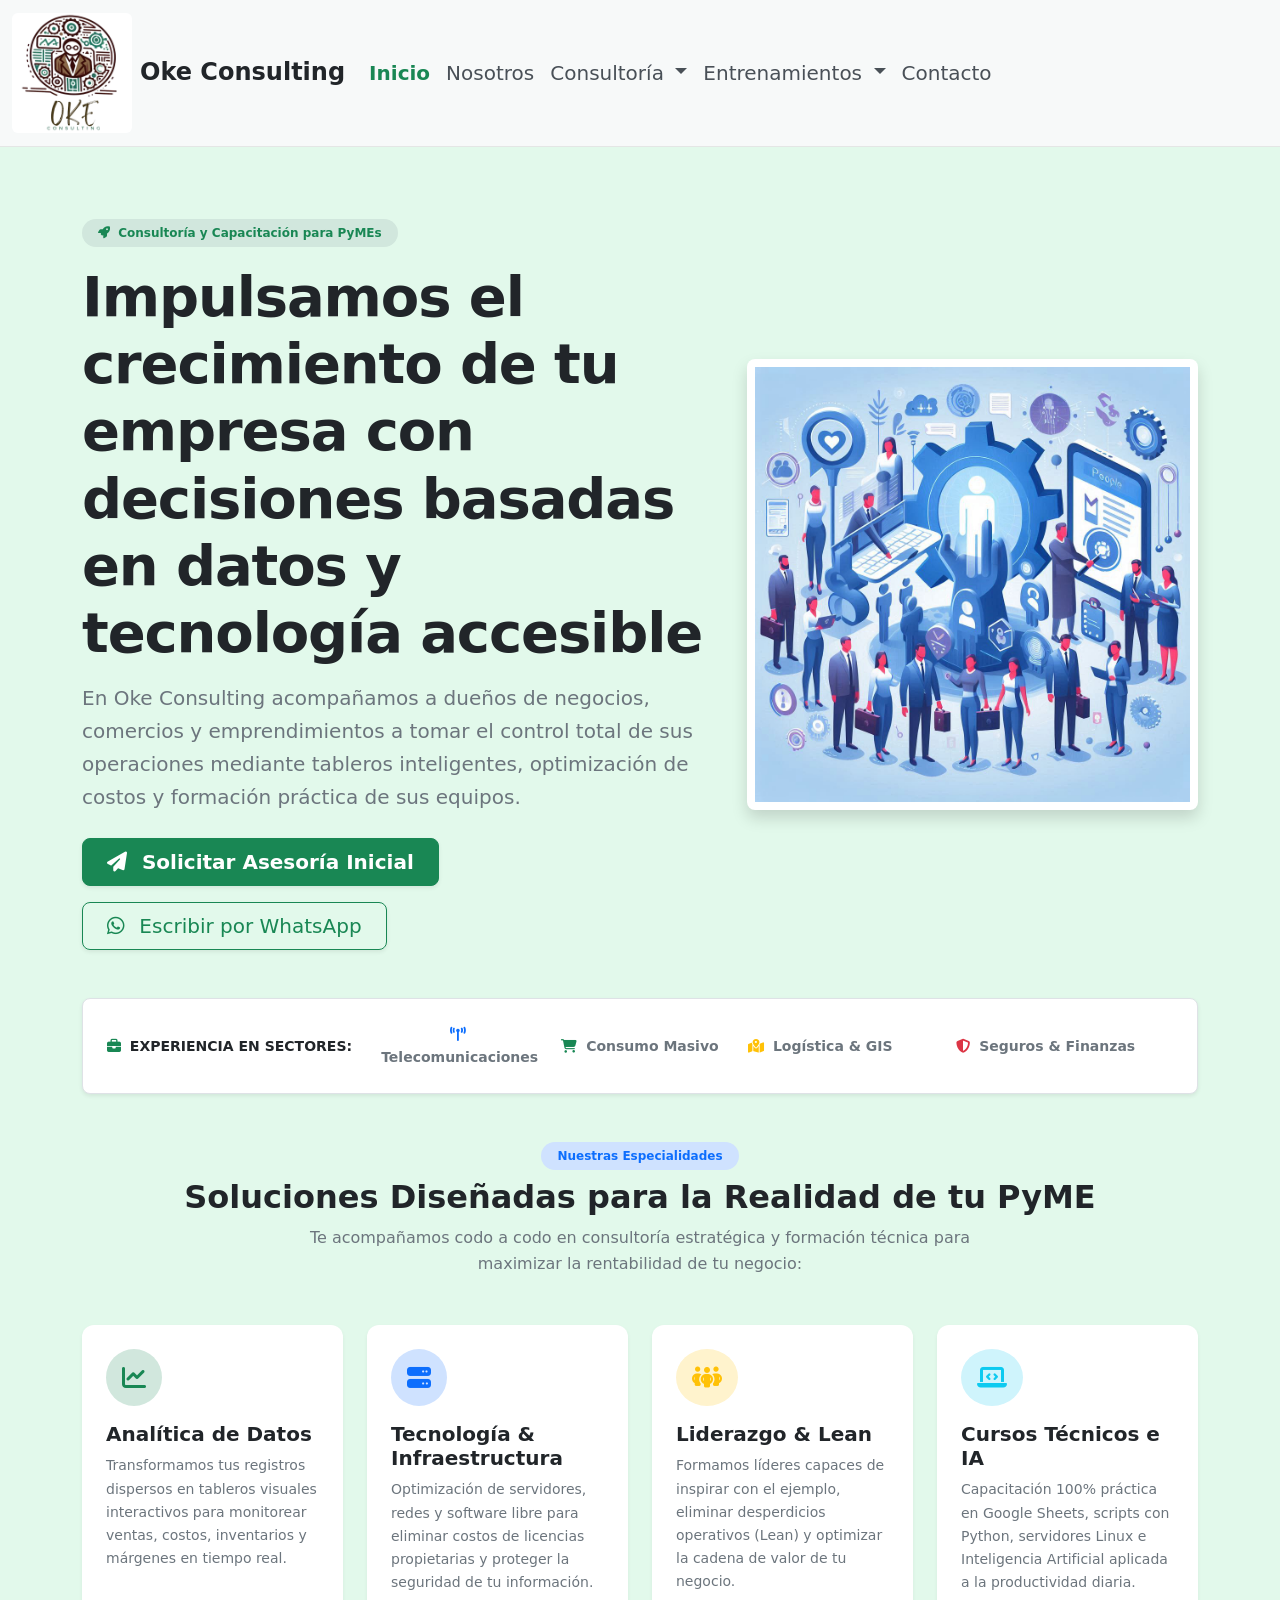
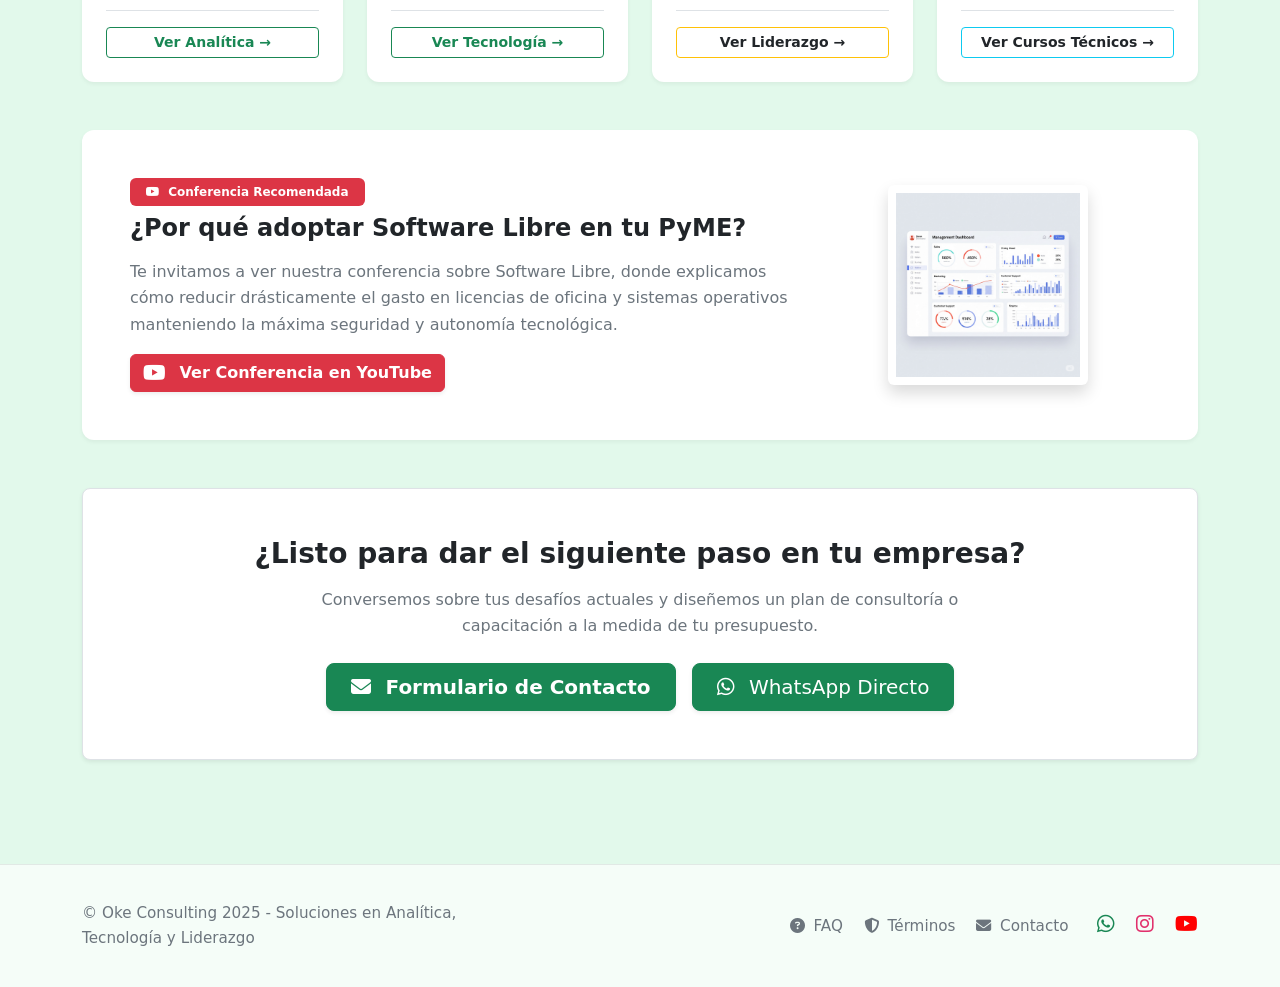
<file: index.html>
<!doctype html>
<html lang="es">
  <head>
    <!-- Resource Preconnect Hints for Faster Asset Delivery -->
    <link rel="preconnect" href="https://cdnjs.cloudflare.com" crossorigin>
    <link rel="preconnect" href="https://cdn.jsdelivr.net" crossorigin>
    <link rel="dns-prefetch" href="https://cdnjs.cloudflare.com">
    <link rel="dns-prefetch" href="https://cdn.jsdelivr.net">
    <meta charset="utf-8">
    <meta name="viewport" content="width=device-width, initial-scale=1">
    <title>Oke Consulting | Analítica, Tecnología y Liderazgo para PyMEs</title>
    <meta name="description" content="Impulsamos el crecimiento de tu PyME con consultoría en analítica de datos, infraestructura tecnológica y programas de entrenamiento en liderazgo e IA.">
    <meta name="robots" content="index, follow">
    <meta name="author" content="Oke Consulting">
    <meta name="theme-color" content="#198754">
    <link rel="canonical" href="https://okeconsulting.com/index.html">
    <link rel="icon" href="/img/logo_ed3.ico" type="image/x-icon">

    <!-- Open Graph / Facebook / LinkedIn -->
    <meta property="og:type" content="website">
    <meta property="og:url" content="https://okeconsulting.com/index.html">
    <meta property="og:title" content="Oke Consulting | Analítica, Tecnología y Liderazgo para PyMEs">
    <meta property="og:description" content="Impulsamos el crecimiento de tu PyME con consultoría en analítica de datos, infraestructura tecnológica y programas de entrenamiento en liderazgo e IA.">
    <meta property="og:image" content="https://okeconsulting.com/img/home_p.jpg">
    <meta property="og:site_name" content="Oke Consulting">
    <meta property="og:locale" content="es_LA">

    <!-- Twitter Cards -->
    <meta name="twitter:card" content="summary_large_image">
    <meta name="twitter:url" content="https://okeconsulting.com/index.html">
    <meta name="twitter:title" content="Oke Consulting | Analítica, Tecnología y Liderazgo para PyMEs">
    <meta name="twitter:description" content="Impulsamos el crecimiento de tu PyME con consultoría en analítica de datos, infraestructura tecnológica y entrenamientos en liderazgo.">
    <meta name="twitter:image" content="https://okeconsulting.com/img/home_p.jpg">

    <!-- Structured Data Schema.org (JSON-LD) -->
    <script type="application/ld+json">
    {
      "@context": "https://schema.org",
      "@graph": [
        {
          "@type": "Organization",
          "@id": "https://okeconsulting.com/#organization",
          "name": "Oke Consulting",
          "url": "https://okeconsulting.com/",
          "logo": {
            "@type": "ImageObject",
            "url": "https://okeconsulting.com/img/logo_ed3.jpeg",
            "caption": "Logo Oke Consulting"
          },
          "email": "contacto@okeconsulting.com",
          "telephone": "+54-9-11-3671-1609",
          "description": "Consultora especializada en Analítica de Datos, Tecnología y Programas de Entrenamiento en Liderazgo y Cursos Técnicos para PyMEs.",
          "areaServed": "LATAM",
          "sameAs": [
            "https://www.instagram.com/okeconsulting",
            "https://www.youtube.com/@okeconsulting",
            "https://wa.me/5491136711609"
          ]
        },
        {
          "@type": "WebSite",
          "@id": "https://okeconsulting.com/#website",
          "url": "https://okeconsulting.com/",
          "name": "Oke Consulting",
          "publisher": {
            "@id": "https://okeconsulting.com/#organization"
          },
          "inLanguage": "es"
        },
        {
          "@type": "WebPage",
          "@id": "https://okeconsulting.com/index.html#webpage",
          "url": "https://okeconsulting.com/index.html",
          "name": "Oke Consulting | Analítica, Tecnología y Liderazgo PyME",
          "isPartOf": {
            "@id": "https://okeconsulting.com/#website"
          },
          "about": {
            "@id": "https://okeconsulting.com/#organization"
          },
          "description": "Impulsamos el crecimiento de tu PyME con consultoría en analítica de datos, optimización tecnológica y entrenamientos en liderazgo."
        }
      ]
    }
    </script>
    
    <!-- FontAwesome 6 CDN -->
    <link rel="stylesheet" href="https://cdnjs.cloudflare.com/ajax/libs/font-awesome/6.5.1/css/all.min.css" integrity="sha512-DTOQO9RWCH3ppGqcWaEA1BIZOC6xxalwEsw9c2QQeAIftl+Vegovlnee1c9QX4TctnWMn13TZye+giMm8e2LwA==" crossorigin="anonymous" referrerpolicy="no-referrer">
    
    <!-- Bootstrap 5.3 CDN -->
    <link href="https://cdn.jsdelivr.net/npm/bootstrap@5.3.6/dist/css/bootstrap.min.css" rel="stylesheet" integrity="sha384-4Q6Gf2aSP4eDXB8Miphtr37CMZZQ5oXLH2yaXMJ2w8e2ZtHTl7GptT4jmndRuHDT" crossorigin="anonymous">
    
    <!-- Modern Modular CSS Architecture -->
    <link rel="stylesheet" href="/css/style.css">
  </head>
  <body class="site-body">
    <div class="site-wrapper">
    <header class="site-header sticky-top">
      <nav class="navbar navbar-expand-lg bg-body-tertiary oke-navbar" aria-label="Navegación Principal">
        <div class="container-fluid">
          <a class="navbar-brand d-flex align-items-center" href="index.html">
            <img src="/img/logo_ed3.jpeg" alt="Logo de Oke Consulting - Consultoría y Capacitación" class="navbar-brand-logo d-inline-block align-middle me-2">
            <span class="navbar-brand-text">Oke Consulting</span>
          </a>
          <button class="navbar-toggler" type="button" data-bs-toggle="collapse" data-bs-target="#navbarSupportedContent" aria-controls="navbarSupportedContent" aria-expanded="false" aria-label="Alternar menú de navegación">
            <span class="navbar-toggler-icon"></span>
          </button>
          <div class="collapse navbar-collapse" id="navbarSupportedContent">
            <ul class="navbar-nav me-auto mb-2 mb-lg-0 fs-5">
              <li class="nav-item">
                <a class="nav-link active fw-bold" href="index.html" aria-current="page">Inicio</a>
              </li>
              <li class="nav-item">
                <a class="nav-link" href="nosotros.html">Nosotros</a>
              </li>
              <li class="nav-item dropdown">
                <a class="nav-link dropdown-toggle" href="consultoria.html" role="button" data-bs-toggle="dropdown" aria-expanded="false">
                  Consultoría
                </a>
                <ul class="dropdown-menu">
                  <li><a class="dropdown-item" href="consultoria.html">Todos los Servicios</a></li>
                  <li><hr class="dropdown-divider"></li>
                  <li><a class="dropdown-item" href="analitics.html">Analítica de Datos</a></li>
                  <li><a class="dropdown-item" href="tecnologia.html">Tecnología</a></li>
                </ul>
              </li>
              <li class="nav-item dropdown">
                <a class="nav-link dropdown-toggle" href="entrenamientos.html" role="button" data-bs-toggle="dropdown" aria-expanded="false">
                  Entrenamientos
                </a>
                <ul class="dropdown-menu">
                  <li><a class="dropdown-item" href="entrenamientos.html">Todos los Programas</a></li>
                  <li><hr class="dropdown-divider"></li>
                  <li><a class="dropdown-item" href="liderazgo.html">Liderazgo</a></li>
                  <li><a class="dropdown-item" href="tecnicos.html">Cursos Técnicos</a></li>
                </ul>
              </li>
              <li class="nav-item">
                <a class="nav-link" href="contactos.html">Contacto</a>
              </li>
            </ul>
          </div>
        </div>
      </nav>
    </header>

      <main class="site-main py-4">
        <div class="container py-4 min-vh-100">
          
          <!-- 1. Hero Principal -->
          <div class="row align-items-center py-4 mb-4">
            <div class="col-lg-7 mb-4 mb-lg-0">
              <span class="badge bg-success-subtle text-success px-3 py-2 rounded-pill fw-bold mb-3">
                <i class="fa-solid fa-rocket me-1"></i> Consultoría y Capacitación para PyMEs
              </span>
              <h1 class="display-4 oke-hero-title mb-3">
                Impulsamos el crecimiento de tu empresa con decisiones basadas en datos y tecnología accesible
              </h1>
              <p class="lead text-secondary mb-4">
                En <strong>Oke Consulting</strong> acompañamos a dueños de negocios, comercios y emprendimientos a tomar el control total de sus operaciones mediante tableros inteligentes, optimización de costos y formación práctica de sus equipos.
              </p>
              <div class="d-flex flex-wrap gap-3">
                <a href="contactos.html" class="btn btn-primary btn-lg px-4 shadow-sm">
                  <i class="fa-solid fa-paper-plane me-2"></i> Solicitar Asesoría Inicial
                </a>
                <a href="https://wa.me/5491136711609?text=Hola%20Oke%20Consulting%2C%20quisiera%20recibir%20m%C3%A1s%20informaci%C3%B3n%20sobre%20sus%20servicios." target="_blank" rel="noopener noreferrer" class="btn btn-outline-success btn-lg px-4 shadow-sm">
                  <i class="fa-brands fa-whatsapp me-2"></i> Escribir por WhatsApp
                </a>
              </div>
            </div>
            <div class="col-lg-5 text-center">
              <img src="/img/home_p.jpg" loading="lazy" decoding="async" class="img-fluid rounded-3 shadow p-2 bg-white" alt="Oke Consulting - Asesoría estratégica en Analítica y Tecnología para PyMEs">
            </div>
          </div>

          <!-- 2. Barra de Sectores / Experiencia Multi-Industria -->
          <div class="p-4 bg-white rounded-3 shadow-sm border mb-5">
            <div class="row align-items-center text-center g-3">
              <div class="col-12 col-md-3 text-md-start">
                <span class="fw-bold text-dark small text-uppercase tracking-wider">
                  <i class="fa-solid fa-briefcase text-success me-1"></i> Experiencia en Sectores:
                </span>
              </div>
              <div class="col-6 col-md-2 text-secondary small fw-semibold">
                <i class="fa-solid fa-tower-broadcast text-primary me-1"></i> Telecomunicaciones
              </div>
              <div class="col-6 col-md-2 text-secondary small fw-semibold">
                <i class="fa-solid fa-cart-shopping text-success me-1"></i> Consumo Masivo
              </div>
              <div class="col-6 col-md-2 text-secondary small fw-semibold">
                <i class="fa-solid fa-map-location-dot text-warning me-1"></i> Logística & GIS
              </div>
              <div class="col-6 col-md-3 text-secondary small fw-semibold">
                <i class="fa-solid fa-shield-halved text-danger me-1"></i> Seguros & Finanzas
              </div>
            </div>
          </div>

          <!-- 3. Las 4 Soluciones Principales (Cuadrícula Homologada) -->
          <div class="text-center mb-5">
            <span class="badge bg-primary-subtle text-primary px-3 py-2 rounded-pill fw-bold mb-2">Nuestras Especialidades</span>
            <h2 class="h2 text-dark fw-bold">Soluciones Diseñadas para la Realidad de tu PyME</h2>
            <p class="text-secondary col-md-8 mx-auto">
              Te acompañamos codo a codo en consultoría estratégica y formación técnica para maximizar la rentabilidad de tu negocio:
            </p>
          </div>

          <div class="row g-4 mb-5">
            
            <!-- Tarjeta 1: Analítica de Datos -->
            <div class="col-md-6 col-lg-3">
              <div class="oke-card p-4 d-flex flex-column">
                <div class="badge bg-success-subtle text-success fs-4 p-3 rounded-circle mb-3 align-self-start">
                  <i class="fa-solid fa-chart-line" aria-hidden="true"></i>
                </div>
                <h3 class="h5 text-dark fw-bold">Analítica de Datos</h3>
                <p class="text-secondary small flex-grow-1">
                  Transformamos tus registros dispersos en tableros visuales interactivos para monitorear ventas, costos, inventarios y márgenes en tiempo real.
                </p>
                <div class="pt-3 border-top">
                  <a href="analitics.html" class="btn btn-outline-success btn-sm w-100 fw-semibold">
                    Ver Analítica &rarr;
                  </a>
                </div>
              </div>
            </div>

            <!-- Tarjeta 2: Tecnología & Software Libre -->
            <div class="col-md-6 col-lg-3">
              <div class="oke-card p-4 d-flex flex-column">
                <div class="badge bg-primary-subtle text-primary fs-4 p-3 rounded-circle mb-3 align-self-start">
                  <i class="fa-solid fa-server" aria-hidden="true"></i>
                </div>
                <h3 class="h5 text-dark fw-bold">Tecnología & Infraestructura</h3>
                <p class="text-secondary small flex-grow-1">
                  Optimización de servidores, redes y software libre para eliminar costos de licencias propietarias y proteger la seguridad de tu información.
                </p>
                <div class="pt-3 border-top">
                  <a href="tecnologia.html" class="btn btn-outline-primary btn-sm w-100 fw-semibold">
                    Ver Tecnología &rarr;
                  </a>
                </div>
              </div>
            </div>

            <!-- Tarjeta 3: Liderazgo Estratégico -->
            <div class="col-md-6 col-lg-3">
              <div class="oke-card p-4 d-flex flex-column">
                <div class="badge bg-warning-subtle text-warning fs-4 p-3 rounded-circle mb-3 align-self-start">
                  <i class="fa-solid fa-people-group" aria-hidden="true"></i>
                </div>
                <h3 class="h5 text-dark fw-bold">Liderazgo & Lean</h3>
                <p class="text-secondary small flex-grow-1">
                  Formamos líderes capaces de inspirar con el ejemplo, eliminar desperdicios operativos (Lean) y optimizar la cadena de valor de tu negocio.
                </p>
                <div class="pt-3 border-top">
                  <a href="liderazgo.html" class="btn btn-outline-warning btn-sm w-100 fw-semibold text-dark">
                    Ver Liderazgo &rarr;
                  </a>
                </div>
              </div>
            </div>

            <!-- Tarjeta 4: Cursos Técnicos & IA -->
            <div class="col-md-6 col-lg-3">
              <div class="oke-card p-4 d-flex flex-column">
                <div class="badge bg-info-subtle text-info fs-4 p-3 rounded-circle mb-3 align-self-start">
                  <i class="fa-solid fa-laptop-code" aria-hidden="true"></i>
                </div>
                <h3 class="h5 text-dark fw-bold">Cursos Técnicos e IA</h3>
                <p class="text-secondary small flex-grow-1">
                  Capacitación 100% práctica en Google Sheets, scripts con Python, servidores Linux e Inteligencia Artificial aplicada a la productividad diaria.
                </p>
                <div class="pt-3 border-top">
                  <a href="tecnicos.html" class="btn btn-outline-info btn-sm w-100 fw-semibold text-dark">
                    Ver Cursos Técnicos &rarr;
                  </a>
                </div>
              </div>
            </div>

          </div>

          <!-- 4. Bloque de Conferencia Destacada de Software Libre -->
          <div class="oke-card p-4 p-md-5 mb-5">
            <div class="row align-items-center">
              <div class="col-lg-8">
                <span class="badge bg-danger mb-2 px-3 py-2"><i class="fa-brands fa-youtube me-1"></i> Conferencia Recomendada</span>
                <h3 class="h4 text-dark fw-bold mb-3">¿Por qué adoptar Software Libre en tu PyME?</h3>
                <p class="text-secondary leading-relaxed mb-3">
                  Te invitamos a ver nuestra conferencia sobre Software Libre, donde explicamos cómo reducir drásticamente el gasto en licencias de oficina y sistemas operativos manteniendo la máxima seguridad y autonomía tecnológica.
                </p>
                <a href="https://youtu.be/RpvSJNXoy-o" target="_blank" rel="noopener noreferrer" class="btn btn-danger fw-semibold shadow-sm">
                  <i class="fa-brands fa-youtube me-2 fs-5 align-middle"></i> Ver Conferencia en YouTube
                </a>
              </div>
              <div class="col-lg-4 text-center mt-4 mt-lg-0">
                <a href="https://youtu.be/RpvSJNXoy-o" target="_blank" rel="noopener noreferrer">
                  <img src="/img/dash.png" loading="lazy" decoding="async" class="img-fluid rounded shadow p-2 bg-white" alt="Conferencia de Software Libre y Analítica de Datos" style="max-height: 200px; object-fit: cover;">
                </a>
              </div>
            </div>
          </div>

          <!-- 5. Banner CTA Final de Conversión -->
          <div class="text-center py-5 bg-white rounded-3 shadow-sm border">
            <h3 class="h3 text-dark fw-bold mb-3">¿Listo para dar el siguiente paso en tu empresa?</h3>
            <p class="text-secondary mb-4 col-md-8 mx-auto">
              Conversemos sobre tus desafíos actuales y diseñemos un plan de consultoría o capacitación a la medida de tu presupuesto.
            </p>
            <div class="d-flex flex-wrap justify-content-center gap-3">
              <a href="contactos.html" class="btn btn-primary btn-lg px-4 shadow-sm">
                <i class="fa-solid fa-envelope me-2"></i> Formulario de Contacto
              </a>
              <a href="https://wa.me/5491136711609?text=Hola%20Oke%20Consulting%2C%20quisiera%20recibir%20m%C3%A1s%20informaci%C3%B3n%20sobre%20sus%20servicios." target="_blank" rel="noopener noreferrer" class="btn btn-success btn-lg px-4 shadow-sm">
                <i class="fa-brands fa-whatsapp me-2"></i> WhatsApp Directo
              </a>
            </div>
          </div>

        </div>
      </main>

    <footer class="site-footer">
      <div class="container">
        <div class="row align-items-center">
          <div class="col-md-5 text-center text-md-start mb-2 mb-md-0">
            <p class="mb-0">&copy; Oke Consulting 2025 - Soluciones en Analítica, Tecnología y Liderazgo</p>
          </div>
          <div class="col-md-7 text-center text-md-end">
            <ul class="list-inline mb-0">
              <li class="list-inline-item"><a href="faq.html" class="text-secondary text-decoration-none hover-primary me-2"><i class="fa-solid fa-circle-question me-1" aria-hidden="true"></i> FAQ</a></li>
              <li class="list-inline-item"><a href="terminos.html" class="text-secondary text-decoration-none hover-primary me-2"><i class="fa-solid fa-shield-halved me-1" aria-hidden="true"></i> Términos</a></li>
              <li class="list-inline-item"><a href="contactos.html" class="text-secondary text-decoration-none hover-primary me-3"><i class="fa-solid fa-envelope me-1" aria-hidden="true"></i> Contacto</a></li>
              <li class="list-inline-item"><a href="https://wa.me/5491136711609" target="_blank" rel="noopener noreferrer" class="text-success text-decoration-none me-2" title="WhatsApp"><i class="fa-brands fa-whatsapp fs-5" aria-hidden="true"></i></a></li>
              <li class="list-inline-item"><a href="https://www.instagram.com/okeconsulting" target="_blank" rel="noopener noreferrer" class="text-danger text-decoration-none me-2" title="Instagram" style="color: #e1306c !important;"><i class="fa-brands fa-instagram fs-5" aria-hidden="true"></i></a></li>
              <li class="list-inline-item"><a href="https://www.youtube.com/@okeconsulting" target="_blank" rel="noopener noreferrer" class="text-danger text-decoration-none" title="YouTube" style="color: #ff0000 !important;"><i class="fa-brands fa-youtube fs-5" aria-hidden="true"></i></a></li>
            </ul>
          </div>
        </div>
      </div>
    </footer>
    </div>

    <!-- Bootstrap 5.3 Bundle JS CDN -->
    <script src="https://cdn.jsdelivr.net/npm/bootstrap@5.3.6/dist/js/bootstrap.bundle.min.js" integrity="sha384-j1CDi7MgGQ12Z7Qab0qlWQ/Qqz24Gc6BM0thvEMVjHnfYGF0rmFCozFSxQBxwHKO" crossorigin="anonymous"></script>
    <!-- Vanilla JS Helpers -->
    <script src="/js/main.js"></script>
  </body>
</html>
</file>
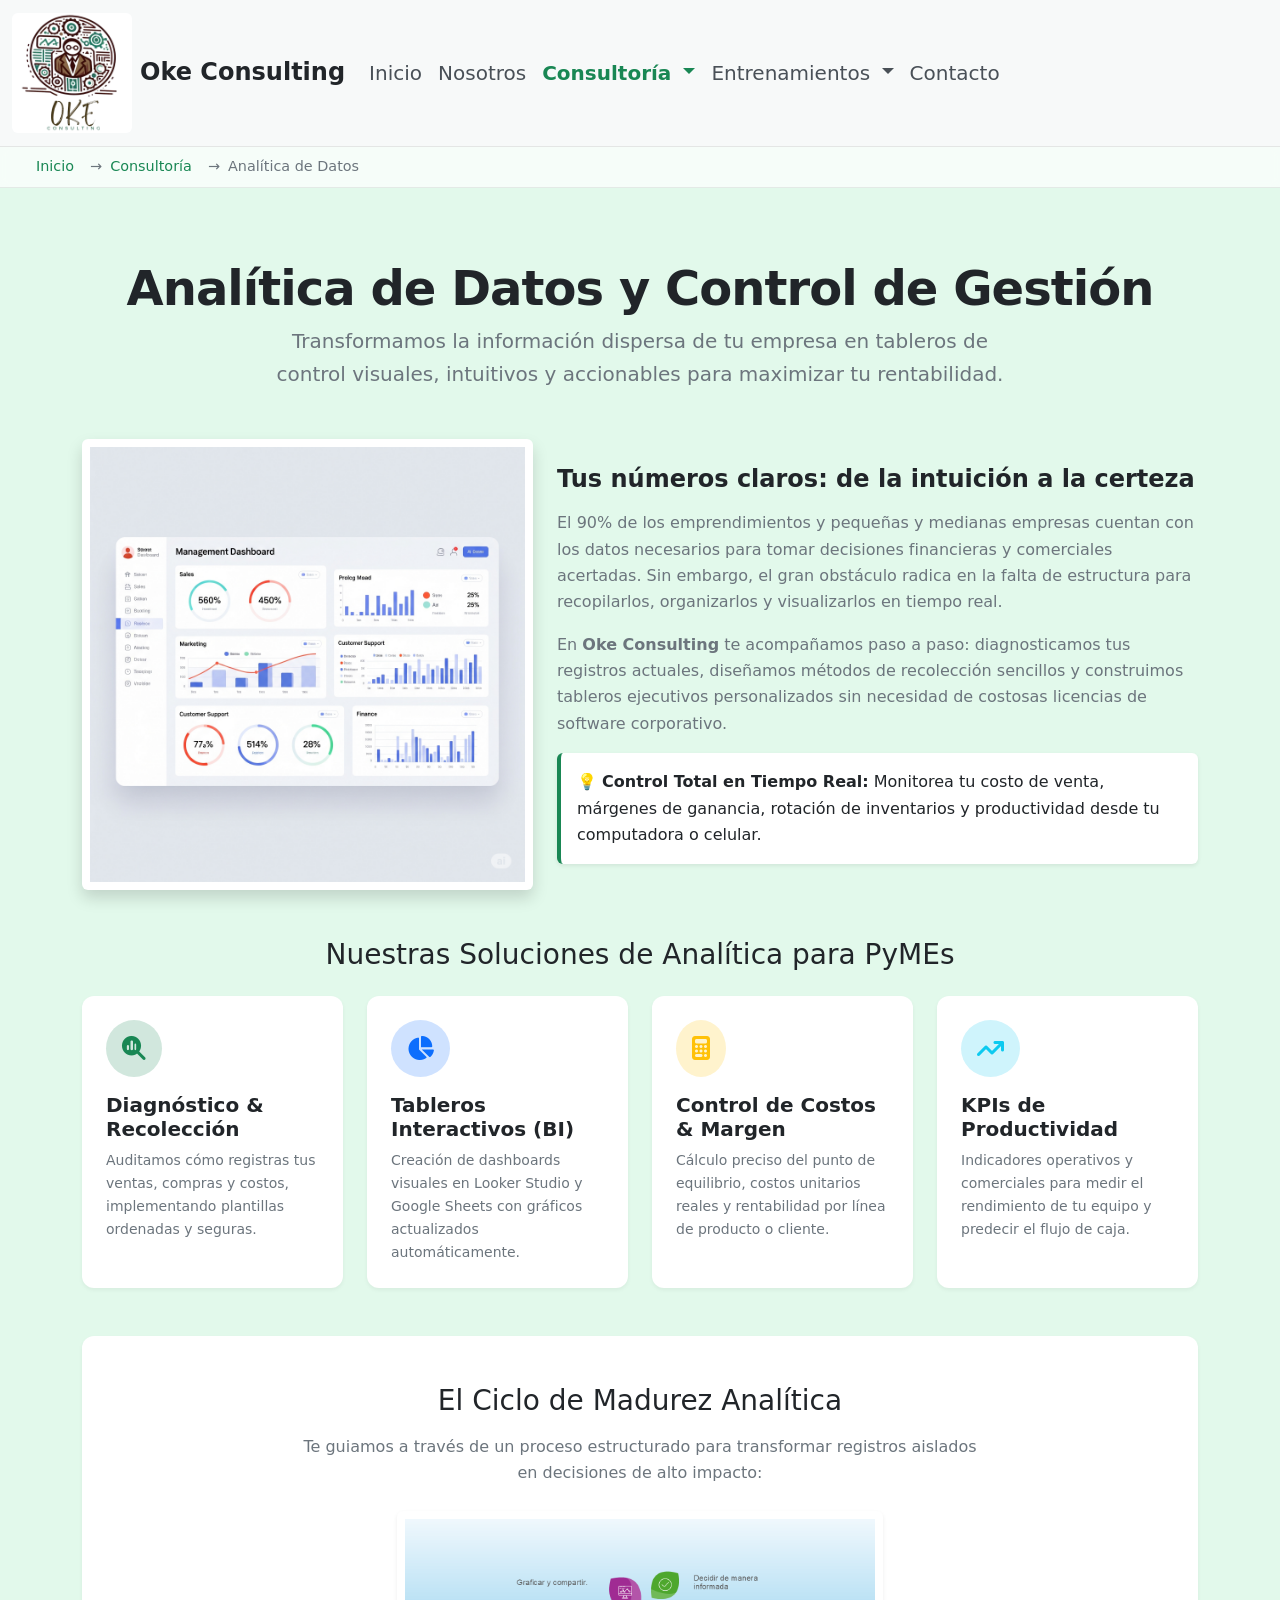
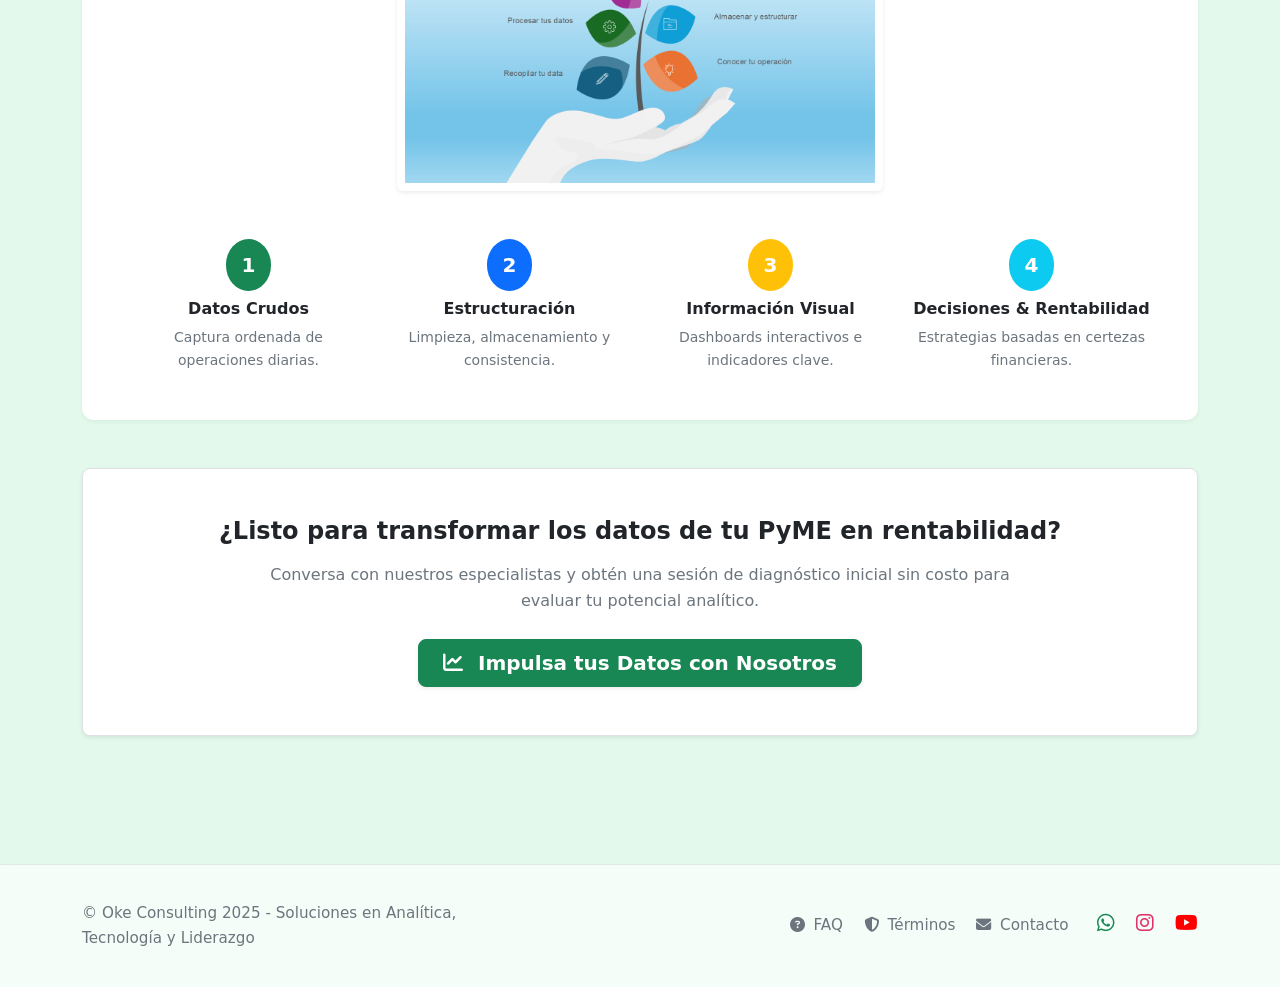
<file: analitics.html>
<!doctype html>
<html lang="es">
  <head>
    <!-- Resource Preconnect Hints for Faster Asset Delivery -->
    <link rel="preconnect" href="https://cdnjs.cloudflare.com" crossorigin>
    <link rel="preconnect" href="https://cdn.jsdelivr.net" crossorigin>
    <link rel="dns-prefetch" href="https://cdnjs.cloudflare.com">
    <link rel="dns-prefetch" href="https://cdn.jsdelivr.net">
    <meta charset="utf-8">
    <meta name="viewport" content="width=device-width, initial-scale=1">
    <title>Analítica de Datos y BI para PyMEs | Oke Consulting</title>
    <meta name="description" content="Transformamos los datos de tu PyME en tableros de control interactivos. Monitorea rentabilidad, costos y productividad en tiempo real con Oke Consulting.">
    <meta name="robots" content="index, follow">
    <meta name="author" content="Oke Consulting">
    <meta name="theme-color" content="#198754">
    <link rel="canonical" href="https://okeconsulting.com/analitics.html">
    <link rel="icon" href="/img/logo_ed3.ico" type="image/x-icon">

    <!-- Open Graph / Facebook / LinkedIn -->
    <meta property="og:type" content="website">
    <meta property="og:url" content="https://okeconsulting.com/analitics.html">
    <meta property="og:title" content="Analítica de Datos y BI para PyMEs | Oke Consulting">
    <meta property="og:description" content="Transformamos los datos de tu PyME en tableros de control interactivos. Monitorea rentabilidad, costos y productividad en tiempo real con Oke Consulting.">
    <meta property="og:image" content="https://okeconsulting.com/img/dash.png">
    <meta property="og:site_name" content="Oke Consulting">
    <meta property="og:locale" content="es_LA">

    <!-- Twitter Cards -->
    <meta name="twitter:card" content="summary_large_image">
    <meta name="twitter:url" content="https://okeconsulting.com/analitics.html">
    <meta name="twitter:title" content="Analítica de Datos y BI para PyMEs | Oke Consulting">
    <meta name="twitter:description" content="Transformamos los datos de tu PyME en tableros de control interactivos. Monitorea rentabilidad, costos y productividad en tiempo real con Oke Consulting.">
    <meta name="twitter:image" content="https://okeconsulting.com/img/dash.png">

    <!-- Structured Data Schema.org (JSON-LD) -->
    <script type="application/ld+json">
    {
      "@context": "https://schema.org",
      "@graph": [
        {
          "@type": "Service",
          "@id": "https://okeconsulting.com/analitics.html#service",
          "name": "Consultoría en Analítica de Datos y Business Intelligence",
          "serviceType": "Data Analytics & Business Intelligence",
          "provider": {
            "@type": "Organization",
            "name": "Oke Consulting",
            "url": "https://okeconsulting.com/"
          },
          "description": "Estructuración de datos, diseño de tableros de control interactivos y métricas de rentabilidad, calidad y productividad para PyMEs.",
          "areaServed": "LATAM",
          "url": "https://okeconsulting.com/analitics.html"
        }
      ]
    }
    </script>
    
    <!-- FontAwesome 6 CDN -->
    <link rel="stylesheet" href="https://cdnjs.cloudflare.com/ajax/libs/font-awesome/6.5.1/css/all.min.css" integrity="sha512-DTOQO9RWCH3ppGqcWaEA1BIZOC6xxalwEsw9c2QQeAIftl+Vegovlnee1c9QX4TctnWMn13TZye+giMm8e2LwA==" crossorigin="anonymous" referrerpolicy="no-referrer">
    
    <!-- Bootstrap 5.3 CDN -->
    <link href="https://cdn.jsdelivr.net/npm/bootstrap@5.3.6/dist/css/bootstrap.min.css" rel="stylesheet" integrity="sha384-4Q6Gf2aSP4eDXB8Miphtr37CMZZQ5oXLH2yaXMJ2w8e2ZtHTl7GptT4jmndRuHDT" crossorigin="anonymous">
    
    <!-- Modern Modular CSS Architecture -->
    <link rel="stylesheet" href="/css/style.css">
  </head>
  <body class="site-body">
    <div class="site-wrapper">
    <header class="site-header sticky-top">
      <nav class="navbar navbar-expand-lg bg-body-tertiary oke-navbar" aria-label="Navegación Principal">
        <div class="container-fluid">
          <a class="navbar-brand d-flex align-items-center" href="index.html">
            <img src="/img/logo_ed3.jpeg" alt="Logo de Oke Consulting - Consultoría y Capacitación" class="navbar-brand-logo d-inline-block align-middle me-2">
            <span class="navbar-brand-text">Oke Consulting</span>
          </a>
          <button class="navbar-toggler" type="button" data-bs-toggle="collapse" data-bs-target="#navbarSupportedContent" aria-controls="navbarSupportedContent" aria-expanded="false" aria-label="Alternar menú de navegación">
            <span class="navbar-toggler-icon"></span>
          </button>
          <div class="collapse navbar-collapse" id="navbarSupportedContent">
            <ul class="navbar-nav me-auto mb-2 mb-lg-0 fs-5">
              <li class="nav-item">
                <a class="nav-link" href="index.html">Inicio</a>
              </li>
              <li class="nav-item">
                <a class="nav-link" href="nosotros.html">Nosotros</a>
              </li>
              <li class="nav-item dropdown">
                <a class="nav-link dropdown-toggle active fw-bold" href="consultoria.html" role="button" data-bs-toggle="dropdown" aria-expanded="false">
                  Consultoría
                </a>
                <ul class="dropdown-menu">
                  <li><a class="dropdown-item" href="consultoria.html">Todos los Servicios</a></li>
                  <li><hr class="dropdown-divider"></li>
                  <li><a class="dropdown-item active" href="analitics.html" aria-current="page">Analítica de Datos</a></li>
                  <li><a class="dropdown-item" href="tecnologia.html">Tecnología</a></li>
                </ul>
              </li>
              <li class="nav-item dropdown">
                <a class="nav-link dropdown-toggle" href="entrenamientos.html" role="button" data-bs-toggle="dropdown" aria-expanded="false">
                  Entrenamientos
                </a>
                <ul class="dropdown-menu">
                  <li><a class="dropdown-item" href="entrenamientos.html">Todos los Programas</a></li>
                  <li><hr class="dropdown-divider"></li>
                  <li><a class="dropdown-item" href="liderazgo.html">Liderazgo</a></li>
                  <li><a class="dropdown-item" href="tecnicos.html">Cursos Técnicos</a></li>
                </ul>
              </li>
              <li class="nav-item">
                <a class="nav-link" href="contactos.html">Contacto</a>
              </li>
            </ul>
          </div>
        </div>
      </nav>
    <nav class="oke-breadcrumb-bar" aria-label="breadcrumb">
      <div class="container-fluid">
        <ol class="breadcrumb">
          <li class="breadcrumb-item"><a href="index.html">Inicio</a></li><li class="breadcrumb-item"><a href="consultoria.html">Consultoría</a></li><li class="breadcrumb-item active" aria-current="page">Analítica de Datos</li>
        </ol>
      </div>
    </nav>
    </header>

      <main class="site-main py-4">
        <div class="container py-5 min-vh-100">
          
          <!-- 1. Hero Header Centrado -->
          <div class="text-center mb-5">
            <h1 class="display-5 oke-hero-title">Analítica de Datos y Control de Gestión</h1>
            <p class="lead text-secondary mx-auto col-md-8">
              Transformamos la información dispersa de tu empresa en tableros de control visuales, intuitivos y accionables para maximizar tu rentabilidad.
            </p>
          </div>

          <!-- 2. Sección Principal: Imagen + Narrativa con Callout Destacado -->
          <div class="row align-items-center mb-5">
            <div class="col-lg-5 text-center mb-4 mb-lg-0">
              <img src="/img/dash.png" loading="lazy" decoding="async" class="img-fluid rounded shadow p-2 bg-white" alt="Dashboard interactivo de analítica de datos y control de gestión para PyMEs">
            </div>
            <div class="col-lg-7">
              <h2 class="h4 text-dark fw-bold mb-3">Tus números claros: de la intuición a la certeza</h2>
              <p class="text-secondary leading-relaxed">
                El 90% de los emprendimientos y pequeñas y medianas empresas cuentan con los datos necesarios para tomar decisiones financieras y comerciales acertadas. Sin embargo, el gran obstáculo radica en la falta de estructura para recopilarlos, organizarlos y visualizarlos en tiempo real.
              </p>
              <p class="text-secondary leading-relaxed">
                En <strong>Oke Consulting</strong> te acompañamos paso a paso: diagnosticamos tus registros actuales, diseñamos métodos de recolección sencillos y construimos tableros ejecutivos personalizados sin necesidad de costosas licencias de software corporativo.
              </p>
              <div class="p-3 bg-white rounded border-start border-4 border-success mt-3 shadow-sm">
                <p class="mb-0 text-dark">
                  💡 <strong>Control Total en Tiempo Real:</strong> Monitorea tu costo de venta, márgenes de ganancia, rotación de inventarios y productividad desde tu computadora o celular.
                </p>
              </div>
            </div>
          </div>

          <!-- 3. Cuadrícula de Servicios / Soluciones de Analítica -->
          <h2 class="h3 text-dark text-center mb-4">Nuestras Soluciones de Analítica para PyMEs</h2>
          <div class="row g-4 mb-5">
            <div class="col-md-6 col-lg-3">
              <div class="oke-card p-4">
                <div class="badge bg-success-subtle text-success fs-4 p-3 rounded-circle mb-3 align-self-start"><i class="fa-solid fa-magnifying-glass-chart" aria-hidden="true"></i></div>
                <h3 class="h5 text-dark fw-bold">Diagnóstico & Recolección</h3>
                <p class="text-secondary small mb-0">Auditamos cómo registras tus ventas, compras y costos, implementando plantillas ordenadas y seguras.</p>
              </div>
            </div>
            <div class="col-md-6 col-lg-3">
              <div class="oke-card p-4">
                <div class="badge bg-primary-subtle text-primary fs-4 p-3 rounded-circle mb-3 align-self-start"><i class="fa-solid fa-chart-pie" aria-hidden="true"></i></div>
                <h3 class="h5 text-dark fw-bold">Tableros Interactivos (BI)</h3>
                <p class="text-secondary small mb-0">Creación de dashboards visuales en Looker Studio y Google Sheets con gráficos actualizados automáticamente.</p>
              </div>
            </div>
            <div class="col-md-6 col-lg-3">
              <div class="oke-card p-4">
                <div class="badge bg-warning-subtle text-warning fs-4 p-3 rounded-circle mb-3 align-self-start"><i class="fa-solid fa-calculator" aria-hidden="true"></i></div>
                <h3 class="h5 text-dark fw-bold">Control de Costos & Margen</h3>
                <p class="text-secondary small mb-0">Cálculo preciso del punto de equilibrio, costos unitarios reales y rentabilidad por línea de producto o cliente.</p>
              </div>
            </div>
            <div class="col-md-6 col-lg-3">
              <div class="oke-card p-4">
                <div class="badge bg-info-subtle text-info fs-4 p-3 rounded-circle mb-3 align-self-start"><i class="fa-solid fa-arrow-trend-up" aria-hidden="true"></i></div>
                <h3 class="h5 text-dark fw-bold">KPIs de Productividad</h3>
                <p class="text-secondary small mb-0">Indicadores operativos y comerciales para medir el rendimiento de tu equipo y predecir el flujo de caja.</p>
              </div>
            </div>
          </div>

          <!-- 4. Metodología y Diagrama de Proceso -->
          <div class="oke-card p-4 p-md-5 mb-5">
            <h2 class="h3 text-dark text-center mb-3">El Ciclo de Madurez Analítica</h2>
            <p class="text-secondary text-center mb-4 col-md-8 mx-auto">Te guiamos a través de un proceso estructurado para transformar registros aislados en decisiones de alto impacto:</p>
            
            <div class="text-center my-4">
              <img src="/img/ana_proc.png" loading="lazy" decoding="async" class="img-fluid rounded shadow-sm bg-white p-2" alt="Metodología y etapas del proceso de analítica de datos en Oke Consulting" style="max-height: 280px; object-fit: contain;">
            </div>

            <div class="row g-4 mt-2">
              <div class="col-md-3 text-center">
                <div class="badge bg-success fs-5 p-3 rounded-circle mb-2">1</div>
                <h4 class="h6 fw-bold text-dark">Datos Crudos</h4>
                <p class="small text-secondary mb-0">Captura ordenada de operaciones diarias.</p>
              </div>
              <div class="col-md-3 text-center">
                <div class="badge bg-primary fs-5 p-3 rounded-circle mb-2">2</div>
                <h4 class="h6 fw-bold text-dark">Estructuración</h4>
                <p class="small text-secondary mb-0">Limpieza, almacenamiento y consistencia.</p>
              </div>
              <div class="col-md-3 text-center">
                <div class="badge bg-warning fs-5 p-3 rounded-circle mb-2">3</div>
                <h4 class="h6 fw-bold text-dark">Información Visual</h4>
                <p class="small text-secondary mb-0">Dashboards interactivos e indicadores clave.</p>
              </div>
              <div class="col-md-3 text-center">
                <div class="badge bg-info fs-5 p-3 rounded-circle mb-2">4</div>
                <h4 class="h6 fw-bold text-dark">Decisiones & Rentabilidad</h4>
                <p class="small text-secondary mb-0">Estrategias basadas en certezas financieras.</p>
              </div>
            </div>
          </div>

          <!-- 5. Tarjeta CTA de Conversión -->
          <div class="text-center py-5 bg-white rounded-3 shadow-sm border">
            <h3 class="h4 text-dark fw-bold mb-3">¿Listo para transformar los datos de tu PyME en rentabilidad?</h3>
            <p class="text-secondary mb-4 col-md-8 mx-auto">Conversa con nuestros especialistas y obtén una sesión de diagnóstico inicial sin costo para evaluar tu potencial analítico.</p>
            <a href="contactos.html" class="btn btn-primary btn-lg px-4 shadow-sm">
              <i class="fa-solid fa-chart-line me-2" aria-hidden="true"></i> Impulsa tus Datos con Nosotros
            </a>
          </div>

        </div>
      </main>

        <footer class="site-footer">
      <div class="container">
        <div class="row align-items-center">
          <div class="col-md-5 text-center text-md-start mb-2 mb-md-0">
            <p class="mb-0">&copy; Oke Consulting 2025 - Soluciones en Analítica, Tecnología y Liderazgo</p>
          </div>
          <div class="col-md-7 text-center text-md-end">
            <ul class="list-inline mb-0">
              <li class="list-inline-item"><a href="faq.html" class="text-secondary text-decoration-none hover-primary me-2"><i class="fa-solid fa-circle-question me-1" aria-hidden="true"></i> FAQ</a></li>
              <li class="list-inline-item"><a href="terminos.html" class="text-secondary text-decoration-none hover-primary me-2"><i class="fa-solid fa-shield-halved me-1" aria-hidden="true"></i> Términos</a></li>
              <li class="list-inline-item"><a href="contactos.html" class="text-secondary text-decoration-none hover-primary me-3"><i class="fa-solid fa-envelope me-1" aria-hidden="true"></i> Contacto</a></li>
              <li class="list-inline-item"><a href="https://wa.me/5491136711609" target="_blank" rel="noopener noreferrer" class="text-success text-decoration-none me-2" title="WhatsApp"><i class="fa-brands fa-whatsapp fs-5" aria-hidden="true"></i></a></li>
              <li class="list-inline-item"><a href="https://www.instagram.com/okeconsulting" target="_blank" rel="noopener noreferrer" class="text-danger text-decoration-none me-2" title="Instagram" style="color: #e1306c !important;"><i class="fa-brands fa-instagram fs-5" aria-hidden="true"></i></a></li>
              <li class="list-inline-item"><a href="https://www.youtube.com/@okeconsulting" target="_blank" rel="noopener noreferrer" class="text-danger text-decoration-none" title="YouTube" style="color: #ff0000 !important;"><i class="fa-brands fa-youtube fs-5" aria-hidden="true"></i></a></li>
            </ul>
          </div>
        </div>
      </div>
    </footer>
    </div>

    <!-- Bootstrap 5.3 Bundle JS CDN -->
    <script src="https://cdn.jsdelivr.net/npm/bootstrap@5.3.6/dist/js/bootstrap.bundle.min.js" integrity="sha384-j1CDi7MgGQ12Z7Qab0qlWQ/Qqz24Gc6BM0thvEMVjHnfYGF0rmFCozFSxQBxwHKO" crossorigin="anonymous"></script>
    <!-- Vanilla JS Helpers -->
    <script src="/js/main.js"></script>
  </body>
</html>
</file>
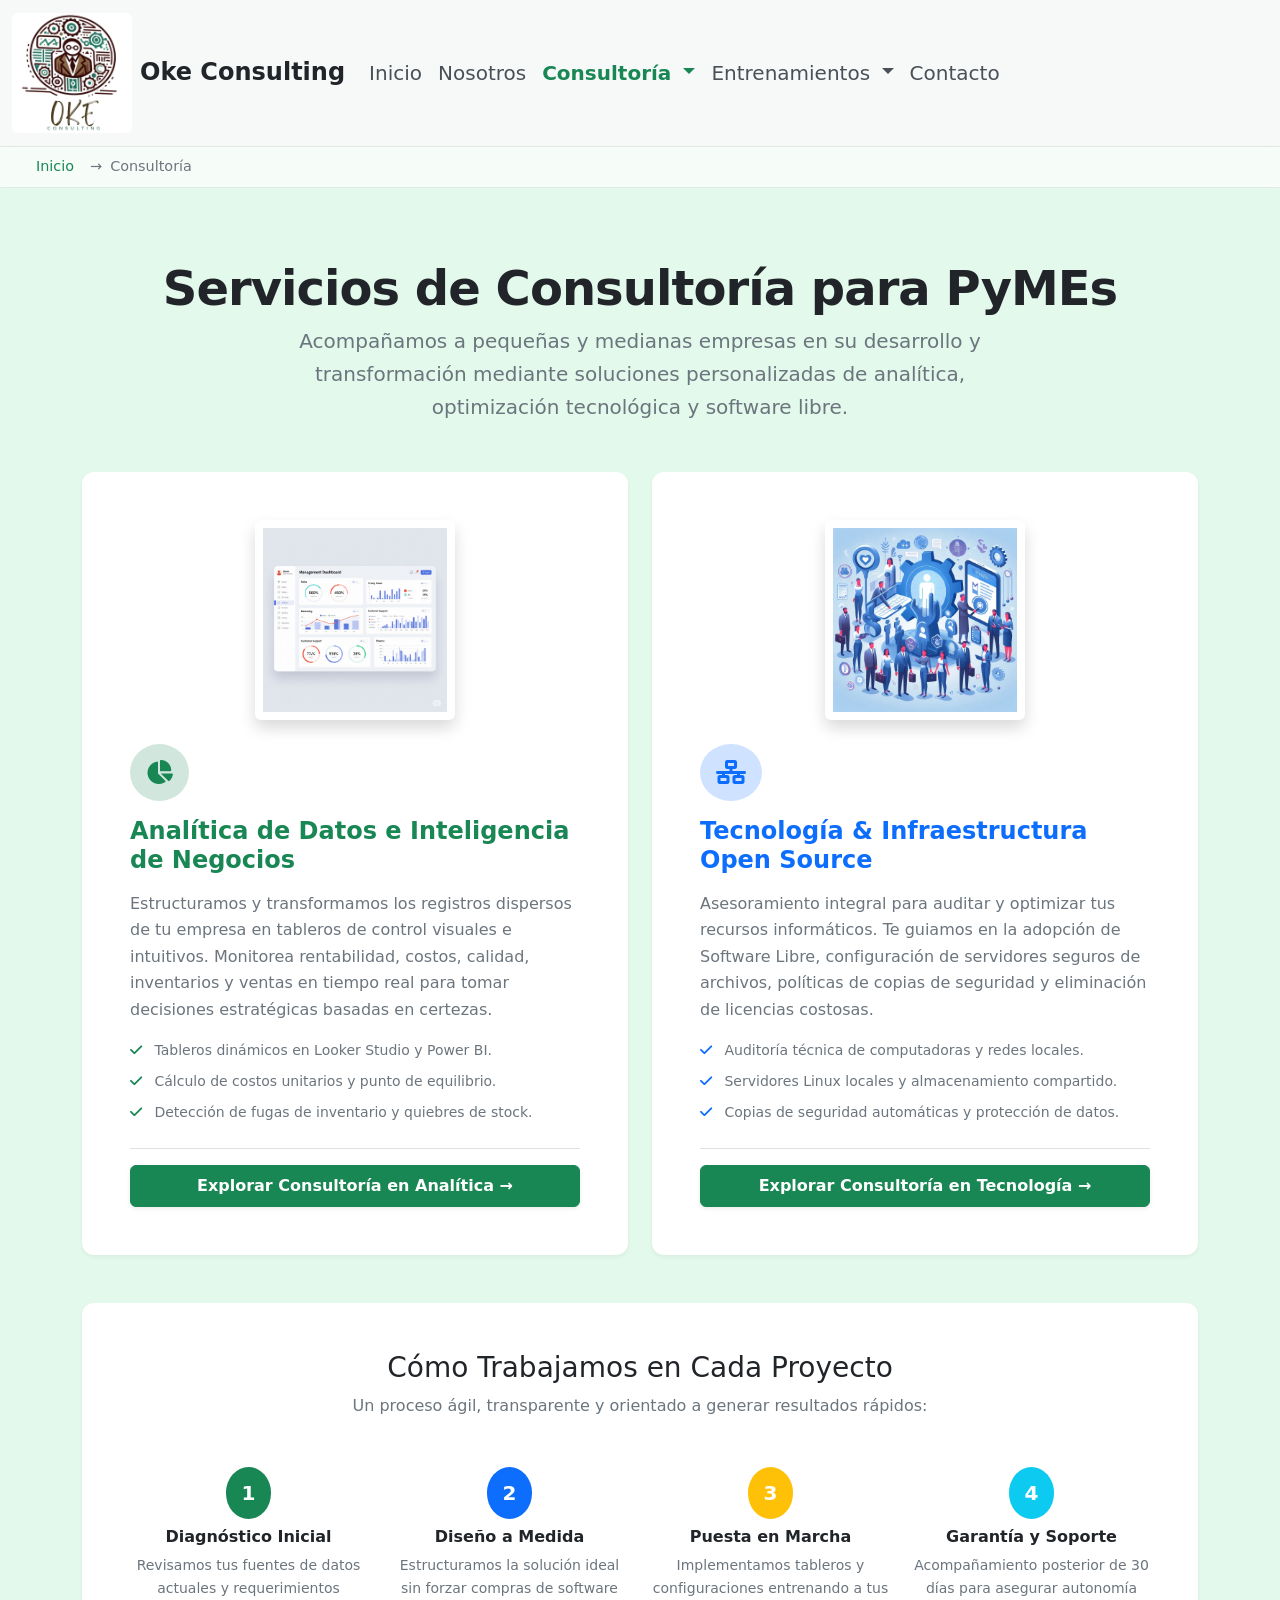
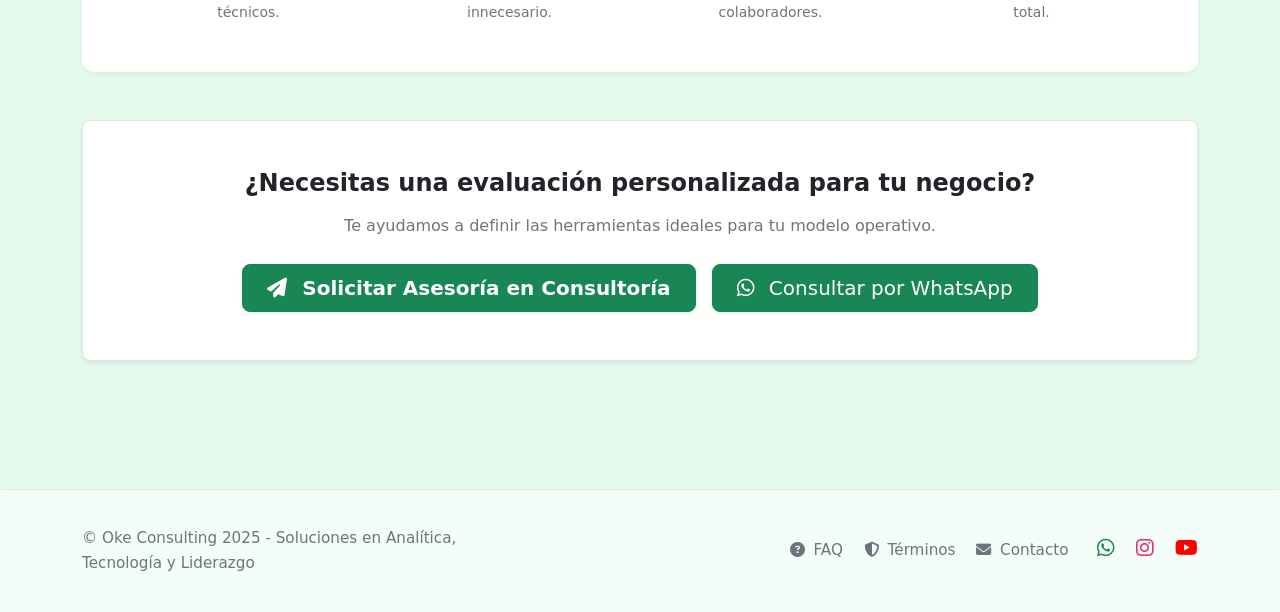
<file: consultoria.html>
<!doctype html>
<html lang="es">
  <head>
    <!-- Resource Preconnect Hints for Faster Asset Delivery -->
    <link rel="preconnect" href="https://cdnjs.cloudflare.com" crossorigin>
    <link rel="preconnect" href="https://cdn.jsdelivr.net" crossorigin>
    <link rel="dns-prefetch" href="https://cdnjs.cloudflare.com">
    <link rel="dns-prefetch" href="https://cdn.jsdelivr.net">
    <meta charset="utf-8">
    <meta name="viewport" content="width=device-width, initial-scale=1">
    <title>Servicios de Consultoría PyME | Oke Consulting</title>
    <meta name="description" content="Servicios de consultoría empresarial en analítica de datos, tableros de gestión y optimización de infraestructura tecnológica y costos para PyMEs.">
    <meta name="robots" content="index, follow">
    <meta name="author" content="Oke Consulting">
    <meta name="theme-color" content="#198754">
    <link rel="canonical" href="https://okeconsulting.com/consultoria.html">
    <link rel="icon" href="/img/logo_ed3.ico" type="image/x-icon">

    <!-- Open Graph / Facebook / LinkedIn -->
    <meta property="og:type" content="website">
    <meta property="og:url" content="https://okeconsulting.com/consultoria.html">
    <meta property="og:title" content="Servicios de Consultoría PyME | Oke Consulting">
    <meta property="og:description" content="Servicios de consultoría empresarial en analítica de datos, tableros de gestión y optimización de infraestructura tecnológica y costos para PyMEs.">
    <meta property="og:image" content="https://okeconsulting.com/img/dash.png">
    <meta property="og:site_name" content="Oke Consulting">
    <meta property="og:locale" content="es_LA">

    <!-- Twitter Cards -->
    <meta name="twitter:card" content="summary_large_image">
    <meta name="twitter:url" content="https://okeconsulting.com/consultoria.html">
    <meta name="twitter:title" content="Servicios de Consultoría PyME | Oke Consulting">
    <meta name="twitter:description" content="Servicios de consultoría empresarial en analítica de datos, tableros de gestión y optimización de infraestructura tecnológica y costos para PyMEs.">
    <meta name="twitter:image" content="https://okeconsulting.com/img/dash.png">

    <!-- Structured Data Schema.org (JSON-LD) -->
    <script type="application/ld+json">
    {
      "@context": "https://schema.org",
      "@graph": [
        {
          "@type": "ProfessionalService",
          "@id": "https://okeconsulting.com/consultoria.html#service",
          "name": "Servicios de Consultoría Oke Consulting",
          "url": "https://okeconsulting.com/consultoria.html",
          "provider": {
            "@type": "Organization",
            "name": "Oke Consulting",
            "url": "https://okeconsulting.com/"
          },
          "description": "Consultoría especializada en Analítica de Datos, Inteligencia de Negocios y Optimización de Infraestructura Tecnológica para PyMEs.",
          "hasOfferCatalog": {
            "@type": "OfferCatalog",
            "name": "Catálogo de Servicios de Consultoría",
            "itemListElement": [
              {
                "@type": "Offer",
                "itemOffered": {
                  "@type": "Service",
                  "name": "Analítica de Datos e Inteligencia de Negocios",
                  "url": "https://okeconsulting.com/analitics.html",
                  "description": "Estructuración de datos y diseño de tableros de control interactivos para medir rentabilidad, costos y productividad."
                }
              },
              {
                "@type": "Offer",
                "itemOffered": {
                  "@type": "Service",
                  "name": "Tecnología & Infraestructura",
                  "url": "https://okeconsulting.com/tecnologia.html",
                  "description": "Auditoría de infraestructura, adopción de Software Libre, optimización de costos TI y políticas de seguridad y respaldo."
                }
              }
            ]
          }
        }
      ]
    }
    </script>
    
    <!-- FontAwesome 6 CDN -->
    <link rel="stylesheet" href="https://cdnjs.cloudflare.com/ajax/libs/font-awesome/6.5.1/css/all.min.css" integrity="sha512-DTOQO9RWCH3ppGqcWaEA1BIZOC6xxalwEsw9c2QQeAIftl+Vegovlnee1c9QX4TctnWMn13TZye+giMm8e2LwA==" crossorigin="anonymous" referrerpolicy="no-referrer">
    
    <!-- Bootstrap 5.3 CDN -->
    <link href="https://cdn.jsdelivr.net/npm/bootstrap@5.3.6/dist/css/bootstrap.min.css" rel="stylesheet" integrity="sha384-4Q6Gf2aSP4eDXB8Miphtr37CMZZQ5oXLH2yaXMJ2w8e2ZtHTl7GptT4jmndRuHDT" crossorigin="anonymous">
    
    <!-- Modern Modular CSS Architecture -->
    <link rel="stylesheet" href="/css/style.css">
  </head>
  <body class="site-body">
    <div class="site-wrapper">
    <header class="site-header sticky-top">
      <nav class="navbar navbar-expand-lg bg-body-tertiary oke-navbar" aria-label="Navegación Principal">
        <div class="container-fluid">
          <a class="navbar-brand d-flex align-items-center" href="index.html">
            <img src="/img/logo_ed3.jpeg" alt="Logo de Oke Consulting - Consultoría y Capacitación" class="navbar-brand-logo d-inline-block align-middle me-2">
            <span class="navbar-brand-text">Oke Consulting</span>
          </a>
          <button class="navbar-toggler" type="button" data-bs-toggle="collapse" data-bs-target="#navbarSupportedContent" aria-controls="navbarSupportedContent" aria-expanded="false" aria-label="Alternar menú de navegación">
            <span class="navbar-toggler-icon"></span>
          </button>
          <div class="collapse navbar-collapse" id="navbarSupportedContent">
            <ul class="navbar-nav me-auto mb-2 mb-lg-0 fs-5">
              <li class="nav-item">
                <a class="nav-link" href="index.html">Inicio</a>
              </li>
              <li class="nav-item">
                <a class="nav-link" href="nosotros.html">Nosotros</a>
              </li>
              <li class="nav-item dropdown">
                <a class="nav-link dropdown-toggle active fw-bold" href="consultoria.html" role="button" data-bs-toggle="dropdown" aria-expanded="false" aria-current="page">
                  Consultoría
                </a>
                <ul class="dropdown-menu">
                  <li><a class="dropdown-item active" href="consultoria.html">Todos los Servicios</a></li>
                  <li><hr class="dropdown-divider"></li>
                  <li><a class="dropdown-item" href="analitics.html">Analítica de Datos</a></li>
                  <li><a class="dropdown-item" href="tecnologia.html">Tecnología</a></li>
                </ul>
              </li>
              <li class="nav-item dropdown">
                <a class="nav-link dropdown-toggle" href="entrenamientos.html" role="button" data-bs-toggle="dropdown" aria-expanded="false">
                  Entrenamientos
                </a>
                <ul class="dropdown-menu">
                  <li><a class="dropdown-item" href="entrenamientos.html">Todos los Programas</a></li>
                  <li><hr class="dropdown-divider"></li>
                  <li><a class="dropdown-item" href="liderazgo.html">Liderazgo</a></li>
                  <li><a class="dropdown-item" href="tecnicos.html">Cursos Técnicos</a></li>
                </ul>
              </li>
              <li class="nav-item">
                <a class="nav-link" href="contactos.html">Contacto</a>
              </li>
            </ul>
          </div>
        </div>
      </nav>
    <nav class="oke-breadcrumb-bar" aria-label="breadcrumb">
      <div class="container-fluid">
        <ol class="breadcrumb">
          <li class="breadcrumb-item"><a href="index.html">Inicio</a></li><li class="breadcrumb-item active" aria-current="page">Consultoría</li>
        </ol>
      </div>
    </nav>
    </header>

      <main class="site-main py-4">
        <div class="container py-5 min-vh-100">
          
          <!-- 1. Hero Header Centrado -->
          <div class="text-center mb-5">
            <h1 class="display-5 oke-hero-title">Servicios de Consultoría para PyMEs</h1>
            <p class="lead text-secondary mx-auto col-md-8">
              Acompañamos a pequeñas y medianas empresas en su desarrollo y transformación mediante soluciones personalizadas de analítica, optimización tecnológica y software libre.
            </p>
          </div>

          <!-- 2. Tarjetas de Áreas de Consultoría (2 Columnas Enriquecidas) -->
          <div class="row g-4 justify-content-center mb-5">
            
            <!-- Servicio 1: Analítica -->
            <div class="col-lg-6">
              <div class="oke-card p-4 p-md-5 h-100 d-flex flex-column">
                <div class="text-center mb-4">
                  <img src="/img/dash.png" loading="lazy" decoding="async" class="img-fluid rounded shadow p-2 bg-white" alt="Tableros de control y analítica de datos empresarial" style="max-height: 200px; object-fit: contain;">
                </div>
                <div class="badge bg-success-subtle text-success fs-4 p-3 rounded-circle mb-3 align-self-start">
                  <i class="fa-solid fa-chart-pie" aria-hidden="true"></i>
                </div>
                <h2 class="h4 text-success fw-bold mb-3">Analítica de Datos e Inteligencia de Negocios</h2>
                <p class="text-secondary leading-relaxed flex-grow-1">
                  Estructuramos y transformamos los registros dispersos de tu empresa en tableros de control visuales e intuitivos. Monitorea rentabilidad, costos, calidad, inventarios y ventas en tiempo real para tomar decisiones estratégicas basadas en certezas.
                </p>
                <ul class="text-secondary small list-unstyled mb-4">
                  <li class="mb-2"><i class="fa-solid fa-check text-success me-2" aria-hidden="true"></i> Tableros dinámicos en Looker Studio y Power BI.</li>
                  <li class="mb-2"><i class="fa-solid fa-check text-success me-2" aria-hidden="true"></i> Cálculo de costos unitarios y punto de equilibrio.</li>
                  <li><i class="fa-solid fa-check text-success me-2" aria-hidden="true"></i> Detección de fugas de inventario y quiebres de stock.</li>
                </ul>
                <div class="pt-3 border-top mt-auto">
                  <a href="analitics.html" class="btn btn-success w-100 fw-bold py-2 shadow-sm">
                    Explorar Consultoría en Analítica &rarr;
                  </a>
                </div>
              </div>
            </div>

            <!-- Servicio 2: Tecnología -->
            <div class="col-lg-6">
              <div class="oke-card p-4 p-md-5 h-100 d-flex flex-column">
                <div class="text-center mb-4">
                  <img src="/img/home_p.jpg" loading="lazy" decoding="async" class="img-fluid rounded shadow p-2 bg-white" alt="Consultoría en tecnología e infraestructura para PyMEs" style="max-height: 200px; object-fit: cover;">
                </div>
                <div class="badge bg-primary-subtle text-primary fs-4 p-3 rounded-circle mb-3 align-self-start">
                  <i class="fa-solid fa-network-wired" aria-hidden="true"></i>
                </div>
                <h2 class="h4 text-primary fw-bold mb-3">Tecnología & Infraestructura Open Source</h2>
                <p class="text-secondary leading-relaxed flex-grow-1">
                  Asesoramiento integral para auditar y optimizar tus recursos informáticos. Te guiamos en la adopción de Software Libre, configuración de servidores seguros de archivos, políticas de copias de seguridad y eliminación de licencias costosas.
                </p>
                <ul class="text-secondary small list-unstyled mb-4">
                  <li class="mb-2"><i class="fa-solid fa-check text-primary me-2" aria-hidden="true"></i> Auditoría técnica de computadoras y redes locales.</li>
                  <li class="mb-2"><i class="fa-solid fa-check text-primary me-2" aria-hidden="true"></i> Servidores Linux locales y almacenamiento compartido.</li>
                  <li><i class="fa-solid fa-check text-primary me-2" aria-hidden="true"></i> Copias de seguridad automáticas y protección de datos.</li>
                </ul>
                <div class="pt-3 border-top mt-auto">
                  <a href="tecnologia.html" class="btn btn-primary w-100 fw-bold py-2 shadow-sm">
                    Explorar Consultoría en Tecnología &rarr;
                  </a>
                </div>
              </div>
            </div>

          </div>

          <!-- 3. Metodología de Consultoría en 4 Fases -->
          <div class="oke-card p-4 p-md-5 mb-5">
            <h2 class="h3 text-dark text-center mb-2">Cómo Trabajamos en Cada Proyecto</h2>
            <p class="text-secondary text-center mb-4 col-md-8 mx-auto">Un proceso ágil, transparente y orientado a generar resultados rápidos:</p>
            
            <div class="row g-4 mt-2">
              <div class="col-md-3 text-center">
                <div class="badge bg-success fs-5 p-3 rounded-circle mb-2">1</div>
                <h4 class="h6 fw-bold text-dark">Diagnóstico Inicial</h4>
                <p class="small text-secondary mb-0">Revisamos tus fuentes de datos actuales y requerimientos técnicos.</p>
              </div>
              <div class="col-md-3 text-center">
                <div class="badge bg-primary fs-5 p-3 rounded-circle mb-2">2</div>
                <h4 class="h6 fw-bold text-dark">Diseño a Medida</h4>
                <p class="small text-secondary mb-0">Estructuramos la solución ideal sin forzar compras de software innecesario.</p>
              </div>
              <div class="col-md-3 text-center">
                <div class="badge bg-warning fs-5 p-3 rounded-circle mb-2">3</div>
                <h4 class="h6 fw-bold text-dark">Puesta en Marcha</h4>
                <p class="small text-secondary mb-0">Implementamos tableros y configuraciones entrenando a tus colaboradores.</p>
              </div>
              <div class="col-md-3 text-center">
                <div class="badge bg-info fs-5 p-3 rounded-circle mb-2">4</div>
                <h4 class="h6 fw-bold text-dark">Garantía y Soporte</h4>
                <p class="small text-secondary mb-0">Acompañamiento posterior de 30 días para asegurar autonomía total.</p>
              </div>
            </div>
          </div>

          <!-- 4. Tarjeta CTA de Conversión -->
          <div class="text-center py-5 bg-white rounded-3 shadow-sm border">
            <h3 class="h4 text-dark fw-bold mb-3">¿Necesitas una evaluación personalizada para tu negocio?</h3>
            <p class="text-secondary mb-4 col-md-8 mx-auto">Te ayudamos a definir las herramientas ideales para tu modelo operativo.</p>
            <div class="d-flex flex-wrap justify-content-center gap-3">
              <a href="contactos.html" class="btn btn-primary btn-lg px-4 shadow-sm">
                <i class="fa-solid fa-paper-plane me-2"></i> Solicitar Asesoría en Consultoría
              </a>
              <a href="https://wa.me/5491136711609?text=Hola%20Oke%20Consulting%2C%20quisiera%20recibir%20m%C3%A1s%20informaci%C3%B3n%20sobre%20sus%20servicios." target="_blank" rel="noopener noreferrer" class="btn btn-success btn-lg px-4 shadow-sm">
                <i class="fa-brands fa-whatsapp me-2"></i> Consultar por WhatsApp
              </a>
            </div>
          </div>

        </div>
      </main>

    <footer class="site-footer">
      <div class="container">
        <div class="row align-items-center">
          <div class="col-md-5 text-center text-md-start mb-2 mb-md-0">
            <p class="mb-0">&copy; Oke Consulting 2025 - Soluciones en Analítica, Tecnología y Liderazgo</p>
          </div>
          <div class="col-md-7 text-center text-md-end">
            <ul class="list-inline mb-0">
              <li class="list-inline-item"><a href="faq.html" class="text-secondary text-decoration-none hover-primary me-2"><i class="fa-solid fa-circle-question me-1" aria-hidden="true"></i> FAQ</a></li>
              <li class="list-inline-item"><a href="terminos.html" class="text-secondary text-decoration-none hover-primary me-2"><i class="fa-solid fa-shield-halved me-1" aria-hidden="true"></i> Términos</a></li>
              <li class="list-inline-item"><a href="contactos.html" class="text-secondary text-decoration-none hover-primary me-3"><i class="fa-solid fa-envelope me-1" aria-hidden="true"></i> Contacto</a></li>
              <li class="list-inline-item"><a href="https://wa.me/5491136711609" target="_blank" rel="noopener noreferrer" class="text-success text-decoration-none me-2" title="WhatsApp"><i class="fa-brands fa-whatsapp fs-5" aria-hidden="true"></i></a></li>
              <li class="list-inline-item"><a href="https://www.instagram.com/okeconsulting" target="_blank" rel="noopener noreferrer" class="text-danger text-decoration-none me-2" title="Instagram" style="color: #e1306c !important;"><i class="fa-brands fa-instagram fs-5" aria-hidden="true"></i></a></li>
              <li class="list-inline-item"><a href="https://www.youtube.com/@okeconsulting" target="_blank" rel="noopener noreferrer" class="text-danger text-decoration-none" title="YouTube" style="color: #ff0000 !important;"><i class="fa-brands fa-youtube fs-5" aria-hidden="true"></i></a></li>
            </ul>
          </div>
        </div>
      </div>
    </footer>
    </div>

    <!-- Bootstrap 5.3 Bundle JS CDN -->
    <script src="https://cdn.jsdelivr.net/npm/bootstrap@5.3.6/dist/js/bootstrap.bundle.min.js" integrity="sha384-j1CDi7MgGQ12Z7Qab0qlWQ/Qqz24Gc6BM0thvEMVjHnfYGF0rmFCozFSxQBxwHKO" crossorigin="anonymous"></script>
    <!-- Vanilla JS Helpers -->
    <script src="/js/main.js"></script>
  </body>
</html>
</file>
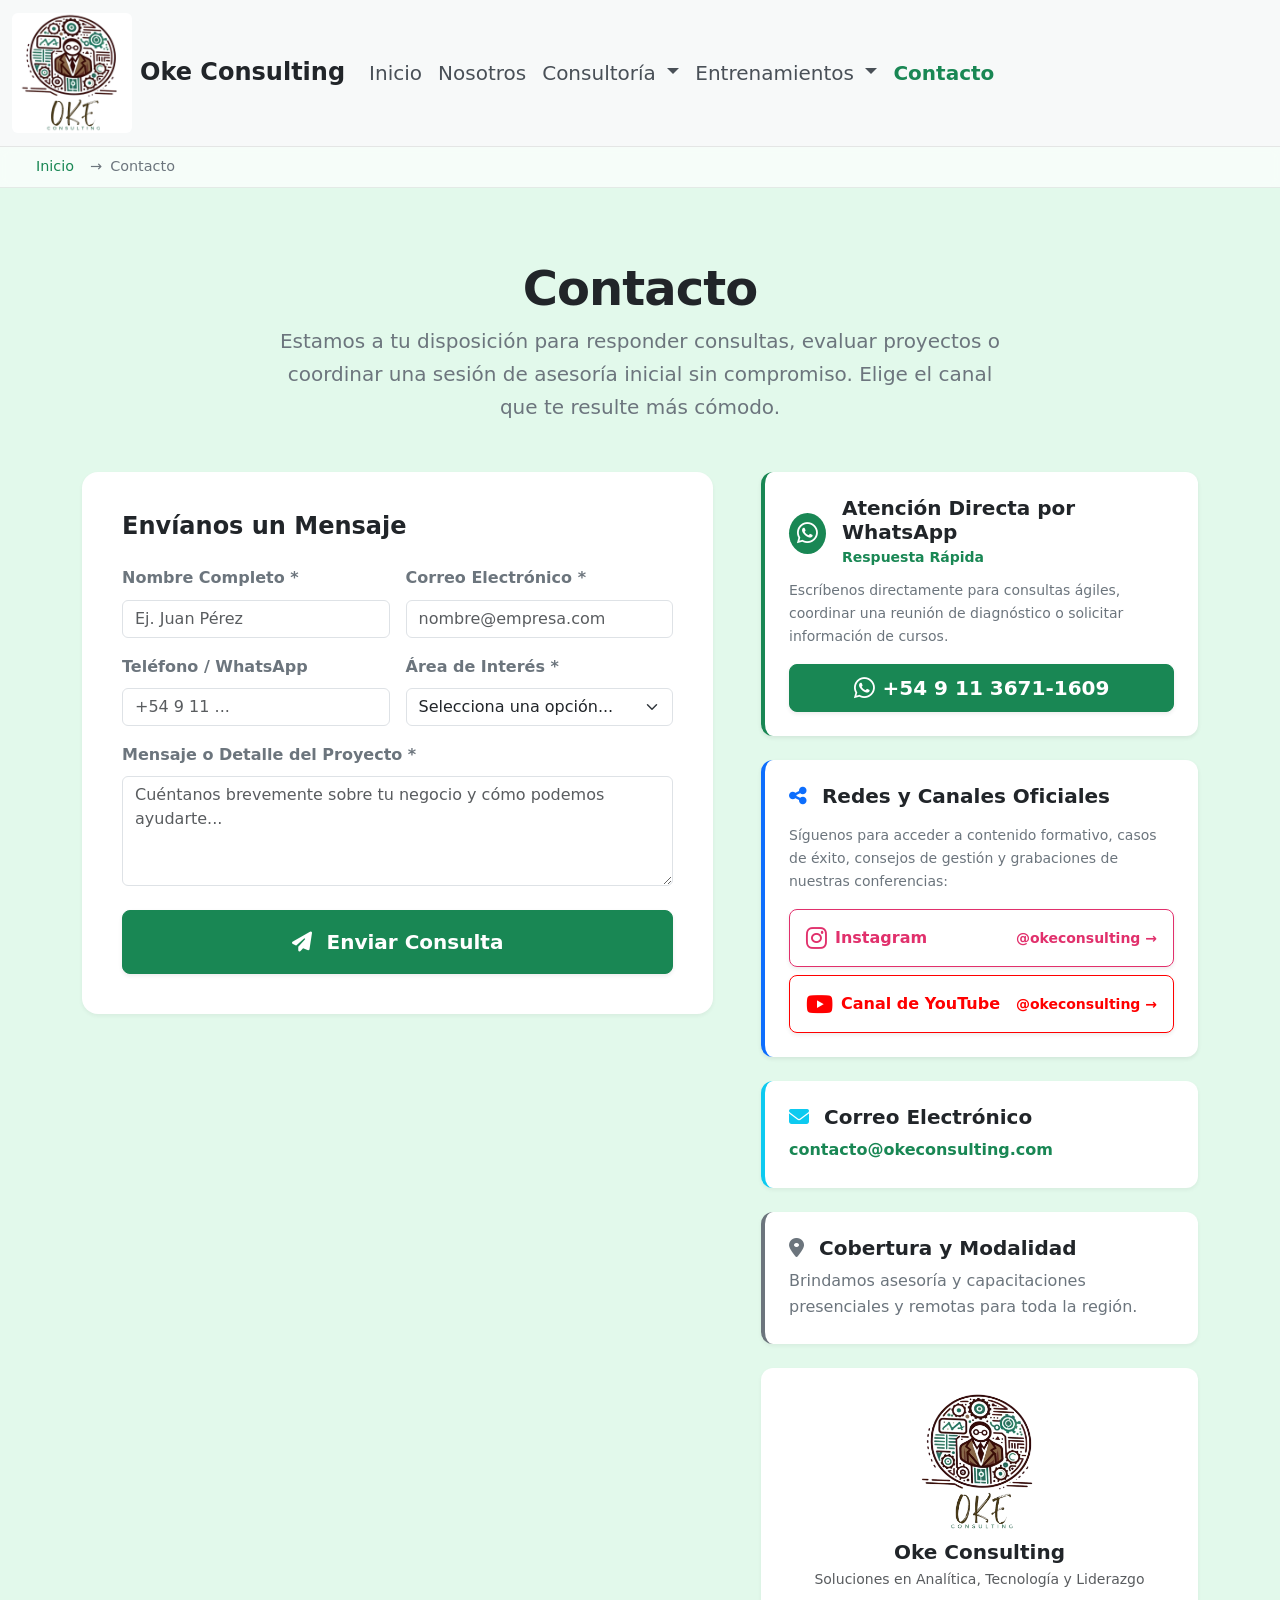
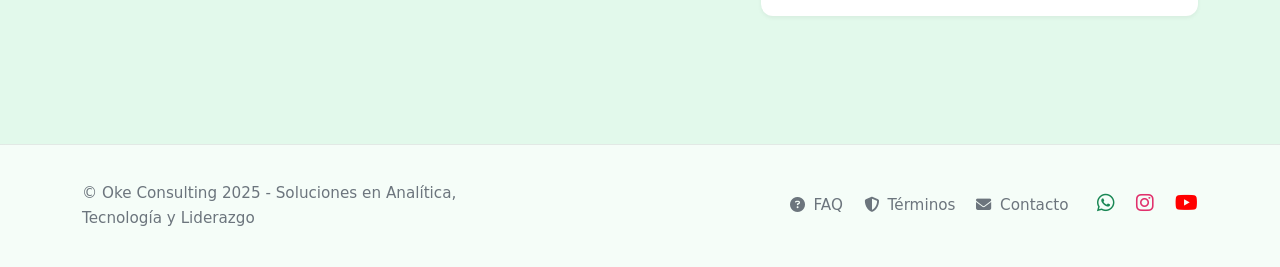
<file: contactos.html>
<!doctype html>
<html lang="es">
  <head>
    <!-- Resource Preconnect Hints for Faster Asset Delivery -->
    <link rel="preconnect" href="https://cdnjs.cloudflare.com" crossorigin>
    <link rel="preconnect" href="https://cdn.jsdelivr.net" crossorigin>
    <link rel="dns-prefetch" href="https://cdnjs.cloudflare.com">
    <link rel="dns-prefetch" href="https://cdn.jsdelivr.net">
    <meta charset="utf-8">
    <meta name="viewport" content="width=device-width, initial-scale=1">
    <title>Contacto, WhatsApp y Redes Sociales | Oke Consulting</title>
    <meta name="description" content="Ponte en contacto con Oke Consulting. Escríbenos por WhatsApp (+54 9 11 3671-1609), formulario, Instagram o YouTube y solicita tu asesoría inicial.">
    <meta name="robots" content="index, follow">
    <meta name="author" content="Oke Consulting">
    <meta name="theme-color" content="#198754">
    <link rel="canonical" href="https://okeconsulting.com/contactos.html">
    <link rel="icon" href="/img/logo_ed3.ico" type="image/x-icon">

    <!-- Open Graph / Facebook / LinkedIn -->
    <meta property="og:type" content="website">
    <meta property="og:url" content="https://okeconsulting.com/contactos.html">
    <meta property="og:title" content="Contacto, WhatsApp y Redes Sociales | Oke Consulting">
    <meta property="og:description" content="Ponte en contacto con Oke Consulting. Escríbenos por WhatsApp (+54 9 11 3671-1609), formulario, Instagram o YouTube y solicita tu asesoría inicial.">
    <meta property="og:image" content="https://okeconsulting.com/img/logo_ed3.jpeg">
    <meta property="og:site_name" content="Oke Consulting">
    <meta property="og:locale" content="es_LA">

    <!-- Twitter Cards -->
    <meta name="twitter:card" content="summary_large_image">
    <meta name="twitter:url" content="https://okeconsulting.com/contactos.html">
    <meta name="twitter:title" content="Contacto, WhatsApp y Redes Sociales | Oke Consulting">
    <meta name="twitter:description" content="Ponte en contacto con Oke Consulting. Escríbenos por WhatsApp (+54 9 11 3671-1609), formulario, Instagram o YouTube y solicita tu asesoría inicial.">
    <meta name="twitter:image" content="https://okeconsulting.com/img/logo_ed3.jpeg">

    <!-- Structured Data Schema.org (JSON-LD) -->
    <script type="application/ld+json">
    {
      "@context": "https://schema.org",
      "@graph": [
        {
          "@type": "ContactPage",
          "@id": "https://okeconsulting.com/contactos.html#webpage",
          "url": "https://okeconsulting.com/contactos.html",
          "name": "Contacto | Oke Consulting",
          "description": "Canal de contacto directo por WhatsApp, formulario y redes sociales para asesoría y presupuestos en analítica, tecnología y capacitaciones empresariales.",
          "isPartOf": {
            "@type": "WebSite",
            "@id": "https://okeconsulting.com/#website",
            "name": "Oke Consulting",
            "url": "https://okeconsulting.com/"
          }
        },
        {
          "@type": "Organization",
          "@id": "https://okeconsulting.com/#organization",
          "name": "Oke Consulting",
          "url": "https://okeconsulting.com/",
          "logo": "https://okeconsulting.com/img/logo_ed3.jpeg",
          "sameAs": [
            "https://www.instagram.com/okeconsulting",
            "https://www.youtube.com/@okeconsulting",
            "https://wa.me/5491136711609"
          ],
          "contactPoint": {
            "@type": "ContactPoint",
            "contactType": "Customer Support",
            "telephone": "+54-9-11-3671-1609",
            "email": "contacto@okeconsulting.com",
            "availableLanguage": ["Spanish"]
          }
        }
      ]
    }
    </script>
    
    <!-- FontAwesome 6 CDN -->
    <link rel="stylesheet" href="https://cdnjs.cloudflare.com/ajax/libs/font-awesome/6.5.1/css/all.min.css" integrity="sha512-DTOQO9RWCH3ppGqcWaEA1BIZOC6xxalwEsw9c2QQeAIftl+Vegovlnee1c9QX4TctnWMn13TZye+giMm8e2LwA==" crossorigin="anonymous" referrerpolicy="no-referrer">
    
    <!-- Bootstrap 5.3 CDN -->
    <link href="https://cdn.jsdelivr.net/npm/bootstrap@5.3.6/dist/css/bootstrap.min.css" rel="stylesheet" integrity="sha384-4Q6Gf2aSP4eDXB8Miphtr37CMZZQ5oXLH2yaXMJ2w8e2ZtHTl7GptT4jmndRuHDT" crossorigin="anonymous">
    
    <!-- Modern Modular CSS Architecture -->
    <link rel="stylesheet" href="/css/style.css">
  </head>
  <body class="site-body">
    <div class="site-wrapper">
    <header class="site-header sticky-top">
      <nav class="navbar navbar-expand-lg bg-body-tertiary oke-navbar" aria-label="Navegación Principal">
        <div class="container-fluid">
          <a class="navbar-brand d-flex align-items-center" href="index.html">
            <img src="/img/logo_ed3.jpeg" alt="Logo de Oke Consulting - Consultoría y Capacitación" class="navbar-brand-logo d-inline-block align-middle me-2">
            <span class="navbar-brand-text">Oke Consulting</span>
          </a>
          <button class="navbar-toggler" type="button" data-bs-toggle="collapse" data-bs-target="#navbarSupportedContent" aria-controls="navbarSupportedContent" aria-expanded="false" aria-label="Alternar menú de navegación">
            <span class="navbar-toggler-icon"></span>
          </button>
          <div class="collapse navbar-collapse" id="navbarSupportedContent">
            <ul class="navbar-nav me-auto mb-2 mb-lg-0 fs-5">
              <li class="nav-item">
                <a class="nav-link" href="index.html">Inicio</a>
              </li>
              <li class="nav-item">
                <a class="nav-link" href="nosotros.html">Nosotros</a>
              </li>
              <li class="nav-item dropdown">
                <a class="nav-link dropdown-toggle" href="consultoria.html" role="button" data-bs-toggle="dropdown" aria-expanded="false">
                  Consultoría
                </a>
                <ul class="dropdown-menu">
                  <li><a class="dropdown-item" href="consultoria.html">Todos los Servicios</a></li>
                  <li><hr class="dropdown-divider"></li>
                  <li><a class="dropdown-item" href="analitics.html">Analítica de Datos</a></li>
                  <li><a class="dropdown-item" href="tecnologia.html">Tecnología</a></li>
                </ul>
              </li>
              <li class="nav-item dropdown">
                <a class="nav-link dropdown-toggle" href="entrenamientos.html" role="button" data-bs-toggle="dropdown" aria-expanded="false">
                  Entrenamientos
                </a>
                <ul class="dropdown-menu">
                  <li><a class="dropdown-item" href="entrenamientos.html">Todos los Programas</a></li>
                  <li><hr class="dropdown-divider"></li>
                  <li><a class="dropdown-item" href="liderazgo.html">Liderazgo</a></li>
                  <li><a class="dropdown-item" href="tecnicos.html">Cursos Técnicos</a></li>
                </ul>
              </li>
              <li class="nav-item">
                <a class="nav-link active fw-bold" href="contactos.html" aria-current="page">Contacto</a>
              </li>
            </ul>
          </div>
        </div>
      </nav>
    <nav class="oke-breadcrumb-bar" aria-label="breadcrumb">
      <div class="container-fluid">
        <ol class="breadcrumb">
          <li class="breadcrumb-item"><a href="index.html">Inicio</a></li><li class="breadcrumb-item active" aria-current="page">Contacto</li>
        </ol>
      </div>
    </nav>
    </header>

      <main class="site-main py-4">
        <div class="container py-5 min-vh-100">
          
          <!-- Hero Header Centrado -->
          <div class="text-center mb-5">
            <h1 class="display-5 oke-hero-title">Contacto</h1>
            <p class="lead text-secondary mx-auto col-md-8">
              Estamos a tu disposición para responder consultas, evaluar proyectos o coordinar una sesión de asesoría inicial sin compromiso. Elige el canal que te resulte más cómodo.
            </p>
          </div>

          <div class="row g-5">
            
            <!-- Columna Izquierda: Formulario de Contacto -->
            <div class="col-lg-7">
              <div class="oke-form-card">
                <h2 class="h4 text-dark fw-bold mb-4">Envíanos un Mensaje</h2>
                
                <div id="okeFormSuccessAlert" class="alert alert-success p-4 rounded-3 text-center d-none">
                  <h3 class="alert-heading h4"><i class="fa-solid fa-circle-check me-2"></i> ¡Mensaje Enviado con Éxito!</h3>
                  <p class="mb-0">
                    Gracias <strong id="clientNamePlaceholder"></strong> por comunicarte con <strong>Oke Consulting</strong>. Responderemos a tu consulta a la brevedad.
                  </p>
                  <button type="button" id="resetFormBtn" class="btn btn-outline-success mt-3">
                    Enviar otra consulta
                  </button>
                </div>

                <form id="okeContactForm" action="#" method="POST">
                  <div class="row g-3">
                    <div class="col-md-6">
                      <label for="nombre" class="form-label text-secondary fw-semibold">Nombre Completo *</label>
                      <input type="text" class="form-control oke-form-control" id="nombre" placeholder="Ej. Juan Pérez" required>
                    </div>
                    <div class="col-md-6">
                      <label for="email" class="form-label text-secondary fw-semibold">Correo Electrónico *</label>
                      <input type="email" class="form-control oke-form-control" id="email" placeholder="nombre@empresa.com" required>
                    </div>
                    <div class="col-md-6">
                      <label for="telefono" class="form-label text-secondary fw-semibold">Teléfono / WhatsApp</label>
                      <input type="tel" class="form-control oke-form-control" id="telefono" placeholder="+54 9 11 ...">
                    </div>
                    <div class="col-md-6">
                      <label for="servicio" class="form-label text-secondary fw-semibold">Área de Interés *</label>
                      <select class="form-select oke-form-control" id="servicio" required>
                        <option value="" selected disabled>Selecciona una opción...</option>
                        <option value="analitica">Consultoría: Analítica de Datos</option>
                        <option value="tecnologia">Consultoría: Tecnología e Infraestructura</option>
                        <option value="liderazgo">Entrenamiento: Liderazgo y Lean Management</option>
                        <option value="tecnicos">Entrenamiento: Cursos Técnicos (Sheets, Python, Linux, IA)</option>
                        <option value="otro">Otra consulta general</option>
                      </select>
                    </div>
                    <div class="col-12">
                      <label for="mensaje" class="form-label text-secondary fw-semibold">Mensaje o Detalle del Proyecto *</label>
                      <textarea class="form-control oke-form-control" id="mensaje" rows="4" placeholder="Cuéntanos brevemente sobre tu negocio y cómo podemos ayudarte..." required></textarea>
                    </div>
                    <div class="col-12 mt-4">
                      <button type="submit" class="btn btn-primary btn-lg w-100 py-3 shadow-sm">
                        <i class="fa-solid fa-paper-plane me-2"></i> Enviar Consulta
                      </button>
                    </div>
                  </div>
                </form>
              </div>
            </div>

            <!-- Columna Derecha: Canales Directos (WhatsApp, Redes, Email) -->
            <div class="col-lg-5">
              <div class="d-flex flex-column gap-4">
                
                <!-- Tarjeta WhatsApp Destacada -->
                <div class="p-4 oke-card border-start border-4 border-success shadow-sm">
                  <div class="d-flex align-items-center mb-2">
                    <div class="badge bg-success text-white fs-4 p-2 rounded-circle me-3">
                      <i class="fa-brands fa-whatsapp" aria-hidden="true"></i>
                    </div>
                    <div>
                      <h3 class="h5 text-dark fw-bold mb-0">Atención Directa por WhatsApp</h3>
                      <span class="text-success small fw-semibold">Respuesta Rápida</span>
                    </div>
                  </div>
                  <p class="text-secondary small mb-3">
                    Escríbenos directamente para consultas ágiles, coordinar una reunión de diagnóstico o solicitar información de cursos.
                  </p>
                  <a href="https://wa.me/5491136711609?text=Hola%20Oke%20Consulting%2C%20quisiera%20recibir%20m%C3%A1s%20informaci%C3%B3n%20sobre%20sus%20servicios%20de%20consultor%C3%ADa%20y%20entrenamiento." target="_blank" rel="noopener noreferrer" class="btn btn-success btn-lg w-100 fw-bold py-2 shadow-sm d-flex align-items-center justify-content-center">
                    <i class="fa-brands fa-whatsapp fs-4 me-2"></i> +54 9 11 3671-1609
                  </a>
                </div>

                <!-- Tarjeta Redes Sociales Oficiales: Instagram y YouTube -->
                <div class="p-4 oke-card border-start border-4 border-primary shadow-sm">
                  <h3 class="h5 text-dark fw-bold mb-3"><i class="fa-solid fa-share-nodes text-primary me-2" aria-hidden="true"></i> Redes y Canales Oficiales</h3>
                  <p class="text-secondary small mb-3">
                    Síguenos para acceder a contenido formativo, casos de éxito, consejos de gestión y grabaciones de nuestras conferencias:
                  </p>
                  <div class="d-flex flex-column gap-2">
                    <!-- Instagram Link -->
                    <a href="https://www.instagram.com/okeconsulting" target="_blank" rel="noopener noreferrer" class="btn btn-outline-danger d-flex align-items-center justify-content-between p-3 rounded-3 text-decoration-none shadow-sm" style="border-color: #e1306c; color: #e1306c;">
                      <span class="d-flex align-items-center fw-semibold">
                        <i class="fa-brands fa-instagram fs-4 me-2"></i> Instagram
                      </span>
                      <span class="small fw-bold">@okeconsulting &rarr;</span>
                    </a>
                    
                    <!-- YouTube Link -->
                    <a href="https://www.youtube.com/@okeconsulting" target="_blank" rel="noopener noreferrer" class="btn btn-outline-danger d-flex align-items-center justify-content-between p-3 rounded-3 text-decoration-none shadow-sm" style="border-color: #ff0000; color: #ff0000;">
                      <span class="d-flex align-items-center fw-semibold">
                        <i class="fa-brands fa-youtube fs-4 me-2"></i> Canal de YouTube
                      </span>
                      <span class="small fw-bold">@okeconsulting &rarr;</span>
                    </a>
                  </div>
                </div>

                <!-- Tarjeta Correo Electrónico -->
                <div class="p-4 oke-card border-start border-4 border-info">
                  <h3 class="h5 text-dark fw-bold mb-2"><i class="fa-solid fa-envelope text-info me-2" aria-hidden="true"></i> Correo Electrónico</h3>
                  <p class="text-secondary mb-0">
                    <a href="mailto:contacto@okeconsulting.com" class="text-decoration-none text-success fw-semibold">contacto@okeconsulting.com</a>
                  </p>
                </div>

                <!-- Tarjeta Cobertura y Modalidad -->
                <div class="p-4 oke-card border-start border-4 border-secondary">
                  <h3 class="h5 text-dark fw-bold mb-2"><i class="fa-solid fa-location-dot text-secondary me-2" aria-hidden="true"></i> Cobertura y Modalidad</h3>
                  <p class="text-secondary mb-0">Brindamos asesoría y capacitaciones presenciales y remotas para toda la región.</p>
                </div>

                <!-- Logo Institucional -->
                <div class="p-4 oke-card text-center bg-white">
                  <img src="/img/logo_ed3.jpeg" alt="Oke Consulting - Soluciones para Empresas" class="img-fluid mb-2 rounded" style="max-width: 140px;">
                  <h3 class="h5 text-dark fw-bold mb-1">Oke Consulting</h3>
                  <p class="text-muted small mb-0">Soluciones en Analítica, Tecnología y Liderazgo</p>
                </div>

              </div>
            </div>

          </div>
        </div>
      </main>

    <footer class="site-footer">
      <div class="container">
        <div class="row align-items-center">
          <div class="col-md-5 text-center text-md-start mb-2 mb-md-0">
            <p class="mb-0">&copy; Oke Consulting 2025 - Soluciones en Analítica, Tecnología y Liderazgo</p>
          </div>
          <div class="col-md-7 text-center text-md-end">
            <ul class="list-inline mb-0">
              <li class="list-inline-item"><a href="faq.html" class="text-secondary text-decoration-none hover-primary me-2"><i class="fa-solid fa-circle-question me-1" aria-hidden="true"></i> FAQ</a></li>
              <li class="list-inline-item"><a href="terminos.html" class="text-secondary text-decoration-none hover-primary me-2"><i class="fa-solid fa-shield-halved me-1" aria-hidden="true"></i> Términos</a></li>
              <li class="list-inline-item"><a href="contactos.html" class="text-secondary text-decoration-none hover-primary me-3"><i class="fa-solid fa-envelope me-1" aria-hidden="true"></i> Contacto</a></li>
              <li class="list-inline-item"><a href="https://wa.me/5491136711609" target="_blank" rel="noopener noreferrer" class="text-success text-decoration-none me-2" title="WhatsApp"><i class="fa-brands fa-whatsapp fs-5" aria-hidden="true"></i></a></li>
              <li class="list-inline-item"><a href="https://www.instagram.com/okeconsulting" target="_blank" rel="noopener noreferrer" class="text-danger text-decoration-none me-2" title="Instagram" style="color: #e1306c !important;"><i class="fa-brands fa-instagram fs-5" aria-hidden="true"></i></a></li>
              <li class="list-inline-item"><a href="https://www.youtube.com/@okeconsulting" target="_blank" rel="noopener noreferrer" class="text-danger text-decoration-none" title="YouTube" style="color: #ff0000 !important;"><i class="fa-brands fa-youtube fs-5" aria-hidden="true"></i></a></li>
            </ul>
          </div>
        </div>
      </div>
    </footer>
    </div>

    <!-- Bootstrap 5.3 Bundle JS CDN -->
    <script src="https://cdn.jsdelivr.net/npm/bootstrap@5.3.6/dist/js/bootstrap.bundle.min.js" integrity="sha384-j1CDi7MgGQ12Z7Qab0qlWQ/Qqz24Gc6BM0thvEMVjHnfYGF0rmFCozFSxQBxwHKO" crossorigin="anonymous"></script>
    <!-- Vanilla JS Helpers -->
    <script src="/js/main.js"></script>
  </body>
</html>
</file>
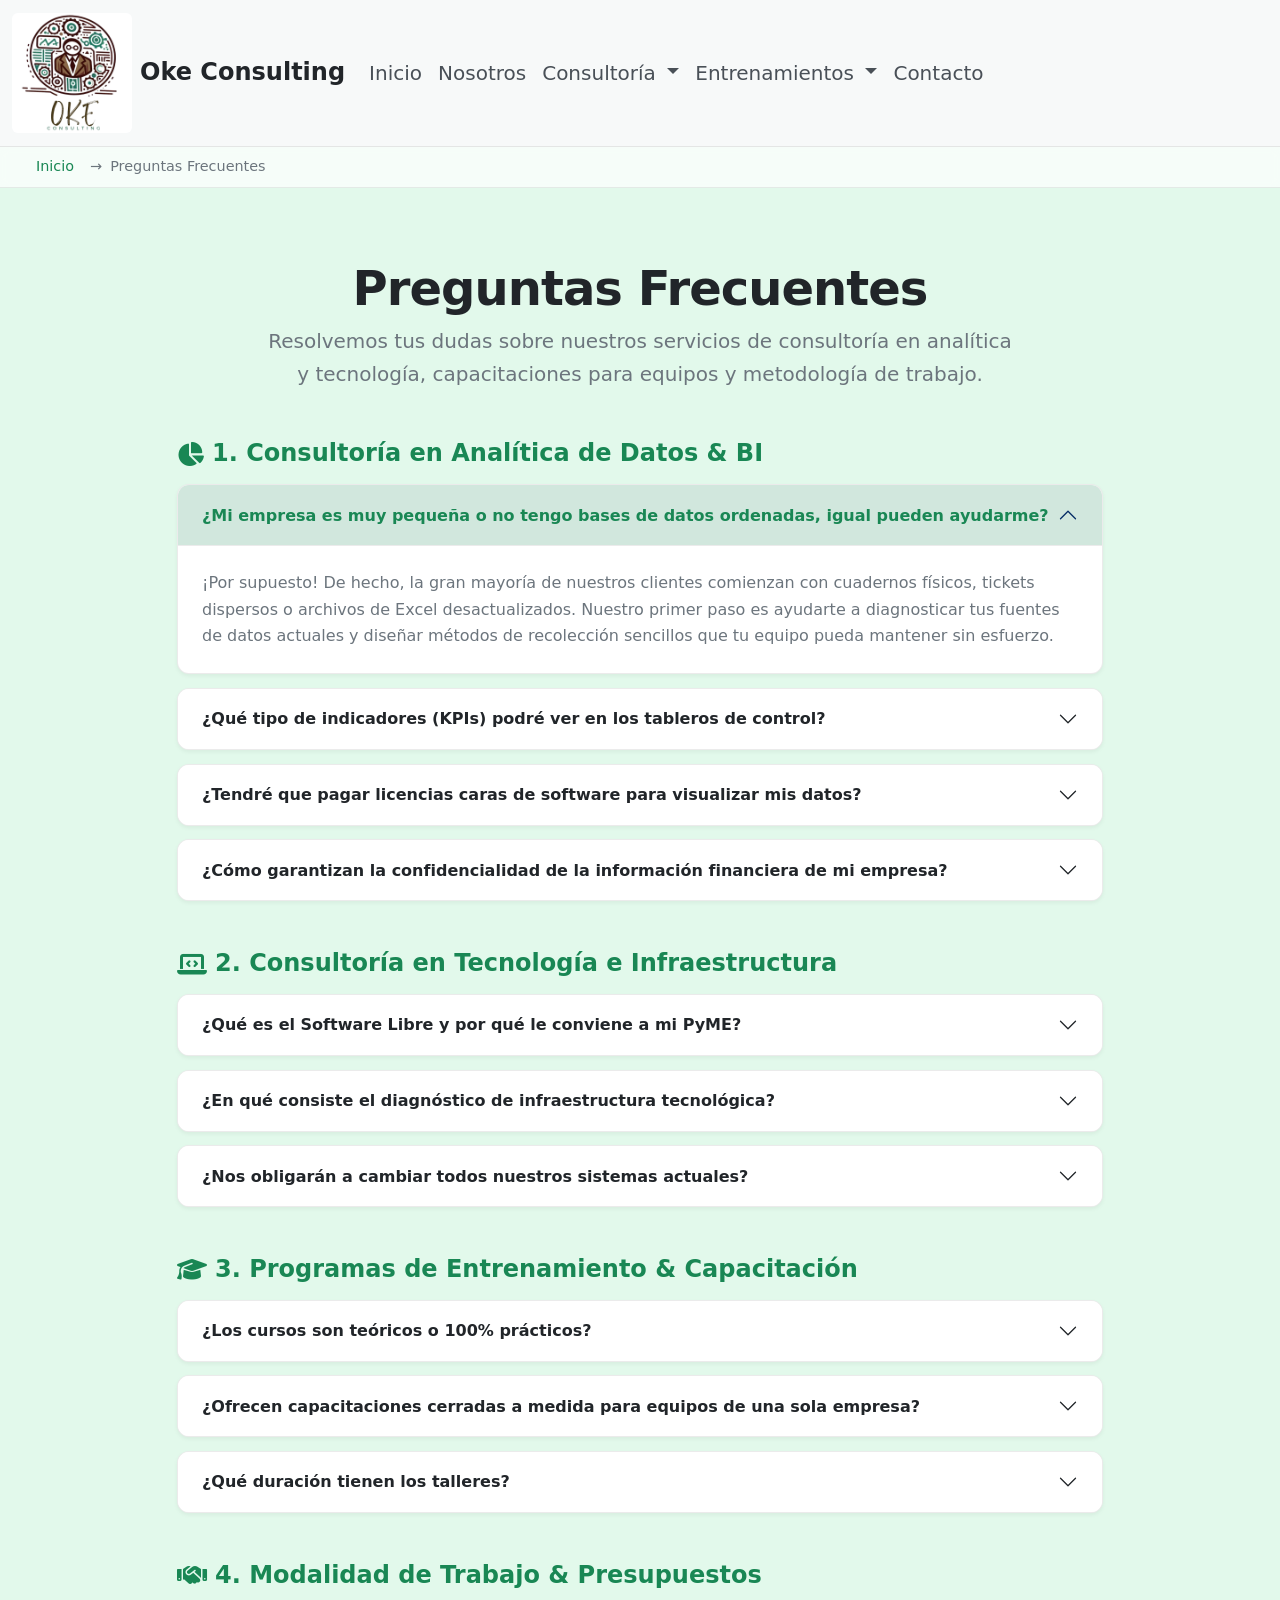
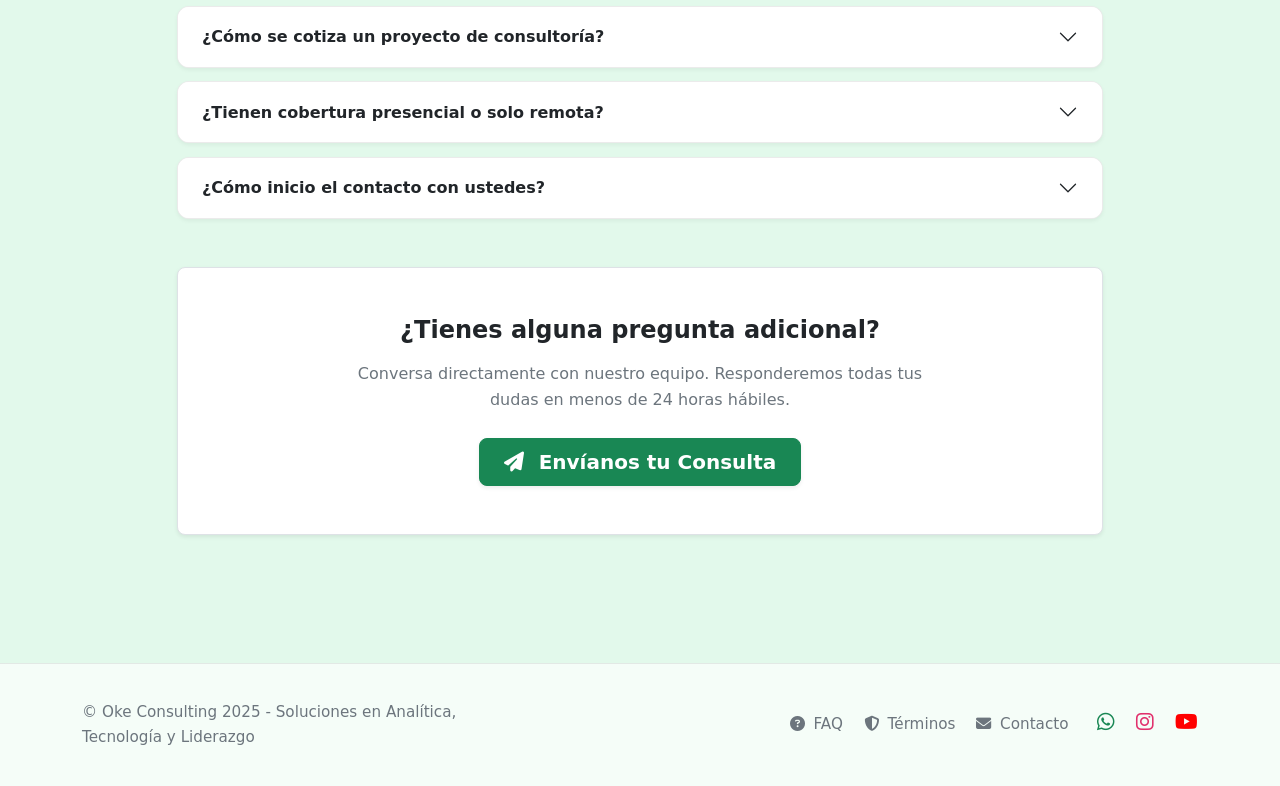
<file: faq.html>
<!doctype html>
<html lang="es">
  <head>
    <!-- Resource Preconnect Hints for Faster Asset Delivery -->
    <link rel="preconnect" href="https://cdnjs.cloudflare.com" crossorigin>
    <link rel="preconnect" href="https://cdn.jsdelivr.net" crossorigin>
    <link rel="dns-prefetch" href="https://cdnjs.cloudflare.com">
    <link rel="dns-prefetch" href="https://cdn.jsdelivr.net">
    <meta charset="utf-8">
    <meta name="viewport" content="width=device-width, initial-scale=1">
    <title>Preguntas Frecuentes | FAQ | Oke Consulting</title>
    <meta name="description" content="Encuentra respuestas a dudas frecuentes sobre consultoría en analítica de datos, tecnología, software libre, costos y cursos de capacitación PyME.">
    <meta name="robots" content="index, follow">
    <meta name="author" content="Oke Consulting">
    <meta name="theme-color" content="#198754">
    <link rel="canonical" href="https://okeconsulting.com/faq.html">
    <link rel="icon" href="/img/logo_ed3.ico" type="image/x-icon">

    <!-- Open Graph / Facebook / LinkedIn -->
    <meta property="og:type" content="website">
    <meta property="og:url" content="https://okeconsulting.com/faq.html">
    <meta property="og:title" content="Preguntas Frecuentes | FAQ | Oke Consulting">
    <meta property="og:description" content="Encuentra respuestas a dudas frecuentes sobre consultoría en analítica de datos, tecnología, software libre, costos y cursos de capacitación PyME.">
    <meta property="og:image" content="https://okeconsulting.com/img/logo_ed3.jpeg">
    <meta property="og:site_name" content="Oke Consulting">
    <meta property="og:locale" content="es_LA">

    <!-- Twitter Cards -->
    <meta name="twitter:card" content="summary_large_image">
    <meta name="twitter:url" content="https://okeconsulting.com/faq.html">
    <meta name="twitter:title" content="Preguntas Frecuentes | FAQ | Oke Consulting">
    <meta name="twitter:description" content="Encuentra respuestas a dudas frecuentes sobre consultoría en analítica de datos, tecnología, software libre, costos y cursos de capacitación PyME.">
    <meta name="twitter:image" content="https://okeconsulting.com/img/logo_ed3.jpeg">

    <!-- Structured Data Schema.org (JSON-LD) -->
    <script type="application/ld+json">
    {
      "@context": "https://schema.org",
      "@type": "FAQPage",
      "@id": "https://okeconsulting.com/faq.html#faq",
      "mainEntity": [
        {
          "@type": "Question",
          "name": "¿Mi empresa es muy pequeña o no tengo bases de datos ordenadas, igual pueden ayudarme?",
          "acceptedAnswer": {
            "@type": "Answer",
            "text": "¡Por supuesto! De hecho, la gran mayoría de nuestros clientes comienzan con cuadernos físicos, tickets dispersos o archivos de Excel desactualizados. Nuestro primer paso es ayudarte a diagnosticar tus fuentes de datos actuales y diseñar métodos de recolección sencillos que tu equipo pueda mantener sin esfuerzo."
          }
        },
        {
          "@type": "Question",
          "name": "¿Qué tipo de indicadores (KPIs) podré ver en los tableros de control?",
          "acceptedAnswer": {
            "@type": "Answer",
            "text": "Diseñamos tableros orientados a tus objetivos: margen de rentabilidad por producto/servicio, costo real de venta, rotación de inventarios, productividad por hora/colaborador, retorno de inversión (ROI) y proyección de flujo de caja."
          }
        },
        {
          "@type": "Question",
          "name": "¿Tendré que pagar licencias caras de software para visualizar mis datos?",
          "acceptedAnswer": {
            "@type": "Answer",
            "text": "No. Priorizamos herramientas sin costo de licenciamiento recurrente o de bajo costo (como Google Sheets interactivo, Google Looker Studio y tecnologías de software libre), para que tu inversión se destine al conocimiento y no a licencias mensuales innecesarias."
          }
        },
        {
          "@type": "Question",
          "name": "¿Cómo garantizan la confidencialidad de la información financiera de mi empresa?",
          "acceptedAnswer": {
            "@type": "Answer",
            "text": "Firmamos un Acuerdo de Confidencialidad (NDA) antes de acceder a cualquier dato sensible. Además, las estructuras y tableros quedan alojados exclusivamente en tus cuentas y servidores corporativos; en Oke Consulting no retenemos copias de tus datos operativos."
          }
        },
        {
          "@type": "Question",
          "name": "¿Qué es el Software Libre y por qué le conviene a mi PyME?",
          "acceptedAnswer": {
            "@type": "Answer",
            "text": "El Software Libre comprende soluciones informáticas robustas y seguras cuyo código está abierto y no requiere pagos de licencias por usuario. Permite a una PyME reducir drásticamente costos fijos en sistemas de oficina, servidores, respaldos y gestión sin perder calidad profesional."
          }
        },
        {
          "@type": "Question",
          "name": "¿En qué consiste el diagnóstico de infraestructura tecnológica?",
          "acceptedAnswer": {
            "@type": "Answer",
            "text": "Revisamos el estado de tus computadoras, redes, copias de seguridad (backups), herramientas en la nube y licencias activas. Detectamos riesgos de pérdida de información, lentitud o gastos redundantes y te entregamos un plan de mejoras priorizadas."
          }
        },
        {
          "@type": "Question",
          "name": "¿Nos obligarán a cambiar todos nuestros sistemas actuales?",
          "acceptedAnswer": {
            "@type": "Answer",
            "text": "En absoluto. Nuestro principio es el pragmatismo: integramos y optimizamos lo que ya tienes funcionando, y solo sugerimos cambios cuando representen un ahorro económico comprobable o una mejora sustancial en productividad."
          }
        },
        {
          "@type": "Question",
          "name": "¿Los cursos son teóricos o 100% prácticos?",
          "acceptedAnswer": {
            "@type": "Answer",
            "text": "Son 100% aplicados. En el curso de Google Sheets, por ejemplo, cada participante trabaja sobre plantillas reales de control de caja, inventarios o clientes desde su computadora y teléfono móvil, saliendo con herramientas listas para usar ese mismo día."
          }
        },
        {
          "@type": "Question",
          "name": "¿Ofrecen capacitaciones cerradas a medida para equipos de una sola empresa?",
          "acceptedAnswer": {
            "@type": "Answer",
            "text": "Sí, adaptamos los talleres de Liderazgo (Lean Management, comunicación asertiva, cadena de valor) y los cursos técnicos al tamaño, horario y nivel de conocimiento de tu equipo, tanto de forma presencial como virtual."
          }
        },
        {
          "@type": "Question",
          "name": "¿Qué duración tienen los talleres?",
          "acceptedAnswer": {
            "@type": "Answer",
            "text": "Ofrecemos desde jornadas intensivas de 4 horas para cursos técnicos puntuales, hasta programas modulares de 4 a 8 semanas para el desarrollo de habilidades de liderazgo y gestión continua."
          }
        },
        {
          "@type": "Question",
          "name": "¿Cómo se cotiza un proyecto de consultoría?",
          "acceptedAnswer": {
            "@type": "Answer",
            "text": "Trabajamos con paquetes modulares y bolsas de horas flexibles adaptadas al presupuesto de las PyMEs. En la primera sesión de diagnóstico evaluamos tus necesidades y te presentamos una propuesta cerrada, sin costos ocultos."
          }
        },
        {
          "@type": "Question",
          "name": "¿Tienen cobertura presencial o solo remota?",
          "acceptedAnswer": {
            "@type": "Answer",
            "text": "Brindamos consultoría presencial para empresas en nuestra zona de cobertura y modalidad 100% remota con sesiones en vivo por videoconferencia para clientes en cualquier parte de la región."
          }
        },
        {
          "@type": "Question",
          "name": "¿Cómo inicio el contacto con ustedes?",
          "acceptedAnswer": {
            "@type": "Answer",
            "text": "Es muy sencillo: completa nuestro formulario en la sección de Contacto o escríbenos a contacto@okeconsulting.com. Coordinaremos una charla inicial sin costo para conocer tus metas."
          }
        }
      ]
    }
    </script>
    
    <!-- FontAwesome 6 CDN -->
    <link rel="stylesheet" href="https://cdnjs.cloudflare.com/ajax/libs/font-awesome/6.5.1/css/all.min.css" integrity="sha512-DTOQO9RWCH3ppGqcWaEA1BIZOC6xxalwEsw9c2QQeAIftl+Vegovlnee1c9QX4TctnWMn13TZye+giMm8e2LwA==" crossorigin="anonymous" referrerpolicy="no-referrer">
    
    <!-- Bootstrap 5.3 CDN -->
    <link href="https://cdn.jsdelivr.net/npm/bootstrap@5.3.6/dist/css/bootstrap.min.css" rel="stylesheet" integrity="sha384-4Q6Gf2aSP4eDXB8Miphtr37CMZZQ5oXLH2yaXMJ2w8e2ZtHTl7GptT4jmndRuHDT" crossorigin="anonymous">
    
    <!-- Modern Modular CSS Architecture -->
    <link rel="stylesheet" href="/css/style.css">
  </head>
  <body class="site-body">
    <div class="site-wrapper">
    <header class="site-header sticky-top">
      <nav class="navbar navbar-expand-lg bg-body-tertiary oke-navbar" aria-label="Navegación Principal">
        <div class="container-fluid">
          <a class="navbar-brand d-flex align-items-center" href="index.html">
            <img src="/img/logo_ed3.jpeg" alt="Logo de Oke Consulting - Consultoría y Capacitación" class="navbar-brand-logo d-inline-block align-middle me-2">
            <span class="navbar-brand-text">Oke Consulting</span>
          </a>
          <button class="navbar-toggler" type="button" data-bs-toggle="collapse" data-bs-target="#navbarSupportedContent" aria-controls="navbarSupportedContent" aria-expanded="false" aria-label="Alternar menú de navegación">
            <span class="navbar-toggler-icon"></span>
          </button>
          <div class="collapse navbar-collapse" id="navbarSupportedContent">
            <ul class="navbar-nav me-auto mb-2 mb-lg-0 fs-5">
              <li class="nav-item">
                <a class="nav-link" href="index.html">Inicio</a>
              </li>
              <li class="nav-item">
                <a class="nav-link" href="nosotros.html">Nosotros</a>
              </li>
              <li class="nav-item dropdown">
                <a class="nav-link dropdown-toggle" href="consultoria.html" role="button" data-bs-toggle="dropdown" aria-expanded="false">
                  Consultoría
                </a>
                <ul class="dropdown-menu">
                  <li><a class="dropdown-item" href="consultoria.html">Todos los Servicios</a></li>
                  <li><hr class="dropdown-divider"></li>
                  <li><a class="dropdown-item" href="analitics.html">Analítica de Datos</a></li>
                  <li><a class="dropdown-item" href="tecnologia.html">Tecnología</a></li>
                </ul>
              </li>
              <li class="nav-item dropdown">
                <a class="nav-link dropdown-toggle" href="entrenamientos.html" role="button" data-bs-toggle="dropdown" aria-expanded="false">
                  Entrenamientos
                </a>
                <ul class="dropdown-menu">
                  <li><a class="dropdown-item" href="entrenamientos.html">Todos los Programas</a></li>
                  <li><hr class="dropdown-divider"></li>
                  <li><a class="dropdown-item" href="liderazgo.html">Liderazgo</a></li>
                  <li><a class="dropdown-item" href="tecnicos.html">Cursos Técnicos</a></li>
                </ul>
              </li>
              <li class="nav-item">
                <a class="nav-link" href="contactos.html">Contacto</a>
              </li>
            </ul>
          </div>
        </div>
      </nav>
    <nav class="oke-breadcrumb-bar" aria-label="breadcrumb">
      <div class="container-fluid">
        <ol class="breadcrumb">
          <li class="breadcrumb-item"><a href="index.html">Inicio</a></li><li class="breadcrumb-item active" aria-current="page">Preguntas Frecuentes</li>
        </ol>
      </div>
    </nav>
    </header>

      <main class="site-main py-4">
        <div class="container py-5 min-vh-100">
          <div class="text-center mb-5">
            <h1 class="display-5 oke-hero-title">Preguntas Frecuentes</h1>
            <p class="lead text-secondary mx-auto col-md-8">
              Resolvemos tus dudas sobre nuestros servicios de consultoría en analítica y tecnología, capacitaciones para equipos y metodología de trabajo.
            </p>
          </div>

          <div class="row justify-content-center">
            <div class="col-lg-10">

              <!-- Sección 1: Analítica de Datos -->
              <div class="mb-5">
                <h2 class="h4 text-success fw-bold mb-3 d-flex align-items-center">
                  <i class="fa-solid fa-chart-pie text-success me-2"></i> 1. Consultoría en Analítica de Datos & BI
                </h2>
                <div class="accordion oke-accordion" id="faqAccordionAnalitica">
                  <div class="accordion-item">
                    <h3 class="accordion-header" id="headingA1">
                      <button class="accordion-button" type="button" data-bs-toggle="collapse" data-bs-target="#collapseA1" aria-expanded="true" aria-controls="collapseA1">
                        ¿Mi empresa es muy pequeña o no tengo bases de datos ordenadas, igual pueden ayudarme?
                      </button>
                    </h3>
                    <div id="collapseA1" class="accordion-collapse collapse show" aria-labelledby="headingA1" data-bs-parent="#faqAccordionAnalitica">
                      <div class="accordion-body text-secondary">
                        ¡Por supuesto! De hecho, la gran mayoría de nuestros clientes comienzan con cuadernos físicos, tickets dispersos o archivos de Excel desactualizados. Nuestro primer paso es ayudarte a diagnosticar tus fuentes de datos actuales y diseñar métodos de recolección sencillos que tu equipo pueda mantener sin esfuerzo.
                      </div>
                    </div>
                  </div>

                  <div class="accordion-item">
                    <h3 class="accordion-header" id="headingA2">
                      <button class="accordion-button collapsed" type="button" data-bs-toggle="collapse" data-bs-target="#collapseA2" aria-expanded="false" aria-controls="collapseA2">
                        ¿Qué tipo de indicadores (KPIs) podré ver en los tableros de control?
                      </button>
                    </h3>
                    <div id="collapseA2" class="accordion-collapse collapse" aria-labelledby="headingA2" data-bs-parent="#faqAccordionAnalitica">
                      <div class="accordion-body text-secondary">
                        Diseñamos tableros orientados a tus objetivos: margen de rentabilidad por producto/servicio, costo real de venta, rotación de inventarios, productividad por hora/colaborador, retorno de inversión (ROI) y proyección de flujo de caja.
                      </div>
                    </div>
                  </div>

                  <div class="accordion-item">
                    <h3 class="accordion-header" id="headingA3">
                      <button class="accordion-button collapsed" type="button" data-bs-toggle="collapse" data-bs-target="#collapseA3" aria-expanded="false" aria-controls="collapseA3">
                        ¿Tendré que pagar licencias caras de software para visualizar mis datos?
                      </button>
                    </h3>
                    <div id="collapseA3" class="accordion-collapse collapse" aria-labelledby="headingA3" data-bs-parent="#faqAccordionAnalitica">
                      <div class="accordion-body text-secondary">
                        No. Priorizamos herramientas sin costo de licenciamiento recurrente o de bajo costo (como Google Sheets interactivo, Google Looker Studio y tecnologías de software libre), para que tu inversión se destine al conocimiento y no a licencias mensuales innecesarias.
                      </div>
                    </div>
                  </div>

                  <div class="accordion-item">
                    <h3 class="accordion-header" id="headingA4">
                      <button class="accordion-button collapsed" type="button" data-bs-toggle="collapse" data-bs-target="#collapseA4" aria-expanded="false" aria-controls="collapseA4">
                        ¿Cómo garantizan la confidencialidad de la información financiera de mi empresa?
                      </button>
                    </h3>
                    <div id="collapseA4" class="accordion-collapse collapse" aria-labelledby="headingA4" data-bs-parent="#faqAccordionAnalitica">
                      <div class="accordion-body text-secondary">
                        Firmamos un Acuerdo de Confidencialidad (NDA) antes de acceder a cualquier dato sensible. Además, las estructuras y tableros quedan alojados exclusivamente en tus cuentas y servidores corporativos; en Oke Consulting no retenemos copias de tus datos operativos.
                      </div>
                    </div>
                  </div>
                </div>
              </div>

              <!-- Sección 2: Tecnología y Software Libre -->
              <div class="mb-5">
                <h2 class="h4 text-success fw-bold mb-3 d-flex align-items-center">
                  <i class="fa-solid fa-laptop-code text-success me-2"></i> 2. Consultoría en Tecnología e Infraestructura
                </h2>
                <div class="accordion oke-accordion" id="faqAccordionTecnologia">
                  <div class="accordion-item">
                    <h3 class="accordion-header" id="headingT1">
                      <button class="accordion-button collapsed" type="button" data-bs-toggle="collapse" data-bs-target="#collapseT1" aria-expanded="false" aria-controls="collapseT1">
                        ¿Qué es el Software Libre y por qué le conviene a mi PyME?
                      </button>
                    </h3>
                    <div id="collapseT1" class="accordion-collapse collapse" aria-labelledby="headingT1" data-bs-parent="#faqAccordionTecnologia">
                      <div class="accordion-body text-secondary">
                        El Software Libre comprende soluciones informáticas robustas y seguras cuyo código está abierto y no requiere pagos de licencias por usuario. Permite a una PyME reducir drásticamente costos fijos en sistemas de oficina, servidores, respaldos y gestión sin perder calidad profesional.
                      </div>
                    </div>
                  </div>

                  <div class="accordion-item">
                    <h3 class="accordion-header" id="headingT2">
                      <button class="accordion-button collapsed" type="button" data-bs-toggle="collapse" data-bs-target="#collapseT2" aria-expanded="false" aria-controls="collapseT2">
                        ¿En qué consiste el diagnóstico de infraestructura tecnológica?
                      </button>
                    </h3>
                    <div id="collapseT2" class="accordion-collapse collapse" aria-labelledby="headingT2" data-bs-parent="#faqAccordionTecnologia">
                      <div class="accordion-body text-secondary">
                        Revisamos el estado de tus computadoras, redes, copias de seguridad (backups), herramientas en la nube y licencias activas. Detectamos riesgos de pérdida de información, lentitud o gastos redundantes y te entregamos un plan de mejoras priorizadas.
                      </div>
                    </div>
                  </div>

                  <div class="accordion-item">
                    <h3 class="accordion-header" id="headingT3">
                      <button class="accordion-button collapsed" type="button" data-bs-toggle="collapse" data-bs-target="#collapseT3" aria-expanded="false" aria-controls="collapseT3">
                        ¿Nos obligarán a cambiar todos nuestros sistemas actuales?
                      </button>
                    </h3>
                    <div id="collapseT3" class="accordion-collapse collapse" aria-labelledby="headingT3" data-bs-parent="#faqAccordionTecnologia">
                      <div class="accordion-body text-secondary">
                        En absoluto. Nuestro principio es el pragmatismo: integramos y optimizamos lo que ya tienes funcionando, y solo sugerimos cambios cuando representen un ahorro económico comprobable o una mejora sustancial en productividad.
                      </div>
                    </div>
                  </div>
                </div>
              </div>

              <!-- Sección 3: Entrenamientos y Cursos -->
              <div class="mb-5">
                <h2 class="h4 text-success fw-bold mb-3 d-flex align-items-center">
                  <i class="fa-solid fa-graduation-cap text-success me-2"></i> 3. Programas de Entrenamiento & Capacitación
                </h2>
                <div class="accordion oke-accordion" id="faqAccordionCursos">
                  <div class="accordion-item">
                    <h3 class="accordion-header" id="headingC1">
                      <button class="accordion-button collapsed" type="button" data-bs-toggle="collapse" data-bs-target="#collapseC1" aria-expanded="false" aria-controls="collapseC1">
                        ¿Los cursos son teóricos o 100% prácticos?
                      </button>
                    </h3>
                    <div id="collapseC1" class="accordion-collapse collapse" aria-labelledby="headingC1" data-bs-parent="#faqAccordionCursos">
                      <div class="accordion-body text-secondary">
                        Son 100% aplicados. En el curso de Google Sheets, por ejemplo, cada participante trabaja sobre plantillas reales de control de caja, inventarios o clientes desde su computadora y teléfono móvil, saliendo con herramientas listas para usar ese mismo día.
                      </div>
                    </div>
                  </div>

                  <div class="accordion-item">
                    <h3 class="accordion-header" id="headingC2">
                      <button class="accordion-button collapsed" type="button" data-bs-toggle="collapse" data-bs-target="#collapseC2" aria-expanded="false" aria-controls="collapseC2">
                        ¿Ofrecen capacitaciones cerradas a medida para equipos de una sola empresa?
                      </button>
                    </h3>
                    <div id="collapseC2" class="accordion-collapse collapse" aria-labelledby="headingC2" data-bs-parent="#faqAccordionCursos">
                      <div class="accordion-body text-secondary">
                        Sí, adaptamos los talleres de Liderazgo (Lean Management, comunicación asertiva, cadena de valor) y los cursos técnicos al tamaño, horario y nivel de conocimiento de tu equipo, tanto de forma presencial como virtual.
                      </div>
                    </div>
                  </div>

                  <div class="accordion-item">
                    <h3 class="accordion-header" id="headingC3">
                      <button class="accordion-button collapsed" type="button" data-bs-toggle="collapse" data-bs-target="#collapseC3" aria-expanded="false" aria-controls="collapseC3">
                        ¿Qué duración tienen los talleres?
                      </button>
                    </h3>
                    <div id="collapseC3" class="accordion-collapse collapse" aria-labelledby="headingC3" data-bs-parent="#faqAccordionCursos">
                      <div class="accordion-body text-secondary">
                        Ofrecemos desde jornadas intensivas de 4 horas para cursos técnicos puntuales, hasta programas modulares de 4 a 8 semanas para el desarrollo de habilidades de liderazgo y gestión continua.
                      </div>
                    </div>
                  </div>
                </div>
              </div>

              <!-- Sección 4: Modalidad y Contratación -->
              <div class="mb-5">
                <h2 class="h4 text-success fw-bold mb-3 d-flex align-items-center">
                  <i class="fa-solid fa-handshake text-success me-2"></i> 4. Modalidad de Trabajo & Presupuestos
                </h2>
                <div class="accordion oke-accordion" id="faqAccordionModalidad">
                  <div class="accordion-item">
                    <h3 class="accordion-header" id="headingM1">
                      <button class="accordion-button collapsed" type="button" data-bs-toggle="collapse" data-bs-target="#collapseM1" aria-expanded="false" aria-controls="collapseM1">
                        ¿Cómo se cotiza un proyecto de consultoría?
                      </button>
                    </h3>
                    <div id="collapseM1" class="accordion-collapse collapse" aria-labelledby="headingM1" data-bs-parent="#faqAccordionModalidad">
                      <div class="accordion-body text-secondary">
                        Trabajamos con paquetes modulares y bolsas de horas flexibles adaptadas al presupuesto de las PyMEs. En la primera sesión de diagnóstico evaluamos tus necesidades y te presentamos una propuesta cerrada, sin costos ocultos.
                      </div>
                    </div>
                  </div>

                  <div class="accordion-item">
                    <h3 class="accordion-header" id="headingM2">
                      <button class="accordion-button collapsed" type="button" data-bs-toggle="collapse" data-bs-target="#collapseM2" aria-expanded="false" aria-controls="collapseM2">
                        ¿Tienen cobertura presencial o solo remota?
                      </button>
                    </h3>
                    <div id="collapseM2" class="accordion-collapse collapse" aria-labelledby="headingM2" data-bs-parent="#faqAccordionModalidad">
                      <div class="accordion-body text-secondary">
                        Brindamos consultoría presencial para empresas en nuestra zona de cobertura y modalidad 100% remota con sesiones en vivo por videoconferencia para clientes en cualquier parte de la región.
                      </div>
                    </div>
                  </div>

                  <div class="accordion-item">
                    <h3 class="accordion-header" id="headingM3">
                      <button class="accordion-button collapsed" type="button" data-bs-toggle="collapse" data-bs-target="#collapseM3" aria-expanded="false" aria-controls="collapseM3">
                        ¿Cómo inicio el contacto con ustedes?
                      </button>
                    </h3>
                    <div id="collapseM3" class="accordion-collapse collapse" aria-labelledby="headingM3" data-bs-parent="#faqAccordionModalidad">
                      <div class="accordion-body text-secondary">
                        Es muy sencillo: completa nuestro formulario en la sección de <a href="contactos.html" class="fw-semibold text-success">Contacto</a> o escríbenos a <a href="mailto:contacto@okeconsulting.com" class="fw-semibold text-success">contacto@okeconsulting.com</a>. Coordinaremos una charla inicial sin costo para conocer tus metas.
                      </div>
                    </div>
                  </div>
                </div>
              </div>

              <!-- Caja CTA Final en FAQ -->
              <div class="text-center py-5 bg-white rounded-3 shadow-sm border mt-4">
                <h2 class="h4 text-dark fw-bold mb-3">¿Tienes alguna pregunta adicional?</h2>
                <p class="text-secondary mb-4 col-md-8 mx-auto">Conversa directamente con nuestro equipo. Responderemos todas tus dudas en menos de 24 horas hábiles.</p>
                <a href="contactos.html" class="btn btn-primary btn-lg px-4 shadow-sm">
                  <i class="fa-solid fa-paper-plane me-2"></i> Envíanos tu Consulta
                </a>
              </div>

            </div>
          </div>
        </div>
      </main>

        <footer class="site-footer">
      <div class="container">
        <div class="row align-items-center">
          <div class="col-md-5 text-center text-md-start mb-2 mb-md-0">
            <p class="mb-0">&copy; Oke Consulting 2025 - Soluciones en Analítica, Tecnología y Liderazgo</p>
          </div>
          <div class="col-md-7 text-center text-md-end">
            <ul class="list-inline mb-0">
              <li class="list-inline-item"><a href="faq.html" class="text-secondary text-decoration-none hover-primary me-2"><i class="fa-solid fa-circle-question me-1" aria-hidden="true"></i> FAQ</a></li>
              <li class="list-inline-item"><a href="terminos.html" class="text-secondary text-decoration-none hover-primary me-2"><i class="fa-solid fa-shield-halved me-1" aria-hidden="true"></i> Términos</a></li>
              <li class="list-inline-item"><a href="contactos.html" class="text-secondary text-decoration-none hover-primary me-3"><i class="fa-solid fa-envelope me-1" aria-hidden="true"></i> Contacto</a></li>
              <li class="list-inline-item"><a href="https://wa.me/5491136711609" target="_blank" rel="noopener noreferrer" class="text-success text-decoration-none me-2" title="WhatsApp"><i class="fa-brands fa-whatsapp fs-5" aria-hidden="true"></i></a></li>
              <li class="list-inline-item"><a href="https://www.instagram.com/okeconsulting" target="_blank" rel="noopener noreferrer" class="text-danger text-decoration-none me-2" title="Instagram" style="color: #e1306c !important;"><i class="fa-brands fa-instagram fs-5" aria-hidden="true"></i></a></li>
              <li class="list-inline-item"><a href="https://www.youtube.com/@okeconsulting" target="_blank" rel="noopener noreferrer" class="text-danger text-decoration-none" title="YouTube" style="color: #ff0000 !important;"><i class="fa-brands fa-youtube fs-5" aria-hidden="true"></i></a></li>
            </ul>
          </div>
        </div>
      </div>
    </footer>
    </div>

    <!-- Bootstrap 5.3 Bundle JS CDN -->
    <script src="https://cdn.jsdelivr.net/npm/bootstrap@5.3.6/dist/js/bootstrap.bundle.min.js" integrity="sha384-j1CDi7MgGQ12Z7Qab0qlWQ/Qqz24Gc6BM0thvEMVjHnfYGF0rmFCozFSxQBxwHKO" crossorigin="anonymous"></script>
    <!-- Vanilla JS Helpers -->
    <script src="/js/main.js"></script>
  </body>
</html>
</file>
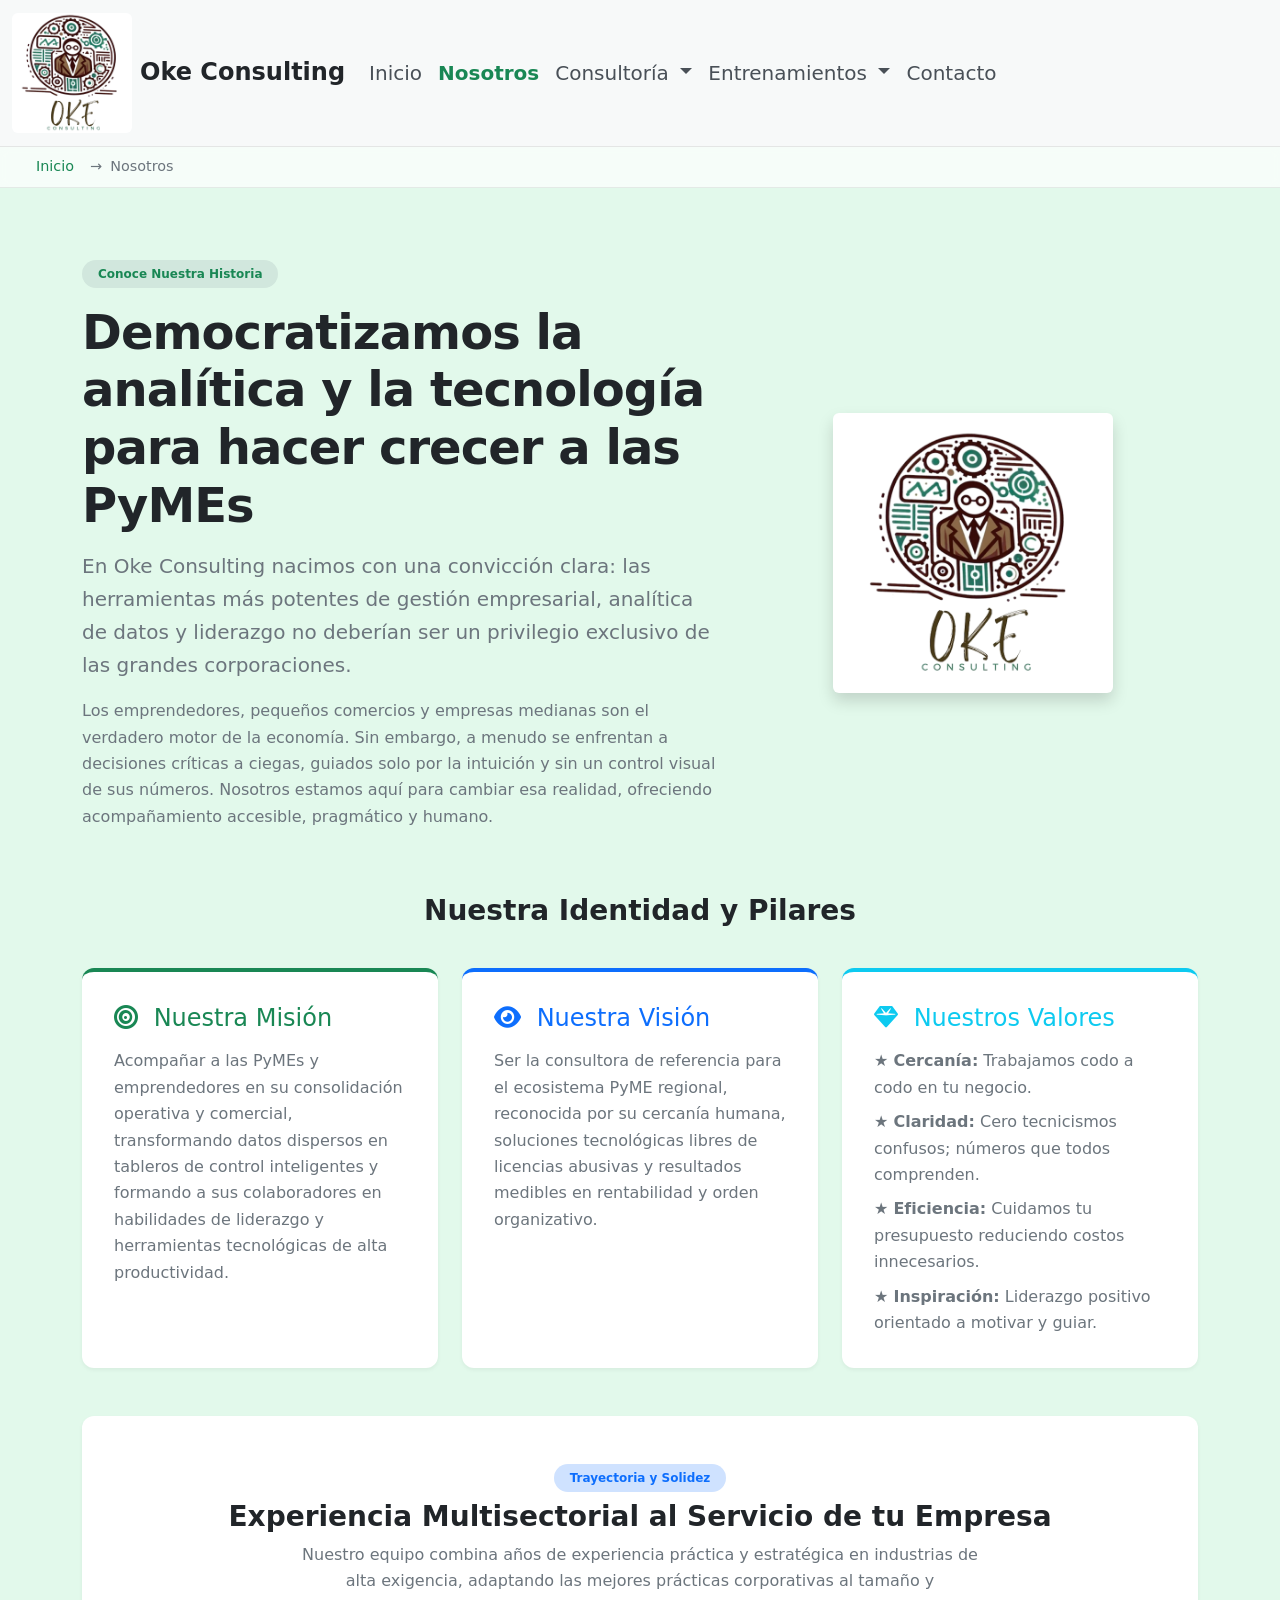
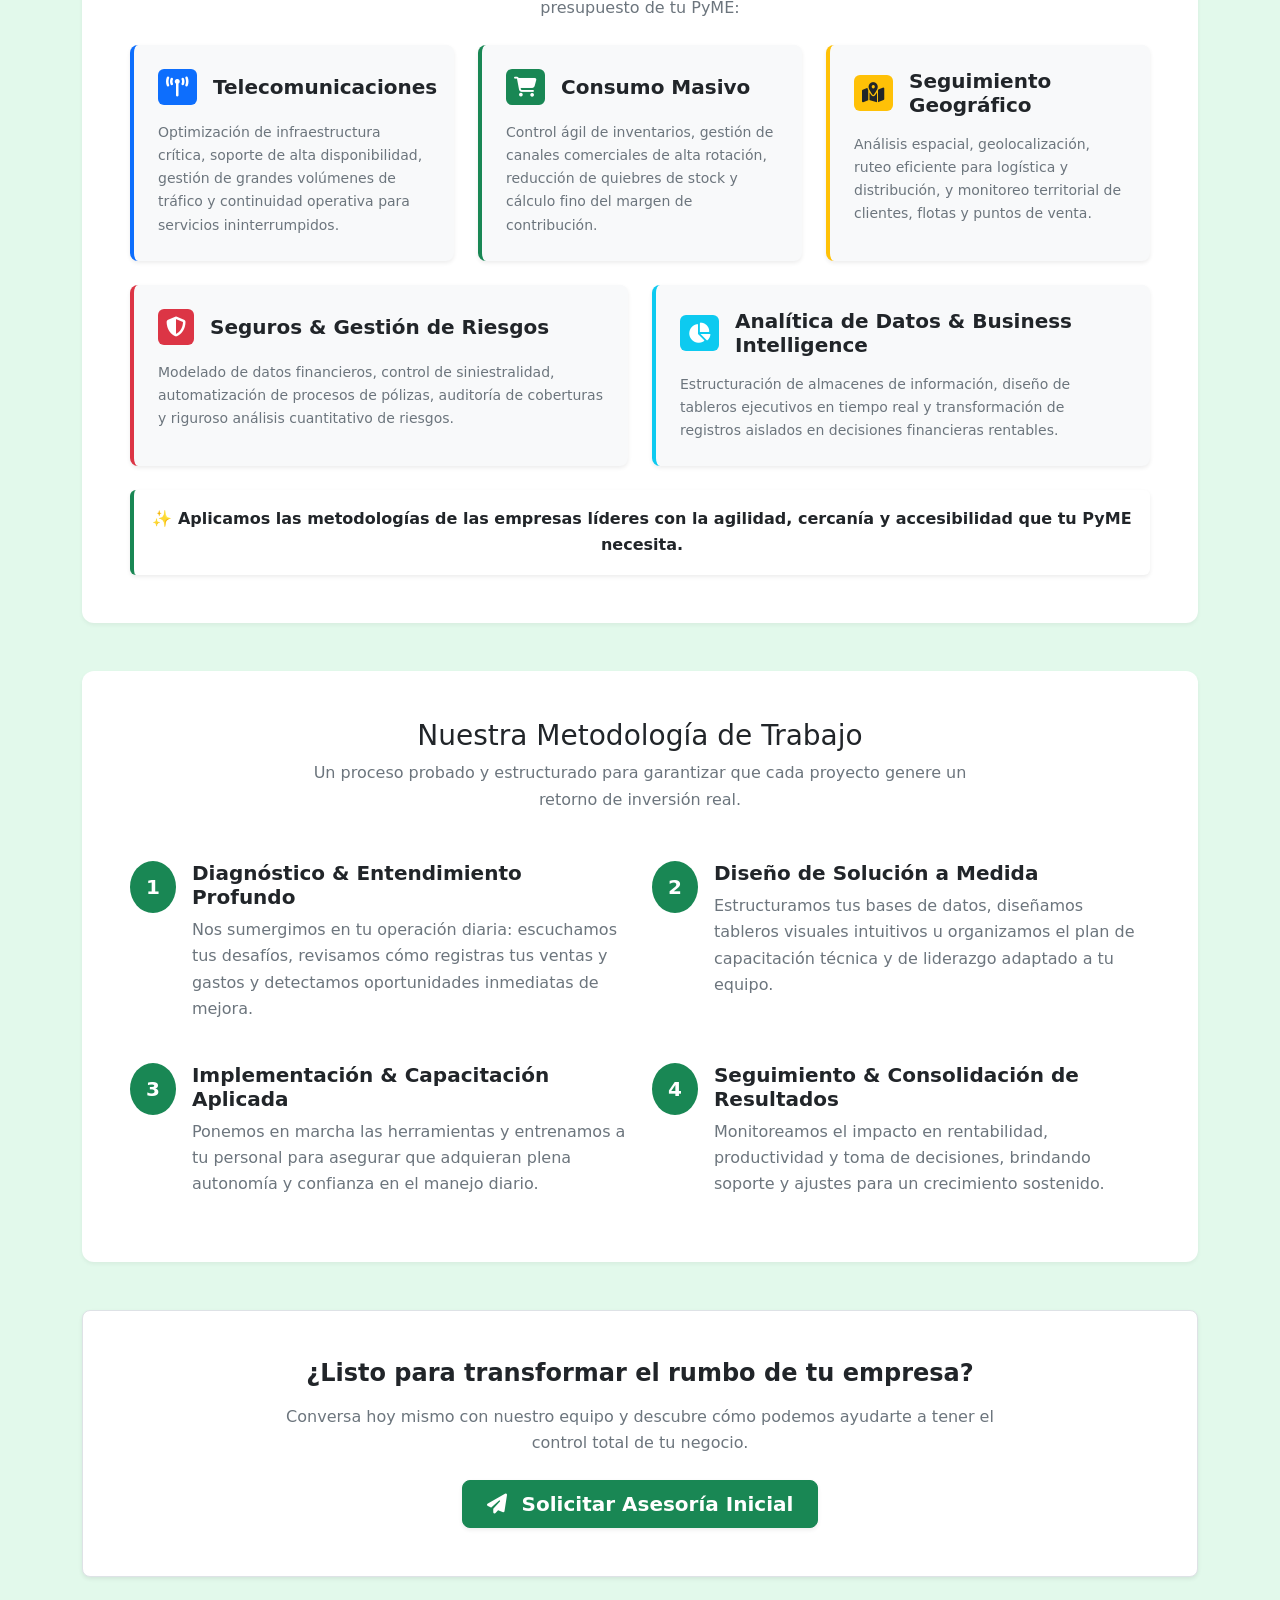
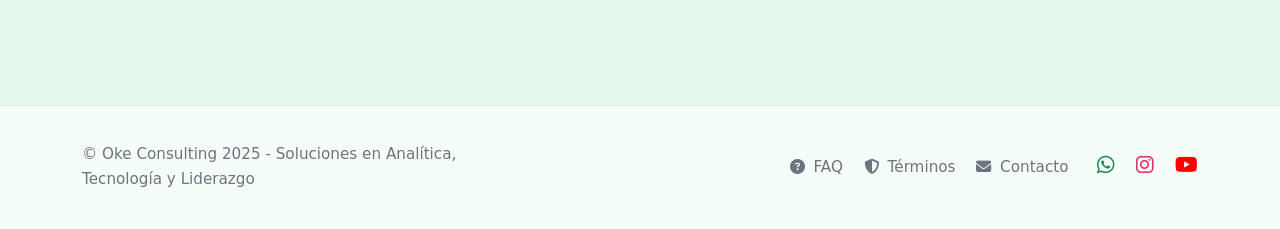
<file: nosotros.html>
<!doctype html>
<html lang="es">
  <head>
    <!-- Resource Preconnect Hints for Faster Asset Delivery -->
    <link rel="preconnect" href="https://cdnjs.cloudflare.com" crossorigin>
    <link rel="preconnect" href="https://cdn.jsdelivr.net" crossorigin>
    <link rel="dns-prefetch" href="https://cdnjs.cloudflare.com">
    <link rel="dns-prefetch" href="https://cdn.jsdelivr.net">
    <meta charset="utf-8">
    <meta name="viewport" content="width=device-width, initial-scale=1">
    <title>Sobre Nosotros | Misión, Experiencia y Metodología | Oke Consulting</title>
    <meta name="description" content="Conoce a Oke Consulting. Nuestro equipo cuenta con sólida experiencia en telecomunicaciones, consumo masivo, seguimiento geográfico, seguros y analítica de datos aplicada a PyMEs.">
    <meta name="robots" content="index, follow">
    <meta name="author" content="Oke Consulting">
    <meta name="theme-color" content="#198754">
    <link rel="canonical" href="https://okeconsulting.com/nosotros.html">
    <link rel="icon" href="/img/logo_ed3.ico" type="image/x-icon">

    <!-- Open Graph / Facebook / LinkedIn -->
    <meta property="og:type" content="website">
    <meta property="og:url" content="https://okeconsulting.com/nosotros.html">
    <meta property="og:title" content="Sobre Nosotros | Misión, Experiencia y Metodología | Oke Consulting">
    <meta property="og:description" content="Conoce a Oke Consulting. Nuestro equipo cuenta con sólida experiencia en telecomunicaciones, consumo masivo, seguimiento geográfico, seguros y analítica de datos aplicada a PyMEs.">
    <meta property="og:image" content="https://okeconsulting.com/img/logo_ed3.jpeg">
    <meta property="og:site_name" content="Oke Consulting">
    <meta property="og:locale" content="es_LA">

    <!-- Twitter Cards -->
    <meta name="twitter:card" content="summary_large_image">
    <meta name="twitter:url" content="https://okeconsulting.com/nosotros.html">
    <meta name="twitter:title" content="Sobre Nosotros | Misión, Experiencia y Metodología | Oke Consulting">
    <meta name="twitter:description" content="Conoce a Oke Consulting. Nuestro equipo cuenta con sólida experiencia en telecomunicaciones, consumo masivo, seguimiento geográfico, seguros y analítica de datos aplicada a PyMEs.">
    <meta name="twitter:image" content="https://okeconsulting.com/img/logo_ed3.jpeg">

    <!-- Structured Data Schema.org (JSON-LD) -->
    <script type="application/ld+json">
    {
      "@context": "https://schema.org",
      "@graph": [
        {
          "@type": "AboutPage",
          "@id": "https://okeconsulting.com/nosotros.html#webpage",
          "url": "https://okeconsulting.com/nosotros.html",
          "name": "Sobre Nosotros | Oke Consulting",
          "description": "Historia, misión, visión, valores, experiencia multisectorial y metodología de trabajo de Oke Consulting.",
          "isPartOf": {
            "@type": "WebSite",
            "@id": "https://okeconsulting.com/#website",
            "name": "Oke Consulting",
            "url": "https://okeconsulting.com/"
          }
        },
        {
          "@type": "Organization",
          "@id": "https://okeconsulting.com/#organization",
          "name": "Oke Consulting",
          "url": "https://okeconsulting.com/",
          "logo": "https://okeconsulting.com/img/logo_ed3.jpeg",
          "email": "contacto@okeconsulting.com",
          "description": "Democratizamos la analítica de datos y las herramientas tecnológicas para potenciar a pequeñas y medianas empresas con experiencia en múltiples industrias.",
          "knowsAbout": [
            "Telecomunicaciones",
            "Consumo Masivo",
            "Seguimiento Geográfico y Logística",
            "Seguros y Gestión de Riesgos",
            "Analítica de Datos",
            "Inteligencia de Negocios",
            "Software Libre",
            "Lean Management",
            "Liderazgo Empresarial",
            "Google Sheets"
          ]
        }
      ]
    }
    </script>
    
    <!-- FontAwesome 6 CDN -->
    <link rel="stylesheet" href="https://cdnjs.cloudflare.com/ajax/libs/font-awesome/6.5.1/css/all.min.css" integrity="sha512-DTOQO9RWCH3ppGqcWaEA1BIZOC6xxalwEsw9c2QQeAIftl+Vegovlnee1c9QX4TctnWMn13TZye+giMm8e2LwA==" crossorigin="anonymous" referrerpolicy="no-referrer">
    
    <!-- Bootstrap 5.3 CDN -->
    <link href="https://cdn.jsdelivr.net/npm/bootstrap@5.3.6/dist/css/bootstrap.min.css" rel="stylesheet" integrity="sha384-4Q6Gf2aSP4eDXB8Miphtr37CMZZQ5oXLH2yaXMJ2w8e2ZtHTl7GptT4jmndRuHDT" crossorigin="anonymous">
    
    <!-- Modern Modular CSS Architecture -->
    <link rel="stylesheet" href="/css/style.css">
  </head>
  <body class="site-body">
    <div class="site-wrapper">
    <header class="site-header sticky-top">
      <nav class="navbar navbar-expand-lg bg-body-tertiary oke-navbar" aria-label="Navegación Principal">
        <div class="container-fluid">
          <a class="navbar-brand d-flex align-items-center" href="index.html">
            <img src="/img/logo_ed3.jpeg" alt="Logo de Oke Consulting - Consultoría y Capacitación" class="navbar-brand-logo d-inline-block align-middle me-2">
            <span class="navbar-brand-text">Oke Consulting</span>
          </a>
          <button class="navbar-toggler" type="button" data-bs-toggle="collapse" data-bs-target="#navbarSupportedContent" aria-controls="navbarSupportedContent" aria-expanded="false" aria-label="Alternar menú de navegación">
            <span class="navbar-toggler-icon"></span>
          </button>
          <div class="collapse navbar-collapse" id="navbarSupportedContent">
            <ul class="navbar-nav me-auto mb-2 mb-lg-0 fs-5">
              <li class="nav-item">
                <a class="nav-link" href="index.html">Inicio</a>
              </li>
              <li class="nav-item">
                <a class="nav-link active fw-bold" href="nosotros.html" aria-current="page">Nosotros</a>
              </li>
              <li class="nav-item dropdown">
                <a class="nav-link dropdown-toggle" href="consultoria.html" role="button" data-bs-toggle="dropdown" aria-expanded="false">
                  Consultoría
                </a>
                <ul class="dropdown-menu">
                  <li><a class="dropdown-item" href="consultoria.html">Todos los Servicios</a></li>
                  <li><hr class="dropdown-divider"></li>
                  <li><a class="dropdown-item" href="analitics.html">Analítica de Datos</a></li>
                  <li><a class="dropdown-item" href="tecnologia.html">Tecnología</a></li>
                </ul>
              </li>
              <li class="nav-item dropdown">
                <a class="nav-link dropdown-toggle" href="entrenamientos.html" role="button" data-bs-toggle="dropdown" aria-expanded="false">
                  Entrenamientos
                </a>
                <ul class="dropdown-menu">
                  <li><a class="dropdown-item" href="entrenamientos.html">Todos los Programas</a></li>
                  <li><hr class="dropdown-divider"></li>
                  <li><a class="dropdown-item" href="liderazgo.html">Liderazgo</a></li>
                  <li><a class="dropdown-item" href="tecnicos.html">Cursos Técnicos</a></li>
                </ul>
              </li>
              <li class="nav-item">
                <a class="nav-link" href="contactos.html">Contacto</a>
              </li>
            </ul>
          </div>
        </div>
      </nav>
    <nav class="oke-breadcrumb-bar" aria-label="breadcrumb">
      <div class="container-fluid">
        <ol class="breadcrumb">
          <li class="breadcrumb-item"><a href="index.html">Inicio</a></li><li class="breadcrumb-item active" aria-current="page">Nosotros</li>
        </ol>
      </div>
    </nav>
    </header>

      <main class="site-main py-4">
        <div class="container py-5 min-vh-100">
          
          <!-- Hero Sobre Nosotros -->
          <div class="row align-items-center mb-5">
            <div class="col-lg-7">
              <span class="badge bg-success-subtle text-success px-3 py-2 rounded-pill fw-bold mb-3">Conoce Nuestra Historia</span>
              <h1 class="display-5 oke-hero-title mb-3">Democratizamos la analítica y la tecnología para hacer crecer a las PyMEs</h1>
              <p class="lead text-secondary">
                En <strong>Oke Consulting</strong> nacimos con una convicción clara: las herramientas más potentes de gestión empresarial, analítica de datos y liderazgo no deberían ser un privilegio exclusivo de las grandes corporaciones.
              </p>
              <p class="text-secondary leading-relaxed">
                Los emprendedores, pequeños comercios y empresas medianas son el verdadero motor de la economía. Sin embargo, a menudo se enfrentan a decisiones críticas a ciegas, guiados solo por la intuición y sin un control visual de sus números. Nosotros estamos aquí para cambiar esa realidad, ofreciendo acompañamiento accesible, pragmático y humano.
              </p>
            </div>
            <div class="col-lg-5 text-center">
              <img src="/img/logo_ed3.jpeg" alt="Oke Consulting - Identidad y Valores Corporativos" class="img-fluid rounded shadow p-3 bg-white" style="max-width: 280px;">
            </div>
          </div>

          <!-- Misión, Visión, Valores -->
          <div class="row g-4 mb-5">
            <div class="col-12 text-center mb-2">
              <h2 class="h3 text-dark fw-bold">Nuestra Identidad y Pilares</h2>
            </div>
            <div class="col-md-4">
              <div class="oke-feature-box border-top border-4 border-success">
                <h3 class="h4 text-success mb-3"><i class="fa-solid fa-bullseye me-2" aria-hidden="true"></i> Nuestra Misión</h3>
                <p class="text-secondary mb-0">
                  Acompañar a las PyMEs y emprendedores en su consolidación operativa y comercial, transformando datos dispersos en tableros de control inteligentes y formando a sus colaboradores en habilidades de liderazgo y herramientas tecnológicas de alta productividad.
                </p>
              </div>
            </div>
            <div class="col-md-4">
              <div class="oke-feature-box border-top border-4 border-primary">
                <h3 class="h4 text-primary mb-3"><i class="fa-solid fa-eye me-2" aria-hidden="true"></i> Nuestra Visión</h3>
                <p class="text-secondary mb-0">
                  Ser la consultora de referencia para el ecosistema PyME regional, reconocida por su cercanía humana, soluciones tecnológicas libres de licencias abusivas y resultados medibles en rentabilidad y orden organizativo.
                </p>
              </div>
            </div>
            <div class="col-md-4">
              <div class="oke-feature-box border-top border-4 border-info">
                <h3 class="h4 text-info mb-3"><i class="fa-solid fa-gem me-2" aria-hidden="true"></i> Nuestros Valores</h3>
                <ul class="text-secondary list-unstyled mb-0">
                  <li class="mb-2">&#9733; <strong>Cercanía:</strong> Trabajamos codo a codo en tu negocio.</li>
                  <li class="mb-2">&#9733; <strong>Claridad:</strong> Cero tecnicismos confusos; números que todos comprenden.</li>
                  <li class="mb-2">&#9733; <strong>Eficiencia:</strong> Cuidamos tu presupuesto reduciendo costos innecesarios.</li>
                  <li>&#9733; <strong>Inspiración:</strong> Liderazgo positivo orientado a motivar y guiar.</li>
                </ul>
              </div>
            </div>
          </div>

          <!-- Nueva Sección: Experiencia Multisectorial del Equipo -->
          <div class="oke-card p-4 p-md-5 mb-5">
            <div class="text-center mb-4">
              <span class="badge bg-primary-subtle text-primary px-3 py-2 rounded-pill fw-bold mb-2">Trayectoria y Solidez</span>
              <h2 class="h3 text-dark fw-bold">Experiencia Multisectorial al Servicio de tu Empresa</h2>
              <p class="text-secondary col-md-8 mx-auto">
                Nuestro equipo combina años de experiencia práctica y estratégica en industrias de alta exigencia, adaptando las mejores prácticas corporativas al tamaño y presupuesto de tu PyME:
              </p>
            </div>

            <div class="row g-4 justify-content-center">
              
              <!-- Sector 1: Telecomunicaciones -->
              <div class="col-md-6 col-lg-4">
                <div class="p-4 bg-light rounded-3 h-100 border-start border-4 border-primary shadow-sm">
                  <div class="d-flex align-items-center mb-3">
                    <div class="badge bg-primary text-white fs-5 p-2 rounded me-3">
                      <i class="fa-solid fa-tower-broadcast" aria-hidden="true"></i>
                    </div>
                    <h3 class="h5 text-dark fw-bold mb-0">Telecomunicaciones</h3>
                  </div>
                  <p class="text-secondary small mb-0">
                    Optimización de infraestructura crítica, soporte de alta disponibilidad, gestión de grandes volúmenes de tráfico y continuidad operativa para servicios ininterrumpidos.
                  </p>
                </div>
              </div>

              <!-- Sector 2: Consumo Masivo -->
              <div class="col-md-6 col-lg-4">
                <div class="p-4 bg-light rounded-3 h-100 border-start border-4 border-success shadow-sm">
                  <div class="d-flex align-items-center mb-3">
                    <div class="badge bg-success text-white fs-5 p-2 rounded me-3">
                      <i class="fa-solid fa-cart-shopping" aria-hidden="true"></i>
                    </div>
                    <h3 class="h5 text-dark fw-bold mb-0">Consumo Masivo</h3>
                  </div>
                  <p class="text-secondary small mb-0">
                    Control ágil de inventarios, gestión de canales comerciales de alta rotación, reducción de quiebres de stock y cálculo fino del margen de contribución.
                  </p>
                </div>
              </div>

              <!-- Sector 3: Seguimiento Geográfico & Logística -->
              <div class="col-md-6 col-lg-4">
                <div class="p-4 bg-light rounded-3 h-100 border-start border-4 border-warning shadow-sm">
                  <div class="d-flex align-items-center mb-3">
                    <div class="badge bg-warning text-dark fs-5 p-2 rounded me-3">
                      <i class="fa-solid fa-map-location-dot" aria-hidden="true"></i>
                    </div>
                    <h3 class="h5 text-dark fw-bold mb-0">Seguimiento Geográfico</h3>
                  </div>
                  <p class="text-secondary small mb-0">
                    Análisis espacial, geolocalización, ruteo eficiente para logística y distribución, y monitoreo territorial de clientes, flotas y puntos de venta.
                  </p>
                </div>
              </div>

              <!-- Sector 4: Seguros & Finanzas -->
              <div class="col-md-6 col-lg-6">
                <div class="p-4 bg-light rounded-3 h-100 border-start border-4 border-danger shadow-sm">
                  <div class="d-flex align-items-center mb-3">
                    <div class="badge bg-danger text-white fs-5 p-2 rounded me-3">
                      <i class="fa-solid fa-shield-halved" aria-hidden="true"></i>
                    </div>
                    <h3 class="h5 text-dark fw-bold mb-0">Seguros & Gestión de Riesgos</h3>
                  </div>
                  <p class="text-secondary small mb-0">
                    Modelado de datos financieros, control de siniestralidad, automatización de procesos de pólizas, auditoría de coberturas y riguroso análisis cuantitativo de riesgos.
                  </p>
                </div>
              </div>

              <!-- Sector 5: Analítica de Datos & BI -->
              <div class="col-md-6 col-lg-6">
                <div class="p-4 bg-light rounded-3 h-100 border-start border-4 border-info shadow-sm">
                  <div class="d-flex align-items-center mb-3">
                    <div class="badge bg-info text-white fs-5 p-2 rounded me-3">
                      <i class="fa-solid fa-chart-pie" aria-hidden="true"></i>
                    </div>
                    <h3 class="h5 text-dark fw-bold mb-0">Analítica de Datos & Business Intelligence</h3>
                  </div>
                  <p class="text-secondary small mb-0">
                    Estructuración de almacenes de información, diseño de tableros ejecutivos en tiempo real y transformación de registros aislados en decisiones financieras rentables.
                  </p>
                </div>
              </div>

            </div>

            <!-- Callout de Valor -->
            <div class="p-3 bg-white rounded border-start border-4 border-success mt-4 shadow-sm text-center">
              <p class="mb-0 text-dark fw-semibold">
                ✨ Aplicamos las metodologías de las empresas líderes con la agilidad, cercanía y accesibilidad que tu PyME necesita.
              </p>
            </div>
          </div>

          <!-- Metodología de Trabajo en 4 Etapas -->
          <div class="oke-card p-4 p-md-5 mb-5">
            <h2 class="h3 text-dark text-center mb-2">Nuestra Metodología de Trabajo</h2>
            <p class="text-secondary text-center mb-5 col-md-8 mx-auto">Un proceso probado y estructurado para garantizar que cada proyecto genere un retorno de inversión real.</p>
            
            <div class="row g-4">
              <div class="col-md-6">
                <div class="d-flex align-items-start">
                  <div class="badge bg-success fs-5 p-3 rounded-circle me-3">1</div>
                  <div>
                    <h3 class="h5 text-dark fw-bold">Diagnóstico & Entendimiento Profundo</h3>
                    <p class="text-secondary">Nos sumergimos en tu operación diaria: escuchamos tus desafíos, revisamos cómo registras tus ventas y gastos y detectamos oportunidades inmediatas de mejora.</p>
                  </div>
                </div>
              </div>
              <div class="col-md-6">
                <div class="d-flex align-items-start">
                  <div class="badge bg-success fs-5 p-3 rounded-circle me-3">2</div>
                  <div>
                    <h3 class="h5 text-dark fw-bold">Diseño de Solución a Medida</h3>
                    <p class="text-secondary">Estructuramos tus bases de datos, diseñamos tableros visuales intuitivos u organizamos el plan de capacitación técnica y de liderazgo adaptado a tu equipo.</p>
                  </div>
                </div>
              </div>
              <div class="col-md-6">
                <div class="d-flex align-items-start">
                  <div class="badge bg-success fs-5 p-3 rounded-circle me-3">3</div>
                  <div>
                    <h3 class="h5 text-dark fw-bold">Implementación & Capacitación Aplicada</h3>
                    <p class="text-secondary">Ponemos en marcha las herramientas y entrenamos a tu personal para asegurar que adquieran plena autonomía y confianza en el manejo diario.</p>
                  </div>
                </div>
              </div>
              <div class="col-md-6">
                <div class="d-flex align-items-start">
                  <div class="badge bg-success fs-5 p-3 rounded-circle me-3">4</div>
                  <div>
                    <h3 class="h5 text-dark fw-bold">Seguimiento & Consolidación de Resultados</h3>
                    <p class="text-secondary">Monitoreamos el impacto en rentabilidad, productividad y toma de decisiones, brindando soporte y ajustes para un crecimiento sostenido.</p>
                  </div>
                </div>
              </div>
            </div>
          </div>

          <!-- Banner CTA -->
          <div class="text-center py-5 bg-white rounded-3 shadow-sm border">
            <h2 class="h4 text-dark fw-bold mb-3">¿Listo para transformar el rumbo de tu empresa?</h2>
            <p class="text-secondary mb-4 col-md-8 mx-auto">Conversa hoy mismo con nuestro equipo y descubre cómo podemos ayudarte a tener el control total de tu negocio.</p>
            <a href="contactos.html" class="btn btn-primary btn-lg px-4 shadow-sm"><i class="fa-solid fa-paper-plane me-2" aria-hidden="true"></i> Solicitar Asesoría Inicial</a>
          </div>
        </div>
      </main>

        <footer class="site-footer">
      <div class="container">
        <div class="row align-items-center">
          <div class="col-md-5 text-center text-md-start mb-2 mb-md-0">
            <p class="mb-0">&copy; Oke Consulting 2025 - Soluciones en Analítica, Tecnología y Liderazgo</p>
          </div>
          <div class="col-md-7 text-center text-md-end">
            <ul class="list-inline mb-0">
              <li class="list-inline-item"><a href="faq.html" class="text-secondary text-decoration-none hover-primary me-2"><i class="fa-solid fa-circle-question me-1" aria-hidden="true"></i> FAQ</a></li>
              <li class="list-inline-item"><a href="terminos.html" class="text-secondary text-decoration-none hover-primary me-2"><i class="fa-solid fa-shield-halved me-1" aria-hidden="true"></i> Términos</a></li>
              <li class="list-inline-item"><a href="contactos.html" class="text-secondary text-decoration-none hover-primary me-3"><i class="fa-solid fa-envelope me-1" aria-hidden="true"></i> Contacto</a></li>
              <li class="list-inline-item"><a href="https://wa.me/5491136711609" target="_blank" rel="noopener noreferrer" class="text-success text-decoration-none me-2" title="WhatsApp"><i class="fa-brands fa-whatsapp fs-5" aria-hidden="true"></i></a></li>
              <li class="list-inline-item"><a href="https://www.instagram.com/okeconsulting" target="_blank" rel="noopener noreferrer" class="text-danger text-decoration-none me-2" title="Instagram" style="color: #e1306c !important;"><i class="fa-brands fa-instagram fs-5" aria-hidden="true"></i></a></li>
              <li class="list-inline-item"><a href="https://www.youtube.com/@okeconsulting" target="_blank" rel="noopener noreferrer" class="text-danger text-decoration-none" title="YouTube" style="color: #ff0000 !important;"><i class="fa-brands fa-youtube fs-5" aria-hidden="true"></i></a></li>
            </ul>
          </div>
        </div>
      </div>
    </footer>
    </div>

    <!-- Bootstrap 5.3 Bundle JS CDN -->
    <script src="https://cdn.jsdelivr.net/npm/bootstrap@5.3.6/dist/js/bootstrap.bundle.min.js" integrity="sha384-j1CDi7MgGQ12Z7Qab0qlWQ/Qqz24Gc6BM0thvEMVjHnfYGF0rmFCozFSxQBxwHKO" crossorigin="anonymous"></script>
    <!-- Vanilla JS Helpers -->
    <script src="/js/main.js"></script>
  </body>
</html>
</file>
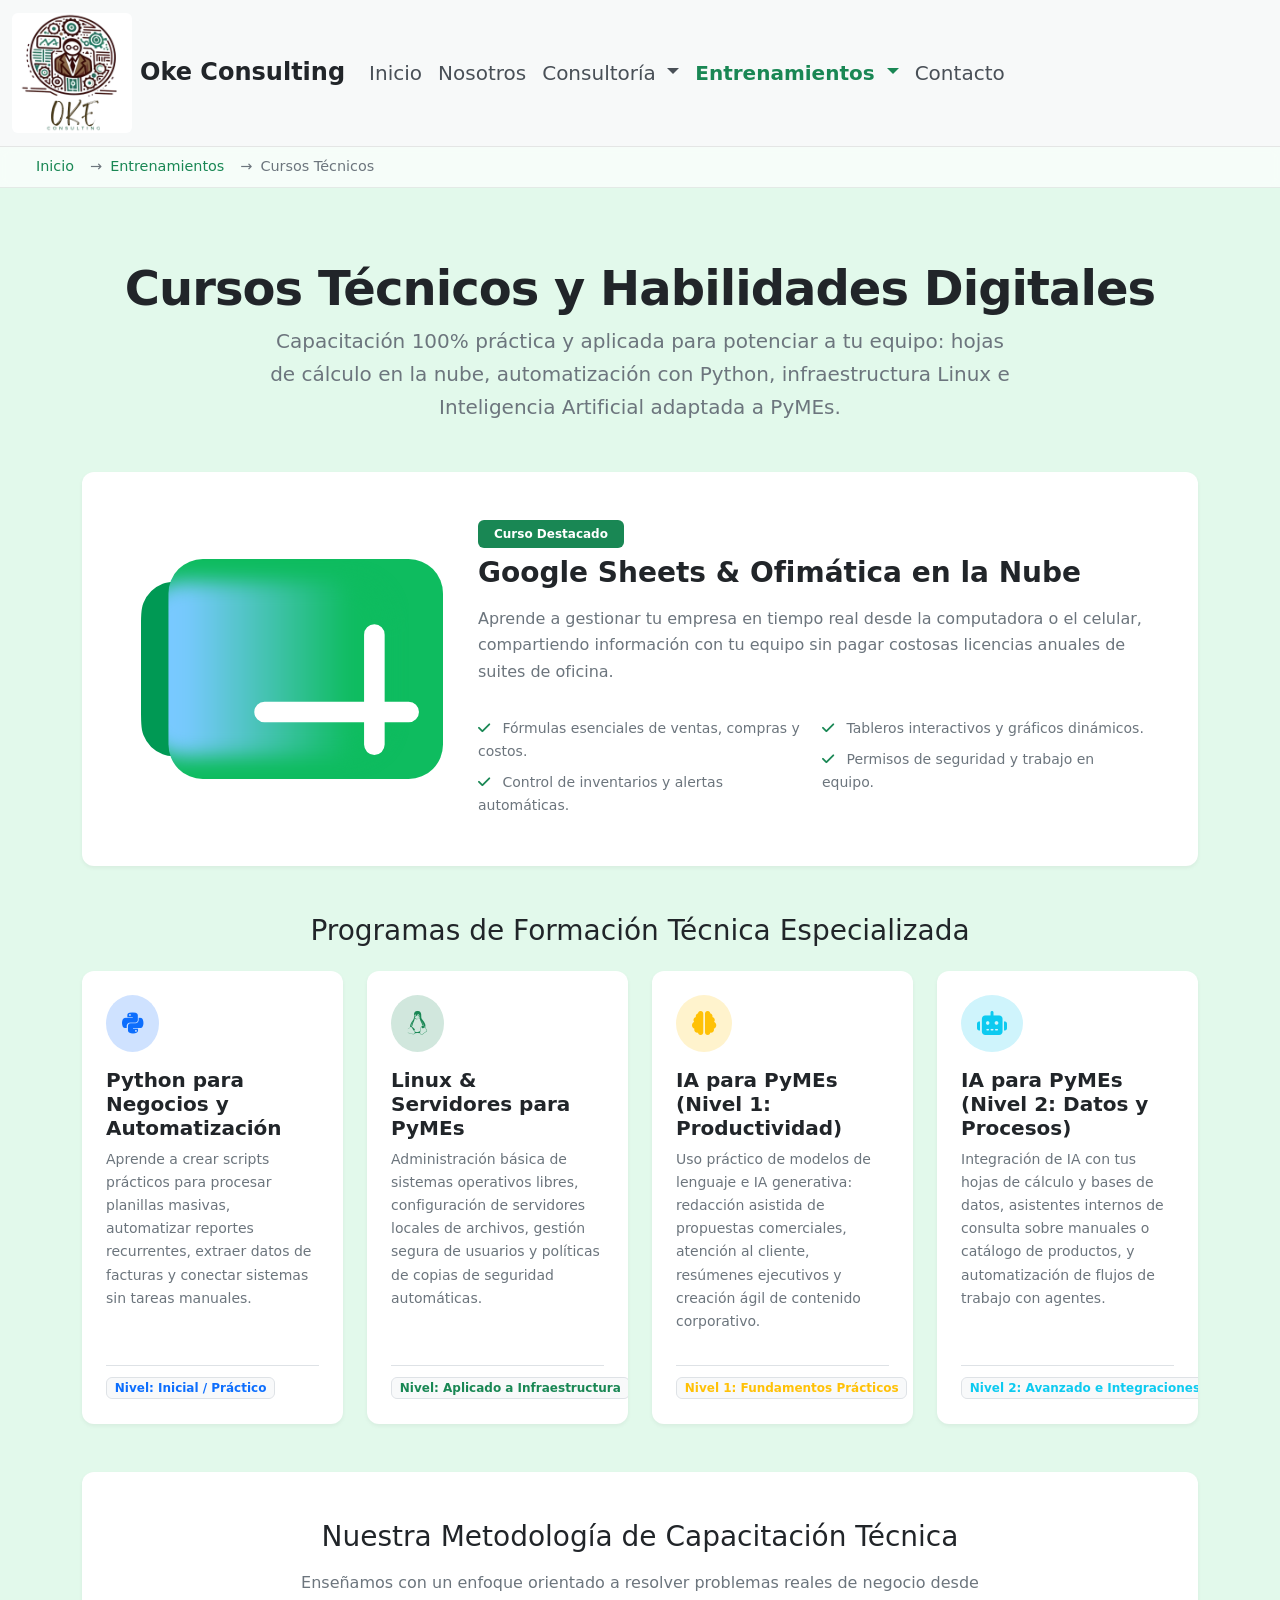
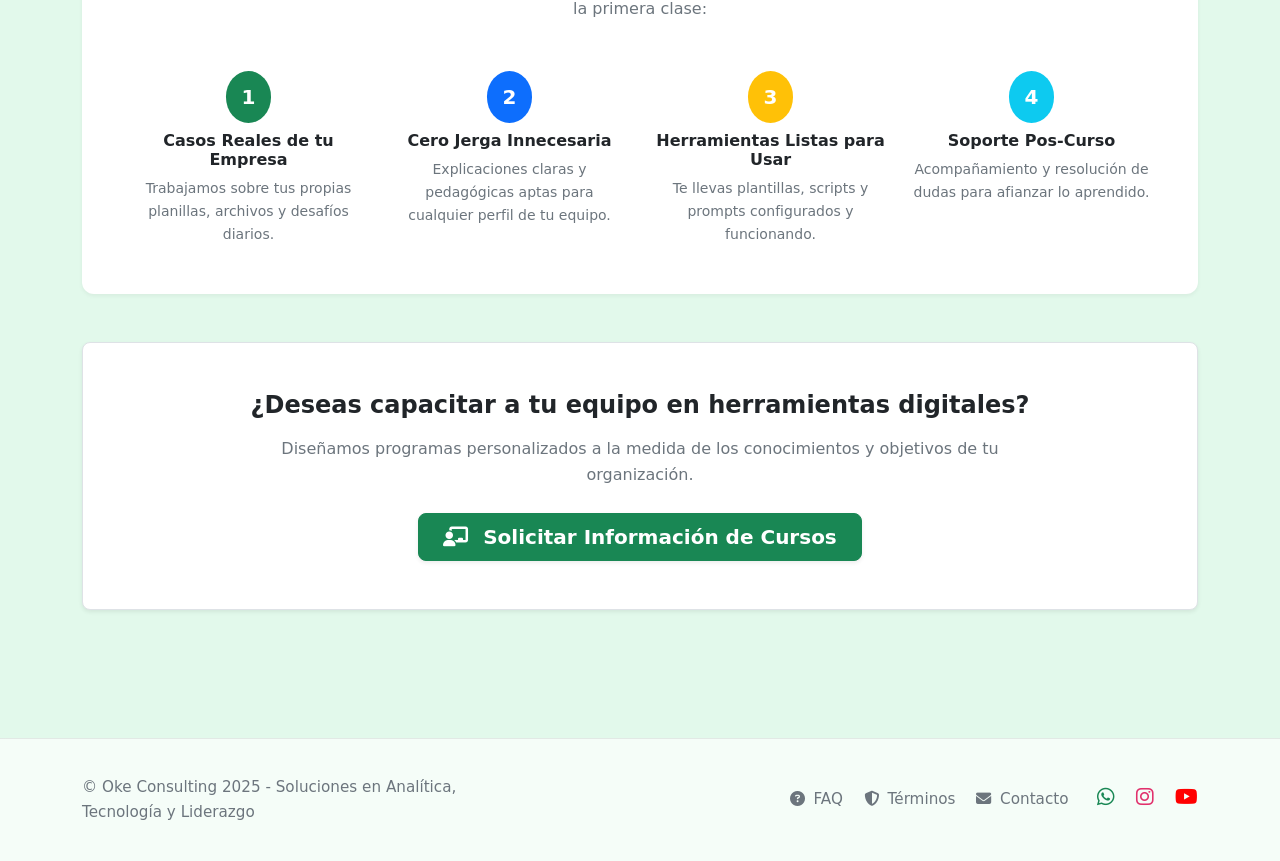
<file: tecnicos.html>
<!doctype html>
<html lang="es">

<head>
  <!-- Resource Preconnect Hints for Faster Asset Delivery -->
  <link rel="preconnect" href="https://cdnjs.cloudflare.com" crossorigin>
  <link rel="preconnect" href="https://cdn.jsdelivr.net" crossorigin>
  <link rel="dns-prefetch" href="https://cdnjs.cloudflare.com">
  <link rel="dns-prefetch" href="https://cdn.jsdelivr.net">
  <meta charset="utf-8">
  <meta name="viewport" content="width=device-width, initial-scale=1">
  <title>Cursos Técnicos: Google Sheets, Python, Linux e IA | Oke Consulting</title>
  <meta name="description"
    content="Capacitaciones técnicas aplicadas para PyMEs: Google Sheets, automatización con Python, servidores Linux e Inteligencia Artificial aplicada en 2 niveles prácticos.">
  <meta name="robots" content="index, follow">
  <meta name="author" content="Oke Consulting">
  <meta name="theme-color" content="#198754">
  <link rel="canonical" href="https://okeconsulting.com/tecnicos.html">
  <link rel="icon" href="/img/logo_ed3.ico" type="image/x-icon">

  <!-- Open Graph / Facebook / LinkedIn -->
  <meta property="og:type" content="website">
  <meta property="og:url" content="https://okeconsulting.com/tecnicos.html">
  <meta property="og:title" content="Cursos Técnicos: Google Sheets, Python, Linux e IA | Oke Consulting">
  <meta property="og:description"
    content="Capacitaciones técnicas aplicadas para PyMEs: Google Sheets, automatización con Python, servidores Linux e Inteligencia Artificial aplicada en 2 niveles prácticos.">
  <meta property="og:image" content="https://okeconsulting.com/img/pngwing.com.png">
  <meta property="og:site_name" content="Oke Consulting">
  <meta property="og:locale" content="es_LA">

  <!-- Twitter Cards -->
  <meta name="twitter:card" content="summary_large_image">
  <meta name="twitter:url" content="https://okeconsulting.com/tecnicos.html">
  <meta name="twitter:title" content="Cursos Técnicos: Google Sheets, Python, Linux e IA | Oke Consulting">
  <meta name="twitter:description"
    content="Capacitaciones técnicas aplicadas para PyMEs: Google Sheets, automatización con Python, servidores Linux e Inteligencia Artificial aplicada en 2 niveles prácticos.">
  <meta name="twitter:image" content="https://okeconsulting.com/img/pngwing.com.png">

  <!-- Structured Data Schema.org (JSON-LD) -->
  <script type="application/ld+json">
    {
      "@context": "https://schema.org",
      "@graph": [
        {
          "@type": "EducationalOccupationalProgram",
          "@id": "https://okeconsulting.com/tecnicos.html#program",
          "name": "Catálogo de Formación Técnica y Habilidades Digitales para PyMEs",
          "description": "Programas prácticos en Google Sheets, Automatización con Python, Linux e Infraestructura Open Source, e Inteligencia Artificial Aplicada (Nivel 1 y 2).",
          "provider": {
            "@type": "Organization",
            "name": "Oke Consulting",
            "url": "https://okeconsulting.com/"
          },
          "hasCourse": [
            {
              "@type": "Course",
              "name": "Google Sheets & Ofimática en la Nube",
              "description": "Gestión colaborativa de hojas de cálculo, inventarios, ventas y tableros en tiempo real sin costos de licencias."
            },
            {
              "@type": "Course",
              "name": "Python para Negocios y Automatización",
              "description": "Automatización de reportes, procesamiento masivo de datos y scripts prácticos para tareas repetitivas."
            },
            {
              "@type": "Course",
              "name": "Linux & Servidores Open Source",
              "description": "Administración práctica de servidores seguros, copias de seguridad automáticas y ahorro en licencias."
            },
            {
              "@type": "Course",
              "name": "IA para PyMEs - Nivel 1: Productividad Diaria",
              "description": "Herramientas de IA generativa para redacción de propuestas, atención al cliente y síntesis documental."
            },
            {
              "@type": "Course",
              "name": "IA para PyMEs - Nivel 2: Datos y Procesos Avanzados",
              "description": "Integración de IA con bases de datos, asistentes documentales corporativos y automatización de flujos de trabajo."
            }
          ],
          "url": "https://okeconsulting.com/tecnicos.html"
        }
      ]
    }
    </script>

  <!-- FontAwesome 6 CDN -->
  <link rel="stylesheet" href="https://cdnjs.cloudflare.com/ajax/libs/font-awesome/6.5.1/css/all.min.css"
    integrity="sha512-DTOQO9RWCH3ppGqcWaEA1BIZOC6xxalwEsw9c2QQeAIftl+Vegovlnee1c9QX4TctnWMn13TZye+giMm8e2LwA=="
    crossorigin="anonymous" referrerpolicy="no-referrer">

  <!-- Bootstrap 5.3 CDN -->
  <link href="https://cdn.jsdelivr.net/npm/bootstrap@5.3.6/dist/css/bootstrap.min.css" rel="stylesheet"
    integrity="sha384-4Q6Gf2aSP4eDXB8Miphtr37CMZZQ5oXLH2yaXMJ2w8e2ZtHTl7GptT4jmndRuHDT" crossorigin="anonymous">

  <!-- Modern Modular CSS Architecture -->
  <link rel="stylesheet" href="/css/style.css">
</head>

<body class="site-body">
  <div class="site-wrapper">
    <header class="site-header sticky-top">
      <nav class="navbar navbar-expand-lg bg-body-tertiary oke-navbar" aria-label="Navegación Principal">
        <div class="container-fluid">
          <a class="navbar-brand d-flex align-items-center" href="index.html">
            <img src="/img/logo_ed3.jpeg" alt="Logo de Oke Consulting - Consultoría y Capacitación"
              class="navbar-brand-logo d-inline-block align-middle me-2">
            <span class="navbar-brand-text">Oke Consulting</span>
          </a>
          <button class="navbar-toggler" type="button" data-bs-toggle="collapse"
            data-bs-target="#navbarSupportedContent" aria-controls="navbarSupportedContent" aria-expanded="false"
            aria-label="Alternar menú de navegación">
            <span class="navbar-toggler-icon"></span>
          </button>
          <div class="collapse navbar-collapse" id="navbarSupportedContent">
            <ul class="navbar-nav me-auto mb-2 mb-lg-0 fs-5">
              <li class="nav-item">
                <a class="nav-link" href="index.html">Inicio</a>
              </li>
              <li class="nav-item">
                <a class="nav-link" href="nosotros.html">Nosotros</a>
              </li>
              <li class="nav-item dropdown">
                <a class="nav-link dropdown-toggle" href="consultoria.html" role="button" data-bs-toggle="dropdown"
                  aria-expanded="false">
                  Consultoría
                </a>
                <ul class="dropdown-menu">
                  <li><a class="dropdown-item" href="consultoria.html">Todos los Servicios</a></li>
                  <li>
                    <hr class="dropdown-divider">
                  </li>
                  <li><a class="dropdown-item" href="analitics.html">Analítica de Datos</a></li>
                  <li><a class="dropdown-item" href="tecnologia.html">Tecnología</a></li>
                </ul>
              </li>
              <li class="nav-item dropdown">
                <a class="nav-link dropdown-toggle active fw-bold" href="entrenamientos.html" role="button"
                  data-bs-toggle="dropdown" aria-expanded="false">
                  Entrenamientos
                </a>
                <ul class="dropdown-menu">
                  <li><a class="dropdown-item" href="entrenamientos.html">Todos los Programas</a></li>
                  <li>
                    <hr class="dropdown-divider">
                  </li>
                  <li><a class="dropdown-item" href="liderazgo.html">Liderazgo</a></li>
                  <li><a class="dropdown-item active" href="tecnicos.html" aria-current="page">Cursos Técnicos</a></li>
                </ul>
              </li>
              <li class="nav-item">
                <a class="nav-link" href="contactos.html">Contacto</a>
              </li>
            </ul>
          </div>
        </div>
      </nav>
      <nav class="oke-breadcrumb-bar" aria-label="breadcrumb">
        <div class="container-fluid">
          <ol class="breadcrumb">
            <li class="breadcrumb-item"><a href="index.html">Inicio</a></li>
            <li class="breadcrumb-item"><a href="entrenamientos.html">Entrenamientos</a></li>
            <li class="breadcrumb-item active" aria-current="page">Cursos Técnicos</li>
          </ol>
        </div>
      </nav>
    </header>

    <main class="site-main py-4">
      <div class="container py-5 min-vh-100">

        <!-- 1. Hero Header Centrado -->
        <div class="text-center mb-5">
          <h1 class="display-5 oke-hero-title">Cursos Técnicos y Habilidades Digitales</h1>
          <p class="lead text-secondary mx-auto col-md-8">
            Capacitación 100% práctica y aplicada para potenciar a tu equipo: hojas de cálculo en la nube,
            automatización con Python, infraestructura Linux e Inteligencia Artificial adaptada a PyMEs.
          </p>
        </div>

        <!-- 2. Bloque Destacado: Google Sheets & Ofimática Colaborativa -->
        <div class="oke-card p-4 p-md-5 mb-5">
          <div class="row align-items-center">
            <div class="col-lg-4 text-center mb-4 mb-lg-0">
              <img src="/img/Google_Sheets_icon_(2026).svg" loading="lazy" decoding="async" class="img-fluid"
                alt="Curso práctico de Google Sheets para control de gestión PyME"
                style="max-height: 220px; object-fit: contain;">
            </div>
            <div class="col-lg-8">
              <span class="badge bg-success mb-2 px-3 py-2">Curso Destacado</span>
              <h2 class="h3 text-dark fw-bold mb-3">Google Sheets & Ofimática en la Nube</h2>
              <p class="text-secondary leading-relaxed">
                Aprende a gestionar tu empresa en tiempo real desde la computadora o el celular, compartiendo
                información con tu equipo sin pagar costosas licencias anuales de suites de oficina.
              </p>
              <div class="row g-3 mt-1">
                <div class="col-sm-6">
                  <ul class="text-secondary small list-unstyled mb-0">
                    <li class="mb-2"><i class="fa-solid fa-check text-success me-2" aria-hidden="true"></i> Fórmulas
                      esenciales de ventas, compras y costos.</li>
                    <li><i class="fa-solid fa-check text-success me-2" aria-hidden="true"></i> Control de inventarios y
                      alertas automáticas.</li>
                  </ul>
                </div>
                <div class="col-sm-6">
                  <ul class="text-secondary small list-unstyled mb-0">
                    <li class="mb-2"><i class="fa-solid fa-check text-success me-2" aria-hidden="true"></i> Tableros
                      interactivos y gráficos dinámicos.</li>
                    <li><i class="fa-solid fa-check text-success me-2" aria-hidden="true"></i> Permisos de seguridad y
                      trabajo en equipo.</li>
                  </ul>
                </div>
              </div>
            </div>
          </div>
        </div>

        <!-- 3. Catálogo de Cursos Técnicos (Python, Linux, IA Nivel 1 e IA Nivel 2) -->
        <h2 class="h3 text-dark text-center mb-4">Programas de Formación Técnica Especializada</h2>
        <div class="row g-4 mb-5">

          <!-- Curso 1: Python para Negocios -->
          <div class="col-md-6 col-lg-3">
            <div class="oke-card p-4 d-flex flex-column">
              <div class="badge bg-primary-subtle text-primary fs-4 p-3 rounded-circle mb-3 align-self-start">
                <i class="fa-brands fa-python" aria-hidden="true"></i>
              </div>
              <h3 class="h5 text-dark fw-bold">Python para Negocios y Automatización</h3>
              <p class="text-secondary small flex-grow-1">
                Aprende a crear scripts prácticos para procesar planillas masivas, automatizar reportes recurrentes,
                extraer datos de facturas y conectar sistemas sin tareas manuales.
              </p>
              <div class="mt-3 pt-2 border-top">
                <span class="badge bg-light text-primary border">Nivel: Inicial / Práctico</span>
              </div>
            </div>
          </div>

          <!-- Curso 2: Linux & Servidores Open Source -->
          <div class="col-md-6 col-lg-3">
            <div class="oke-card p-4 d-flex flex-column">
              <div class="badge bg-success-subtle text-success fs-4 p-3 rounded-circle mb-3 align-self-start">
                <i class="fa-brands fa-linux" aria-hidden="true"></i>
              </div>
              <h3 class="h5 text-dark fw-bold">Linux & Servidores para PyMEs</h3>
              <p class="text-secondary small flex-grow-1">
                Administración básica de sistemas operativos libres, configuración de servidores locales de archivos,
                gestión segura de usuarios y políticas de copias de seguridad automáticas.
              </p>
              <div class="mt-3 pt-2 border-top">
                <span class="badge bg-light text-success border">Nivel: Aplicado a Infraestructura</span>
              </div>
            </div>
          </div>

          <!-- Curso 3: IA para PyMEs - Nivel 1 -->
          <div class="col-md-6 col-lg-3">
            <div class="oke-card p-4 d-flex flex-column">
              <div class="badge bg-warning-subtle text-warning fs-4 p-3 rounded-circle mb-3 align-self-start">
                <i class="fa-solid fa-brain" aria-hidden="true"></i>
              </div>
              <h3 class="h5 text-dark fw-bold">IA para PyMEs (Nivel 1: Productividad)</h3>
              <p class="text-secondary small flex-grow-1">
                Uso práctico de modelos de lenguaje e IA generativa: redacción asistida de propuestas comerciales,
                atención al cliente, resúmenes ejecutivos y creación ágil de contenido corporativo.
              </p>
              <div class="mt-3 pt-2 border-top">
                <span class="badge bg-light text-warning border">Nivel 1: Fundamentos Prácticos</span>
              </div>
            </div>
          </div>

          <!-- Curso 4: IA para PyMEs - Nivel 2 -->
          <div class="col-md-6 col-lg-3">
            <div class="oke-card p-4 d-flex flex-column">
              <div class="badge bg-info-subtle text-info fs-4 p-3 rounded-circle mb-3 align-self-start">
                <i class="fa-solid fa-robot" aria-hidden="true"></i>
              </div>
              <h3 class="h5 text-dark fw-bold">IA para PyMEs (Nivel 2: Datos y Procesos)</h3>
              <p class="text-secondary small flex-grow-1">
                Integración de IA con tus hojas de cálculo y bases de datos, asistentes internos de consulta sobre
                manuales o catálogo de productos, y automatización de flujos de trabajo con agentes.
              </p>
              <div class="mt-3 pt-2 border-top">
                <span class="badge bg-light text-info border">Nivel 2: Avanzado e Integraciones</span>
              </div>
            </div>
          </div>

        </div>

        <!-- 4. Metodología de Aprendizaje Oke Consulting -->
        <div class="oke-card p-4 p-md-5 mb-5">
          <h2 class="h3 text-dark text-center mb-3">Nuestra Metodología de Capacitación Técnica</h2>
          <p class="text-secondary text-center mb-4 col-md-8 mx-auto">Enseñamos con un enfoque orientado a resolver
            problemas reales de negocio desde la primera clase:</p>

          <div class="row g-4 mt-2">
            <div class="col-md-3 text-center">
              <div class="badge bg-success fs-5 p-3 rounded-circle mb-2">1</div>
              <h4 class="h6 fw-bold text-dark">Casos Reales de tu Empresa</h4>
              <p class="small text-secondary mb-0">Trabajamos sobre tus propias planillas, archivos y desafíos diarios.
              </p>
            </div>
            <div class="col-md-3 text-center">
              <div class="badge bg-primary fs-5 p-3 rounded-circle mb-2">2</div>
              <h4 class="h6 fw-bold text-dark">Cero Jerga Innecesaria</h4>
              <p class="small text-secondary mb-0">Explicaciones claras y pedagógicas aptas para cualquier perfil de tu
                equipo.</p>
            </div>
            <div class="col-md-3 text-center">
              <div class="badge bg-warning fs-5 p-3 rounded-circle mb-2">3</div>
              <h4 class="h6 fw-bold text-dark">Herramientas Listas para Usar</h4>
              <p class="small text-secondary mb-0">Te llevas plantillas, scripts y prompts configurados y funcionando.
              </p>
            </div>
            <div class="col-md-3 text-center">
              <div class="badge bg-info fs-5 p-3 rounded-circle mb-2">4</div>
              <h4 class="h6 fw-bold text-dark">Soporte Pos-Curso</h4>
              <p class="small text-secondary mb-0">Acompañamiento y resolución de dudas para afianzar lo aprendido.</p>
            </div>
          </div>
        </div>

        <!-- 5. Tarjeta CTA de Conversión -->
        <div class="text-center py-5 bg-white rounded-3 shadow-sm border">
          <h3 class="h4 text-dark fw-bold mb-3">¿Deseas capacitar a tu equipo en herramientas digitales?</h3>
          <p class="text-secondary mb-4 col-md-8 mx-auto">Diseñamos programas personalizados a la medida de los
            conocimientos y objetivos de tu organización.</p>
          <a href="contactos.html" class="btn btn-primary btn-lg px-4 shadow-sm">
            <i class="fa-solid fa-chalkboard-user me-2" aria-hidden="true"></i> Solicitar Información de Cursos
          </a>
        </div>

      </div>
    </main>

        <footer class="site-footer">
      <div class="container">
        <div class="row align-items-center">
          <div class="col-md-5 text-center text-md-start mb-2 mb-md-0">
            <p class="mb-0">&copy; Oke Consulting 2025 - Soluciones en Analítica, Tecnología y Liderazgo</p>
          </div>
          <div class="col-md-7 text-center text-md-end">
            <ul class="list-inline mb-0">
              <li class="list-inline-item"><a href="faq.html" class="text-secondary text-decoration-none hover-primary me-2"><i class="fa-solid fa-circle-question me-1" aria-hidden="true"></i> FAQ</a></li>
              <li class="list-inline-item"><a href="terminos.html" class="text-secondary text-decoration-none hover-primary me-2"><i class="fa-solid fa-shield-halved me-1" aria-hidden="true"></i> Términos</a></li>
              <li class="list-inline-item"><a href="contactos.html" class="text-secondary text-decoration-none hover-primary me-3"><i class="fa-solid fa-envelope me-1" aria-hidden="true"></i> Contacto</a></li>
              <li class="list-inline-item"><a href="https://wa.me/5491136711609" target="_blank" rel="noopener noreferrer" class="text-success text-decoration-none me-2" title="WhatsApp"><i class="fa-brands fa-whatsapp fs-5" aria-hidden="true"></i></a></li>
              <li class="list-inline-item"><a href="https://www.instagram.com/okeconsulting" target="_blank" rel="noopener noreferrer" class="text-danger text-decoration-none me-2" title="Instagram" style="color: #e1306c !important;"><i class="fa-brands fa-instagram fs-5" aria-hidden="true"></i></a></li>
              <li class="list-inline-item"><a href="https://www.youtube.com/@okeconsulting" target="_blank" rel="noopener noreferrer" class="text-danger text-decoration-none" title="YouTube" style="color: #ff0000 !important;"><i class="fa-brands fa-youtube fs-5" aria-hidden="true"></i></a></li>
            </ul>
          </div>
        </div>
      </div>
    </footer>
  </div>

  <!-- Bootstrap 5.3 Bundle JS CDN -->
  <script src="https://cdn.jsdelivr.net/npm/bootstrap@5.3.6/dist/js/bootstrap.bundle.min.js"
    integrity="sha384-j1CDi7MgGQ12Z7Qab0qlWQ/Qqz24Gc6BM0thvEMVjHnfYGF0rmFCozFSxQBxwHKO"
    crossorigin="anonymous"></script>
  <!-- Vanilla JS Helpers -->
  <script src="/js/main.js"></script>
</body>

</html>
</file>
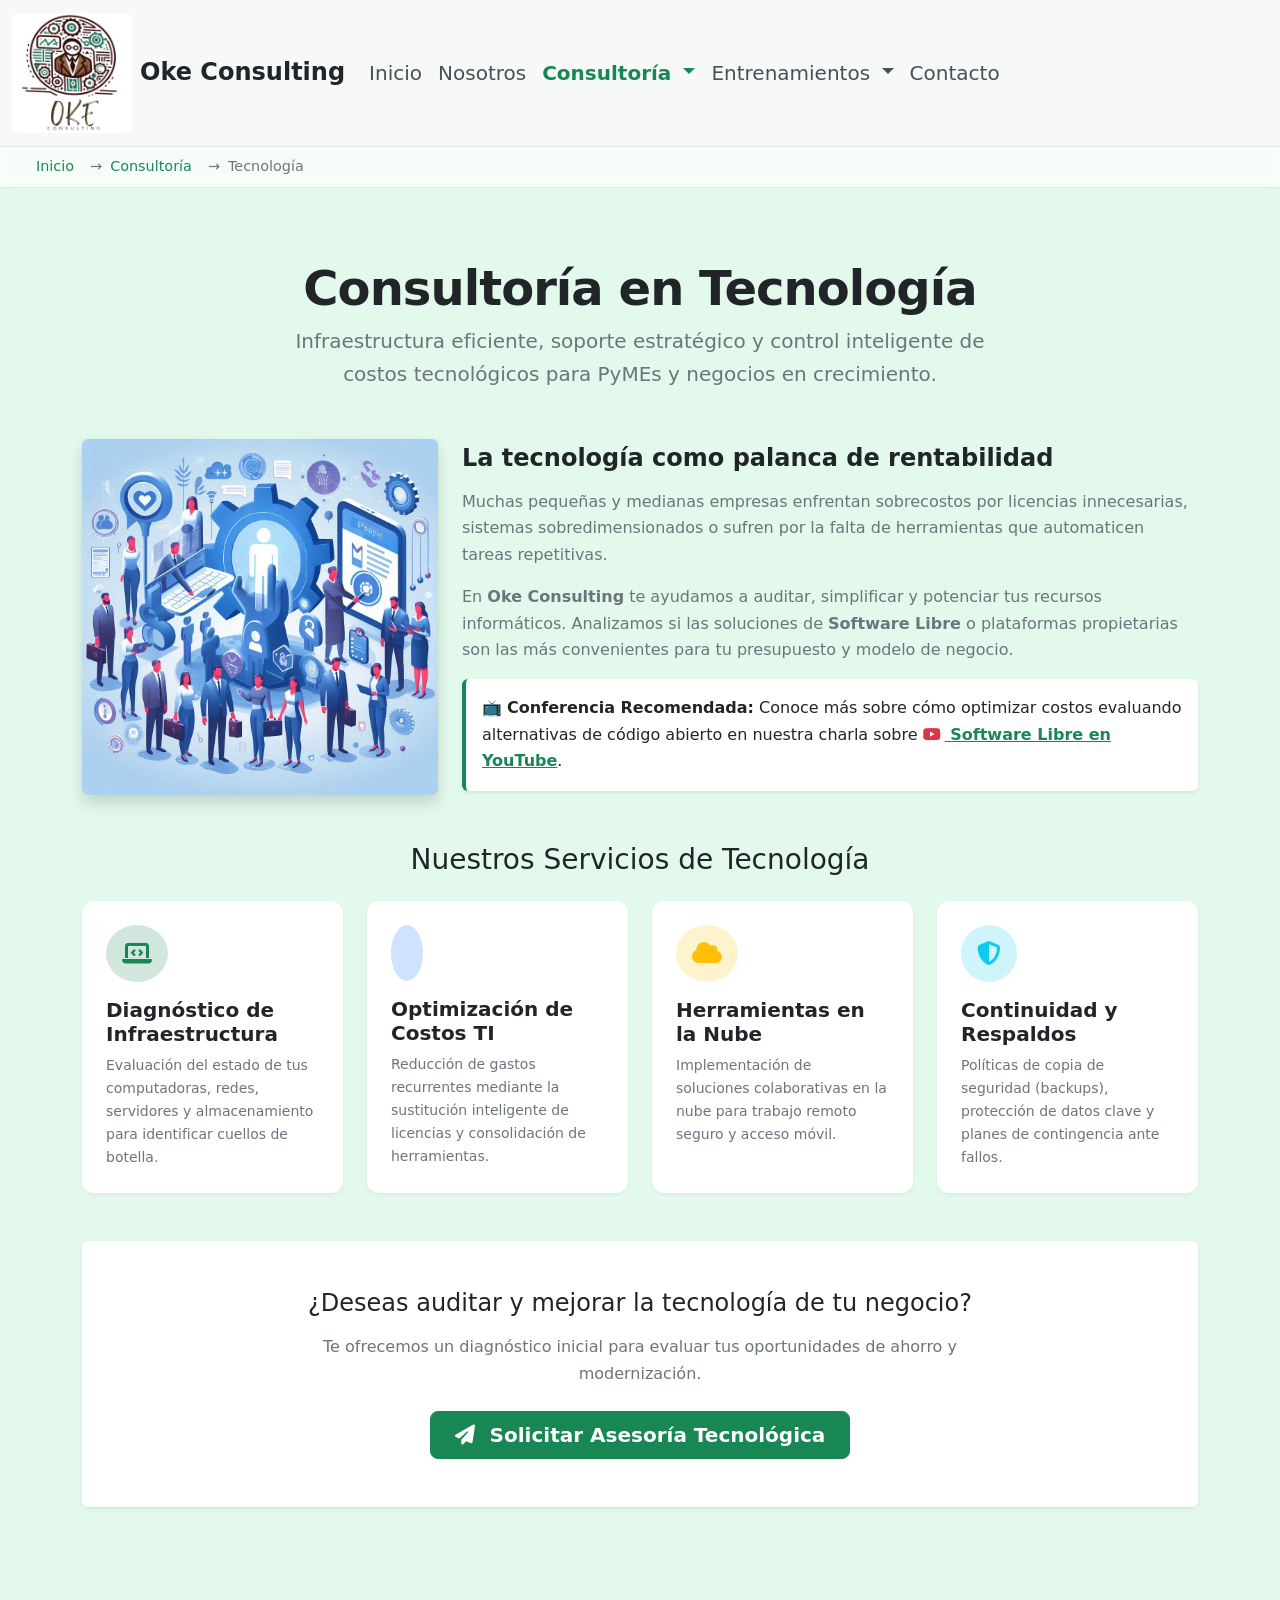
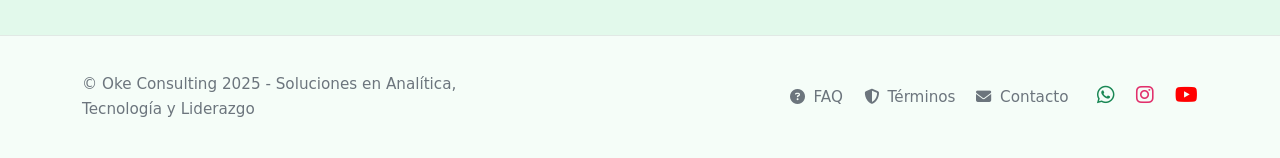
<file: tecnologia.html>
<!doctype html>
<html lang="es">
  <head>
    <!-- Resource Preconnect Hints for Faster Asset Delivery -->
    <link rel="preconnect" href="https://cdnjs.cloudflare.com" crossorigin>
    <link rel="preconnect" href="https://cdn.jsdelivr.net" crossorigin>
    <link rel="dns-prefetch" href="https://cdnjs.cloudflare.com">
    <link rel="dns-prefetch" href="https://cdn.jsdelivr.net">
    <meta charset="utf-8">
    <meta name="viewport" content="width=device-width, initial-scale=1">
    <title>Consultoría en Tecnología e Infraestructura | Oke Consulting</title>
    <meta name="description" content="Optimiza la infraestructura informática de tu empresa, reduce costos con software libre y protege tu información con nuestra consultoría tecnológica.">
    <meta name="robots" content="index, follow">
    <meta name="author" content="Oke Consulting">
    <meta name="theme-color" content="#198754">
    <link rel="canonical" href="https://okeconsulting.com/tecnologia.html">
    <link rel="icon" href="/img/logo_ed3.ico" type="image/x-icon">

    <!-- Open Graph / Facebook / LinkedIn -->
    <meta property="og:type" content="website">
    <meta property="og:url" content="https://okeconsulting.com/tecnologia.html">
    <meta property="og:title" content="Consultoría en Tecnología e Infraestructura | Oke Consulting">
    <meta property="og:description" content="Optimiza la infraestructura informática de tu empresa, reduce costos con software libre y protege tu información con nuestra consultoría tecnológica.">
    <meta property="og:image" content="https://okeconsulting.com/img/home_p.jpg">
    <meta property="og:site_name" content="Oke Consulting">
    <meta property="og:locale" content="es_LA">

    <!-- Twitter Cards -->
    <meta name="twitter:card" content="summary_large_image">
    <meta name="twitter:url" content="https://okeconsulting.com/tecnologia.html">
    <meta name="twitter:title" content="Consultoría en Tecnología e Infraestructura | Oke Consulting">
    <meta name="twitter:description" content="Optimiza la infraestructura informática de tu empresa, reduce costos con software libre y protege tu información con nuestra consultoría tecnológica.">
    <meta name="twitter:image" content="https://okeconsulting.com/img/home_p.jpg">

    <!-- Structured Data Schema.org (JSON-LD) -->
    <script type="application/ld+json">
    {
      "@context": "https://schema.org",
      "@graph": [
        {
          "@type": "Service",
          "@id": "https://okeconsulting.com/tecnologia.html#service",
          "name": "Consultoría en Tecnología e Infraestructura para PyMEs",
          "serviceType": "IT Consulting & Infrastructure",
          "provider": {
            "@type": "Organization",
            "name": "Oke Consulting",
            "url": "https://okeconsulting.com/"
          },
          "description": "Auditoría técnica de redes y computadoras, adopción de Software Libre, optimización de costos en licencias, herramientas cloud y planes de respaldo.",
          "areaServed": "LATAM",
          "url": "https://okeconsulting.com/tecnologia.html"
        }
      ]
    }
    </script>
    
    <!-- FontAwesome 6 CDN -->
    <link rel="stylesheet" href="https://cdnjs.cloudflare.com/ajax/libs/font-awesome/6.5.1/css/all.min.css" integrity="sha512-DTOQO9RWCH3ppGqcWaEA1BIZOC6xxalwEsw9c2QQeAIftl+Vegovlnee1c9QX4TctnWMn13TZye+giMm8e2LwA==" crossorigin="anonymous" referrerpolicy="no-referrer">
    
    <!-- Bootstrap 5.3 CDN -->
    <link href="https://cdn.jsdelivr.net/npm/bootstrap@5.3.6/dist/css/bootstrap.min.css" rel="stylesheet" integrity="sha384-4Q6Gf2aSP4eDXB8Miphtr37CMZZQ5oXLH2yaXMJ2w8e2ZtHTl7GptT4jmndRuHDT" crossorigin="anonymous">
    
    <!-- Modern Modular CSS Architecture -->
    <link rel="stylesheet" href="/css/style.css">
  </head>
  <body class="site-body">
    <div class="site-wrapper">
    <header class="site-header sticky-top">
      <nav class="navbar navbar-expand-lg bg-body-tertiary oke-navbar" aria-label="Navegación Principal">
        <div class="container-fluid">
          <a class="navbar-brand d-flex align-items-center" href="index.html">
            <img src="/img/logo_ed3.jpeg" alt="Logo de Oke Consulting - Consultoría y Capacitación" class="navbar-brand-logo d-inline-block align-middle me-2">
            <span class="navbar-brand-text">Oke Consulting</span>
          </a>
          <button class="navbar-toggler" type="button" data-bs-toggle="collapse" data-bs-target="#navbarSupportedContent" aria-controls="navbarSupportedContent" aria-expanded="false" aria-label="Alternar menú de navegación">
            <span class="navbar-toggler-icon"></span>
          </button>
          <div class="collapse navbar-collapse" id="navbarSupportedContent">
            <ul class="navbar-nav me-auto mb-2 mb-lg-0 fs-5">
              <li class="nav-item">
                <a class="nav-link" href="index.html">Inicio</a>
              </li>
              <li class="nav-item">
                <a class="nav-link" href="nosotros.html">Nosotros</a>
              </li>
              <li class="nav-item dropdown">
                <a class="nav-link dropdown-toggle active fw-bold" href="consultoria.html" role="button" data-bs-toggle="dropdown" aria-expanded="false">
                  Consultoría
                </a>
                <ul class="dropdown-menu">
                  <li><a class="dropdown-item" href="consultoria.html">Todos los Servicios</a></li>
                  <li><hr class="dropdown-divider"></li>
                  <li><a class="dropdown-item" href="analitics.html">Analítica de Datos</a></li>
                  <li><a class="dropdown-item active" href="tecnologia.html" aria-current="page">Tecnología</a></li>
                </ul>
              </li>
              <li class="nav-item dropdown">
                <a class="nav-link dropdown-toggle" href="entrenamientos.html" role="button" data-bs-toggle="dropdown" aria-expanded="false">
                  Entrenamientos
                </a>
                <ul class="dropdown-menu">
                  <li><a class="dropdown-item" href="entrenamientos.html">Todos los Programas</a></li>
                  <li><hr class="dropdown-divider"></li>
                  <li><a class="dropdown-item" href="liderazgo.html">Liderazgo</a></li>
                  <li><a class="dropdown-item" href="tecnicos.html">Cursos Técnicos</a></li>
                </ul>
              </li>
              <li class="nav-item">
                <a class="nav-link" href="contactos.html">Contacto</a>
              </li>
            </ul>
          </div>
        </div>
      </nav>
    <nav class="oke-breadcrumb-bar" aria-label="breadcrumb">
      <div class="container-fluid">
        <ol class="breadcrumb">
          <li class="breadcrumb-item"><a href="index.html">Inicio</a></li><li class="breadcrumb-item"><a href="consultoria.html">Consultoría</a></li><li class="breadcrumb-item active" aria-current="page">Tecnología</li>
        </ol>
      </div>
    </nav>
    </header>

      <main class="site-main py-4">
        <div class="container py-5 min-vh-100">
          <div class="text-center mb-5">
            <h1 class="display-5 oke-hero-title">Consultoría en Tecnología</h1>
            <p class="lead text-secondary mx-auto col-md-8">
              Infraestructura eficiente, soporte estratégico y control inteligente de costos tecnológicos para PyMEs y negocios en crecimiento.
            </p>
          </div>

          <div class="row align-items-center mb-5">
            <div class="col-lg-4 text-center mb-4 mb-lg-0">
              <img src="/img/home_p.jpg" loading="lazy" decoding="async" class="img-fluid rounded shadow" alt="Optimización de infraestructura tecnológica y software libre para empresas">
            </div>
            <div class="col-lg-8">
              <h2 class="h4 text-dark fw-bold mb-3">La tecnología como palanca de rentabilidad</h2>
              <p class="text-secondary leading-relaxed">
                Muchas pequeñas y medianas empresas enfrentan sobrecostos por licencias innecesarias, sistemas sobredimensionados o sufren por la falta de herramientas que automaticen tareas repetitivas.
              </p>
              <p class="text-secondary leading-relaxed">
                En <strong>Oke Consulting</strong> te ayudamos a auditar, simplificar y potenciar tus recursos informáticos. Analizamos si las soluciones de <strong>Software Libre</strong> o plataformas propietarias son las más convenientes para tu presupuesto y modelo de negocio.
              </p>
              <div class="p-3 bg-white rounded border-start border-4 border-success mt-3 shadow-sm">
                <p class="mb-0 text-dark">
                  📺 <strong>Conferencia Recomendada:</strong> Conoce más sobre cómo optimizar costos evaluando alternativas de código abierto en nuestra charla sobre <a href="https://youtu.be/RpvSJNXoy-o" target="_blank" rel="noopener noreferrer" class="fw-bold text-success"><i class="fa-brands fa-youtube text-danger me-1"></i> Software Libre en YouTube</a>.
                </p>
              </div>
            </div>
          </div>

          <h2 class="h3 text-dark text-center mb-4">Nuestros Servicios de Tecnología</h2>
          <div class="row g-4 mb-5">
            <div class="col-md-6 col-lg-3">
              <div class="oke-card p-4">
                <div class="badge bg-success-subtle text-success fs-4 p-3 rounded-circle mb-3 align-self-start"><i class="fa-solid fa-laptop-code"></i></div>
                <h3 class="h5 text-dark fw-bold">Diagnóstico de Infraestructura</h3>
                <p class="text-secondary small mb-0">Evaluación del estado de tus computadoras, redes, servidores y almacenamiento para identificar cuellos de botella.</p>
              </div>
            </div>
            <div class="col-md-6 col-lg-3">
              <div class="oke-card p-4">
                <div class="badge bg-primary-subtle text-primary fs-4 p-3 rounded-circle mb-3 align-self-start"><i class="fa-solid fa-chart-line-down"></i></div>
                <h3 class="h5 text-dark fw-bold">Optimización de Costos TI</h3>
                <p class="text-secondary small mb-0">Reducción de gastos recurrentes mediante la sustitución inteligente de licencias y consolidación de herramientas.</p>
              </div>
            </div>
            <div class="col-md-6 col-lg-3">
              <div class="oke-card p-4">
                <div class="badge bg-warning-subtle text-warning fs-4 p-3 rounded-circle mb-3 align-self-start"><i class="fa-solid fa-cloud"></i></div>
                <h3 class="h5 text-dark fw-bold">Herramientas en la Nube</h3>
                <p class="text-secondary small mb-0">Implementación de soluciones colaborativas en la nube para trabajo remoto seguro y acceso móvil.</p>
              </div>
            </div>
            <div class="col-md-6 col-lg-3">
              <div class="oke-card p-4">
                <div class="badge bg-info-subtle text-info fs-4 p-3 rounded-circle mb-3 align-self-start"><i class="fa-solid fa-shield-halved"></i></div>
                <h3 class="h5 text-dark fw-bold">Continuidad y Respaldos</h3>
                <p class="text-secondary small mb-0">Políticas de copia de seguridad (backups), protección de datos clave y planes de contingencia ante fallos.</p>
              </div>
            </div>
          </div>

          <div class="text-center py-5 bg-white rounded shadow-sm">
            <h2 class="h4 text-dark mb-3">¿Deseas auditar y mejorar la tecnología de tu negocio?</h2>
            <p class="text-secondary mb-4 col-md-8 mx-auto">Te ofrecemos un diagnóstico inicial para evaluar tus oportunidades de ahorro y modernización.</p>
            <a href="contactos.html" class="btn btn-primary btn-lg px-4"><i class="fa-solid fa-paper-plane me-2"></i> Solicitar Asesoría Tecnológica</a>
          </div>
        </div>
      </main>

        <footer class="site-footer">
      <div class="container">
        <div class="row align-items-center">
          <div class="col-md-5 text-center text-md-start mb-2 mb-md-0">
            <p class="mb-0">&copy; Oke Consulting 2025 - Soluciones en Analítica, Tecnología y Liderazgo</p>
          </div>
          <div class="col-md-7 text-center text-md-end">
            <ul class="list-inline mb-0">
              <li class="list-inline-item"><a href="faq.html" class="text-secondary text-decoration-none hover-primary me-2"><i class="fa-solid fa-circle-question me-1" aria-hidden="true"></i> FAQ</a></li>
              <li class="list-inline-item"><a href="terminos.html" class="text-secondary text-decoration-none hover-primary me-2"><i class="fa-solid fa-shield-halved me-1" aria-hidden="true"></i> Términos</a></li>
              <li class="list-inline-item"><a href="contactos.html" class="text-secondary text-decoration-none hover-primary me-3"><i class="fa-solid fa-envelope me-1" aria-hidden="true"></i> Contacto</a></li>
              <li class="list-inline-item"><a href="https://wa.me/5491136711609" target="_blank" rel="noopener noreferrer" class="text-success text-decoration-none me-2" title="WhatsApp"><i class="fa-brands fa-whatsapp fs-5" aria-hidden="true"></i></a></li>
              <li class="list-inline-item"><a href="https://www.instagram.com/okeconsulting" target="_blank" rel="noopener noreferrer" class="text-danger text-decoration-none me-2" title="Instagram" style="color: #e1306c !important;"><i class="fa-brands fa-instagram fs-5" aria-hidden="true"></i></a></li>
              <li class="list-inline-item"><a href="https://www.youtube.com/@okeconsulting" target="_blank" rel="noopener noreferrer" class="text-danger text-decoration-none" title="YouTube" style="color: #ff0000 !important;"><i class="fa-brands fa-youtube fs-5" aria-hidden="true"></i></a></li>
            </ul>
          </div>
        </div>
      </div>
    </footer>
    </div>

    <!-- Bootstrap 5.3 Bundle JS CDN -->
    <script src="https://cdn.jsdelivr.net/npm/bootstrap@5.3.6/dist/js/bootstrap.bundle.min.js" integrity="sha384-j1CDi7MgGQ12Z7Qab0qlWQ/Qqz24Gc6BM0thvEMVjHnfYGF0rmFCozFSxQBxwHKO" crossorigin="anonymous"></script>
    <!-- Vanilla JS Helpers -->
    <script src="/js/main.js"></script>
  </body>
</html>
</file>
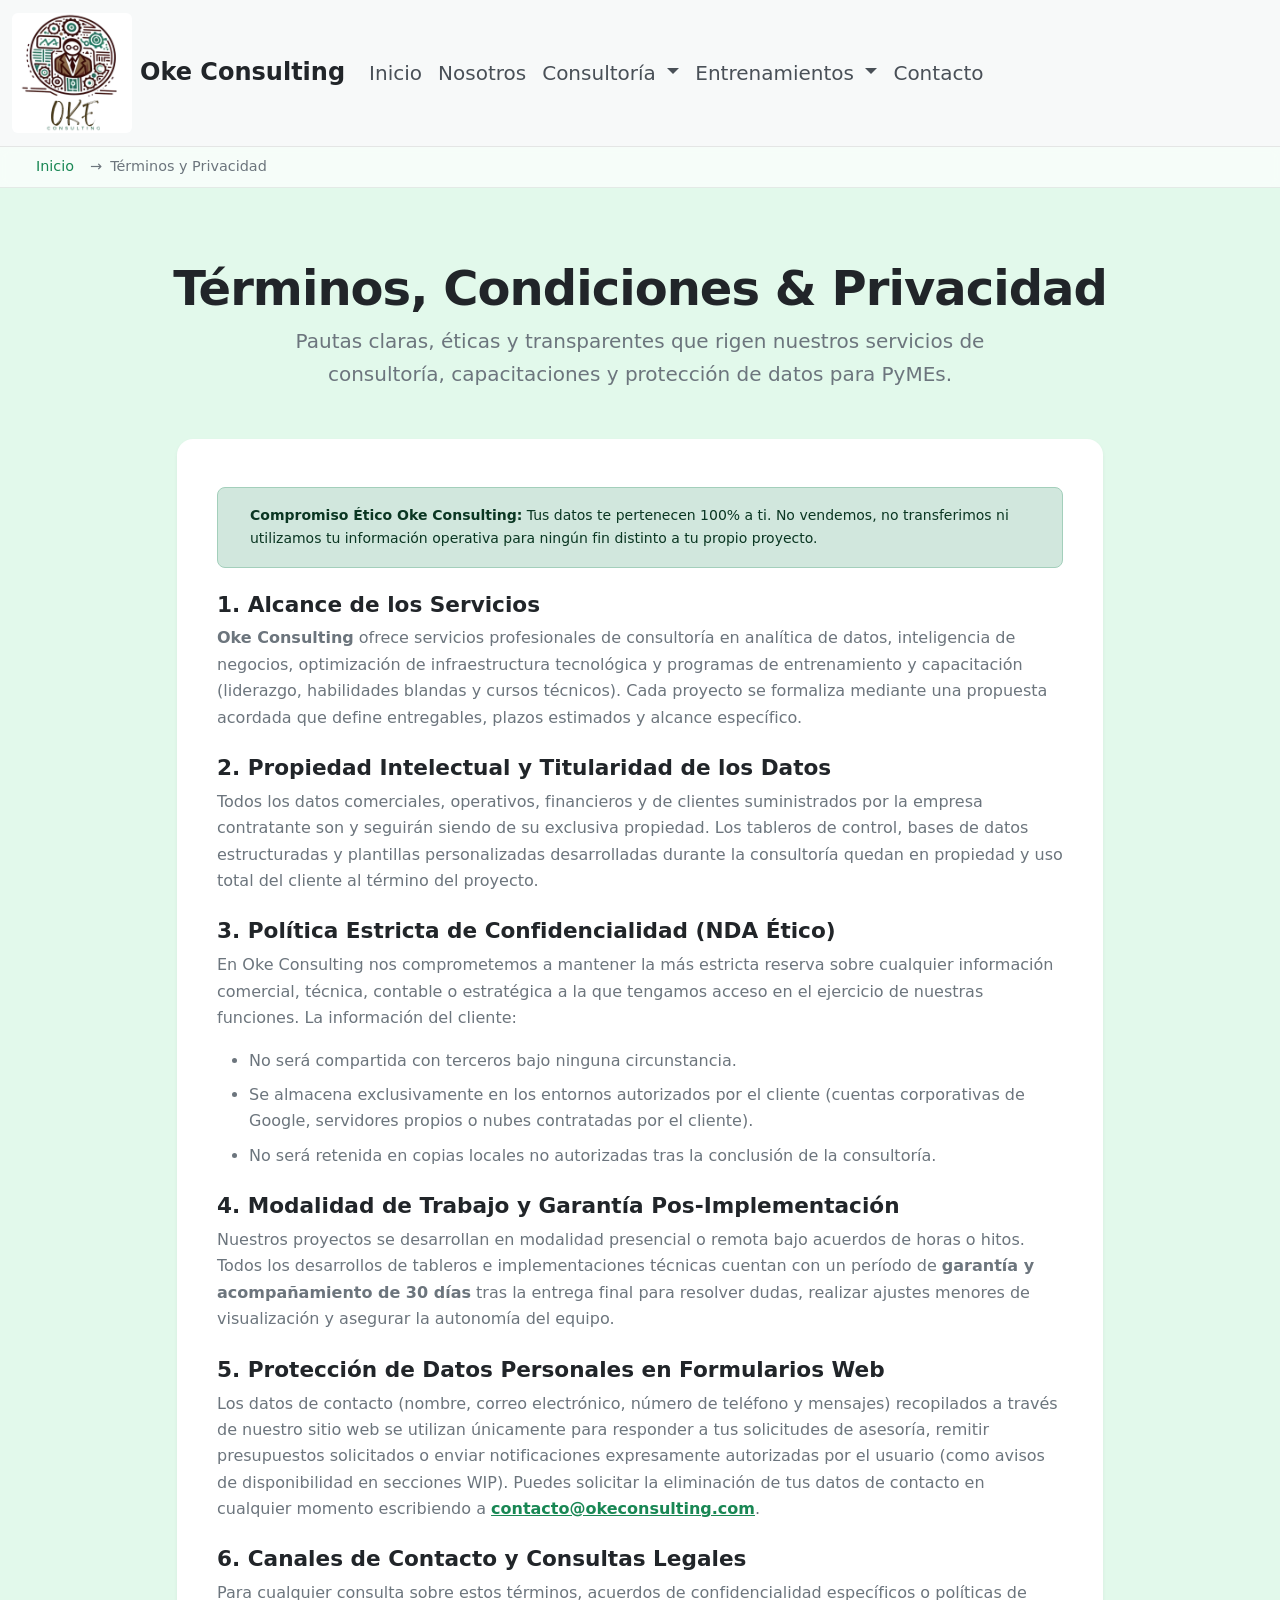
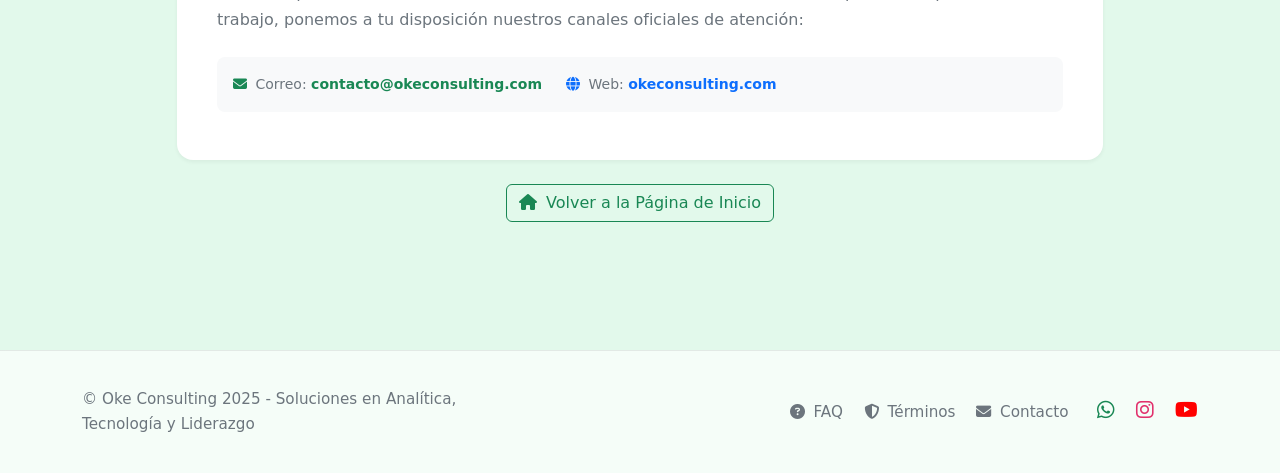
<file: terminos.html>
<!doctype html>
<html lang="es">
  <head>
    <!-- Resource Preconnect Hints for Faster Asset Delivery -->
    <link rel="preconnect" href="https://cdnjs.cloudflare.com" crossorigin>
    <link rel="preconnect" href="https://cdn.jsdelivr.net" crossorigin>
    <link rel="dns-prefetch" href="https://cdnjs.cloudflare.com">
    <link rel="dns-prefetch" href="https://cdn.jsdelivr.net">
    <meta charset="utf-8">
    <meta name="viewport" content="width=device-width, initial-scale=1">
    <title>Términos, Condiciones y Privacidad | Oke Consulting</title>
    <meta name="description" content="Políticas de confidencialidad, propiedad de datos, garantías y términos de servicio transparentes de Oke Consulting para consultoría y capacitaciones.">
    <meta name="robots" content="index, follow">
    <meta name="author" content="Oke Consulting">
    <meta name="theme-color" content="#198754">
    <link rel="canonical" href="https://okeconsulting.com/terminos.html">
    <link rel="icon" href="/img/logo_ed3.ico" type="image/x-icon">

    <!-- Open Graph / Facebook / LinkedIn -->
    <meta property="og:type" content="website">
    <meta property="og:url" content="https://okeconsulting.com/terminos.html">
    <meta property="og:title" content="Términos, Condiciones y Privacidad | Oke Consulting">
    <meta property="og:description" content="Políticas de confidencialidad, propiedad de datos, garantías y términos de servicio transparentes de Oke Consulting para consultoría y capacitaciones.">
    <meta property="og:image" content="https://okeconsulting.com/img/logo_ed3.jpeg">
    <meta property="og:site_name" content="Oke Consulting">
    <meta property="og:locale" content="es_LA">

    <!-- Twitter Cards -->
    <meta name="twitter:card" content="summary_large_image">
    <meta name="twitter:url" content="https://okeconsulting.com/terminos.html">
    <meta name="twitter:title" content="Términos, Condiciones y Privacidad | Oke Consulting">
    <meta name="twitter:description" content="Políticas de confidencialidad, propiedad de datos, garantías y términos de servicio transparentes de Oke Consulting para consultoría y capacitaciones.">
    <meta name="twitter:image" content="https://okeconsulting.com/img/logo_ed3.jpeg">

    <!-- Structured Data Schema.org (JSON-LD) -->
    <script type="application/ld+json">
    {
      "@context": "https://schema.org",
      "@graph": [
        {
          "@type": "WebPage",
          "@id": "https://okeconsulting.com/terminos.html#webpage",
          "url": "https://okeconsulting.com/terminos.html",
          "name": "Términos, Condiciones y Políticas de Privacidad | Oke Consulting",
          "description": "Cláusulas de alcance de servicios, propiedad de datos, confidencialidad (NDA), garantías y tratamiento de datos personales.",
          "isPartOf": {
            "@type": "WebSite",
            "@id": "https://okeconsulting.com/#website",
            "name": "Oke Consulting",
            "url": "https://okeconsulting.com/"
          },
          "inLanguage": "es"
        }
      ]
    }
    </script>
    
    <!-- FontAwesome 6 CDN -->
    <link rel="stylesheet" href="https://cdnjs.cloudflare.com/ajax/libs/font-awesome/6.5.1/css/all.min.css" integrity="sha512-DTOQO9RWCH3ppGqcWaEA1BIZOC6xxalwEsw9c2QQeAIftl+Vegovlnee1c9QX4TctnWMn13TZye+giMm8e2LwA==" crossorigin="anonymous" referrerpolicy="no-referrer">
    
    <!-- Bootstrap 5.3 CDN -->
    <link href="https://cdn.jsdelivr.net/npm/bootstrap@5.3.6/dist/css/bootstrap.min.css" rel="stylesheet" integrity="sha384-4Q6Gf2aSP4eDXB8Miphtr37CMZZQ5oXLH2yaXMJ2w8e2ZtHTl7GptT4jmndRuHDT" crossorigin="anonymous">
    
    <!-- Modern Modular CSS Architecture -->
    <link rel="stylesheet" href="/css/style.css">
  </head>
  <body class="site-body">
    <div class="site-wrapper">
    <header class="site-header sticky-top">
      <nav class="navbar navbar-expand-lg bg-body-tertiary oke-navbar" aria-label="Navegación Principal">
        <div class="container-fluid">
          <a class="navbar-brand d-flex align-items-center" href="index.html">
            <img src="/img/logo_ed3.jpeg" alt="Logo de Oke Consulting - Consultoría y Capacitación" class="navbar-brand-logo d-inline-block align-middle me-2">
            <span class="navbar-brand-text">Oke Consulting</span>
          </a>
          <button class="navbar-toggler" type="button" data-bs-toggle="collapse" data-bs-target="#navbarSupportedContent" aria-controls="navbarSupportedContent" aria-expanded="false" aria-label="Alternar menú de navegación">
            <span class="navbar-toggler-icon"></span>
          </button>
          <div class="collapse navbar-collapse" id="navbarSupportedContent">
            <ul class="navbar-nav me-auto mb-2 mb-lg-0 fs-5">
              <li class="nav-item">
                <a class="nav-link" href="index.html">Inicio</a>
              </li>
              <li class="nav-item">
                <a class="nav-link" href="nosotros.html">Nosotros</a>
              </li>
              <li class="nav-item dropdown">
                <a class="nav-link dropdown-toggle" href="consultoria.html" role="button" data-bs-toggle="dropdown" aria-expanded="false">
                  Consultoría
                </a>
                <ul class="dropdown-menu">
                  <li><a class="dropdown-item" href="consultoria.html">Todos los Servicios</a></li>
                  <li><hr class="dropdown-divider"></li>
                  <li><a class="dropdown-item" href="analitics.html">Analítica de Datos</a></li>
                  <li><a class="dropdown-item" href="tecnologia.html">Tecnología</a></li>
                </ul>
              </li>
              <li class="nav-item dropdown">
                <a class="nav-link dropdown-toggle" href="entrenamientos.html" role="button" data-bs-toggle="dropdown" aria-expanded="false">
                  Entrenamientos
                </a>
                <ul class="dropdown-menu">
                  <li><a class="dropdown-item" href="entrenamientos.html">Todos los Programas</a></li>
                  <li><hr class="dropdown-divider"></li>
                  <li><a class="dropdown-item" href="liderazgo.html">Liderazgo</a></li>
                  <li><a class="dropdown-item" href="tecnicos.html">Cursos Técnicos</a></li>
                </ul>
              </li>
              <li class="nav-item">
                <a class="nav-link" href="contactos.html">Contacto</a>
              </li>
            </ul>
          </div>
        </div>
      </nav>
    <nav class="oke-breadcrumb-bar" aria-label="breadcrumb">
      <div class="container-fluid">
        <ol class="breadcrumb">
          <li class="breadcrumb-item"><a href="index.html">Inicio</a></li><li class="breadcrumb-item active" aria-current="page">Términos y Privacidad</li>
        </ol>
      </div>
    </nav>
    </header>

      <main class="site-main py-4">
        <div class="container py-5 min-vh-100">
          <div class="text-center mb-5">
            <h1 class="display-5 oke-hero-title">Términos, Condiciones & Privacidad</h1>
            <p class="lead text-secondary mx-auto col-md-8">
              Pautas claras, éticas y transparentes que rigen nuestros servicios de consultoría, capacitaciones y protección de datos para PyMEs.
            </p>
          </div>

          <div class="row justify-content-center">
            <div class="col-lg-10">
              <div class="oke-legal-card">
                
                <div class="alert alert-success d-flex align-items-center mb-4 p-3 rounded-3" role="alert">
                  <i class="fa-solid fa-shield-check fs-4 me-3 text-success"></i>
                  <div class="small">
                    <strong>Compromiso Ético Oke Consulting:</strong> Tus datos te pertenecen 100% a ti. No vendemos, no transferimos ni utilizamos tu información operativa para ningún fin distinto a tu propio proyecto.
                  </div>
                </div>

                <h2 class="h4 text-dark fw-bold mt-4 mb-2">1. Alcance de los Servicios</h2>
                <p class="text-secondary leading-relaxed">
                  <strong>Oke Consulting</strong> ofrece servicios profesionales de consultoría en analítica de datos, inteligencia de negocios, optimización de infraestructura tecnológica y programas de entrenamiento y capacitación (liderazgo, habilidades blandas y cursos técnicos). Cada proyecto se formaliza mediante una propuesta acordada que define entregables, plazos estimados y alcance específico.
                </p>

                <h2 class="h4 text-dark fw-bold mt-4 mb-2">2. Propiedad Intelectual y Titularidad de los Datos</h2>
                <p class="text-secondary leading-relaxed">
                  Todos los datos comerciales, operativos, financieros y de clientes suministrados por la empresa contratante son y seguirán siendo de su exclusiva propiedad. Los tableros de control, bases de datos estructuradas y plantillas personalizadas desarrolladas durante la consultoría quedan en propiedad y uso total del cliente al término del proyecto.
                </p>

                <h2 class="h4 text-dark fw-bold mt-4 mb-2">3. Política Estricta de Confidencialidad (NDA Ético)</h2>
                <p class="text-secondary leading-relaxed">
                  En Oke Consulting nos comprometemos a mantener la más estricta reserva sobre cualquier información comercial, técnica, contable o estratégica a la que tengamos acceso en el ejercicio de nuestras funciones. La información del cliente:
                </p>
                <ul class="text-secondary">
                  <li class="mb-2">No será compartida con terceros bajo ninguna circunstancia.</li>
                  <li class="mb-2">Se almacena exclusivamente en los entornos autorizados por el cliente (cuentas corporativas de Google, servidores propios o nubes contratadas por el cliente).</li>
                  <li>No será retenida en copias locales no autorizadas tras la conclusión de la consultoría.</li>
                </ul>

                <h2 class="h4 text-dark fw-bold mt-4 mb-2">4. Modalidad de Trabajo y Garantía Pos-Implementación</h2>
                <p class="text-secondary leading-relaxed">
                  Nuestros proyectos se desarrollan en modalidad presencial o remota bajo acuerdos de horas o hitos. Todos los desarrollos de tableros e implementaciones técnicas cuentan con un período de <strong>garantía y acompañamiento de 30 días</strong> tras la entrega final para resolver dudas, realizar ajustes menores de visualización y asegurar la autonomía del equipo.
                </p>

                <h2 class="h4 text-dark fw-bold mt-4 mb-2">5. Protección de Datos Personales en Formularios Web</h2>
                <p class="text-secondary leading-relaxed">
                  Los datos de contacto (nombre, correo electrónico, número de teléfono y mensajes) recopilados a través de nuestro sitio web se utilizan únicamente para responder a tus solicitudes de asesoría, remitir presupuestos solicitados o enviar notificaciones expresamente autorizadas por el usuario (como avisos de disponibilidad en secciones WIP). Puedes solicitar la eliminación de tus datos de contacto en cualquier momento escribiendo a <a href="mailto:contacto@okeconsulting.com" class="fw-semibold text-success">contacto@okeconsulting.com</a>.
                </p>

                <h2 class="h4 text-dark fw-bold mt-4 mb-2">6. Canales de Contacto y Consultas Legales</h2>
                <p class="text-secondary leading-relaxed mb-4">
                  Para cualquier consulta sobre estos términos, acuerdos de confidencialidad específicos o políticas de trabajo, ponemos a tu disposición nuestros canales oficiales de atención:
                </p>
                <div class="p-3 bg-light rounded-3 d-flex flex-wrap gap-4 text-secondary small">
                  <div><i class="fa-solid fa-envelope text-success me-1"></i> Correo: <a href="mailto:contacto@okeconsulting.com" class="text-success fw-bold text-decoration-none">contacto@okeconsulting.com</a></div>
                  <div><i class="fa-solid fa-globe text-primary me-1"></i> Web: <a href="index.html" class="text-primary fw-bold text-decoration-none">okeconsulting.com</a></div>
                </div>

              </div>

              <!-- Enlace de Retorno -->
              <div class="text-center mt-4">
                <a href="index.html" class="btn btn-outline-success">
                  <i class="fa-solid fa-house me-1"></i> Volver a la Página de Inicio
                </a>
              </div>
            </div>
          </div>
        </div>
      </main>

        <footer class="site-footer">
      <div class="container">
        <div class="row align-items-center">
          <div class="col-md-5 text-center text-md-start mb-2 mb-md-0">
            <p class="mb-0">&copy; Oke Consulting 2025 - Soluciones en Analítica, Tecnología y Liderazgo</p>
          </div>
          <div class="col-md-7 text-center text-md-end">
            <ul class="list-inline mb-0">
              <li class="list-inline-item"><a href="faq.html" class="text-secondary text-decoration-none hover-primary me-2"><i class="fa-solid fa-circle-question me-1" aria-hidden="true"></i> FAQ</a></li>
              <li class="list-inline-item"><a href="terminos.html" class="text-secondary text-decoration-none hover-primary me-2"><i class="fa-solid fa-shield-halved me-1" aria-hidden="true"></i> Términos</a></li>
              <li class="list-inline-item"><a href="contactos.html" class="text-secondary text-decoration-none hover-primary me-3"><i class="fa-solid fa-envelope me-1" aria-hidden="true"></i> Contacto</a></li>
              <li class="list-inline-item"><a href="https://wa.me/5491136711609" target="_blank" rel="noopener noreferrer" class="text-success text-decoration-none me-2" title="WhatsApp"><i class="fa-brands fa-whatsapp fs-5" aria-hidden="true"></i></a></li>
              <li class="list-inline-item"><a href="https://www.instagram.com/okeconsulting" target="_blank" rel="noopener noreferrer" class="text-danger text-decoration-none me-2" title="Instagram" style="color: #e1306c !important;"><i class="fa-brands fa-instagram fs-5" aria-hidden="true"></i></a></li>
              <li class="list-inline-item"><a href="https://www.youtube.com/@okeconsulting" target="_blank" rel="noopener noreferrer" class="text-danger text-decoration-none" title="YouTube" style="color: #ff0000 !important;"><i class="fa-brands fa-youtube fs-5" aria-hidden="true"></i></a></li>
            </ul>
          </div>
        </div>
      </div>
    </footer>
    </div>

    <!-- Bootstrap 5.3 Bundle JS CDN -->
    <script src="https://cdn.jsdelivr.net/npm/bootstrap@5.3.6/dist/js/bootstrap.bundle.min.js" integrity="sha384-j1CDi7MgGQ12Z7Qab0qlWQ/Qqz24Gc6BM0thvEMVjHnfYGF0rmFCozFSxQBxwHKO" crossorigin="anonymous"></script>
    <!-- Vanilla JS Helpers -->
    <script src="/js/main.js"></script>
  </body>
</html>
</file>
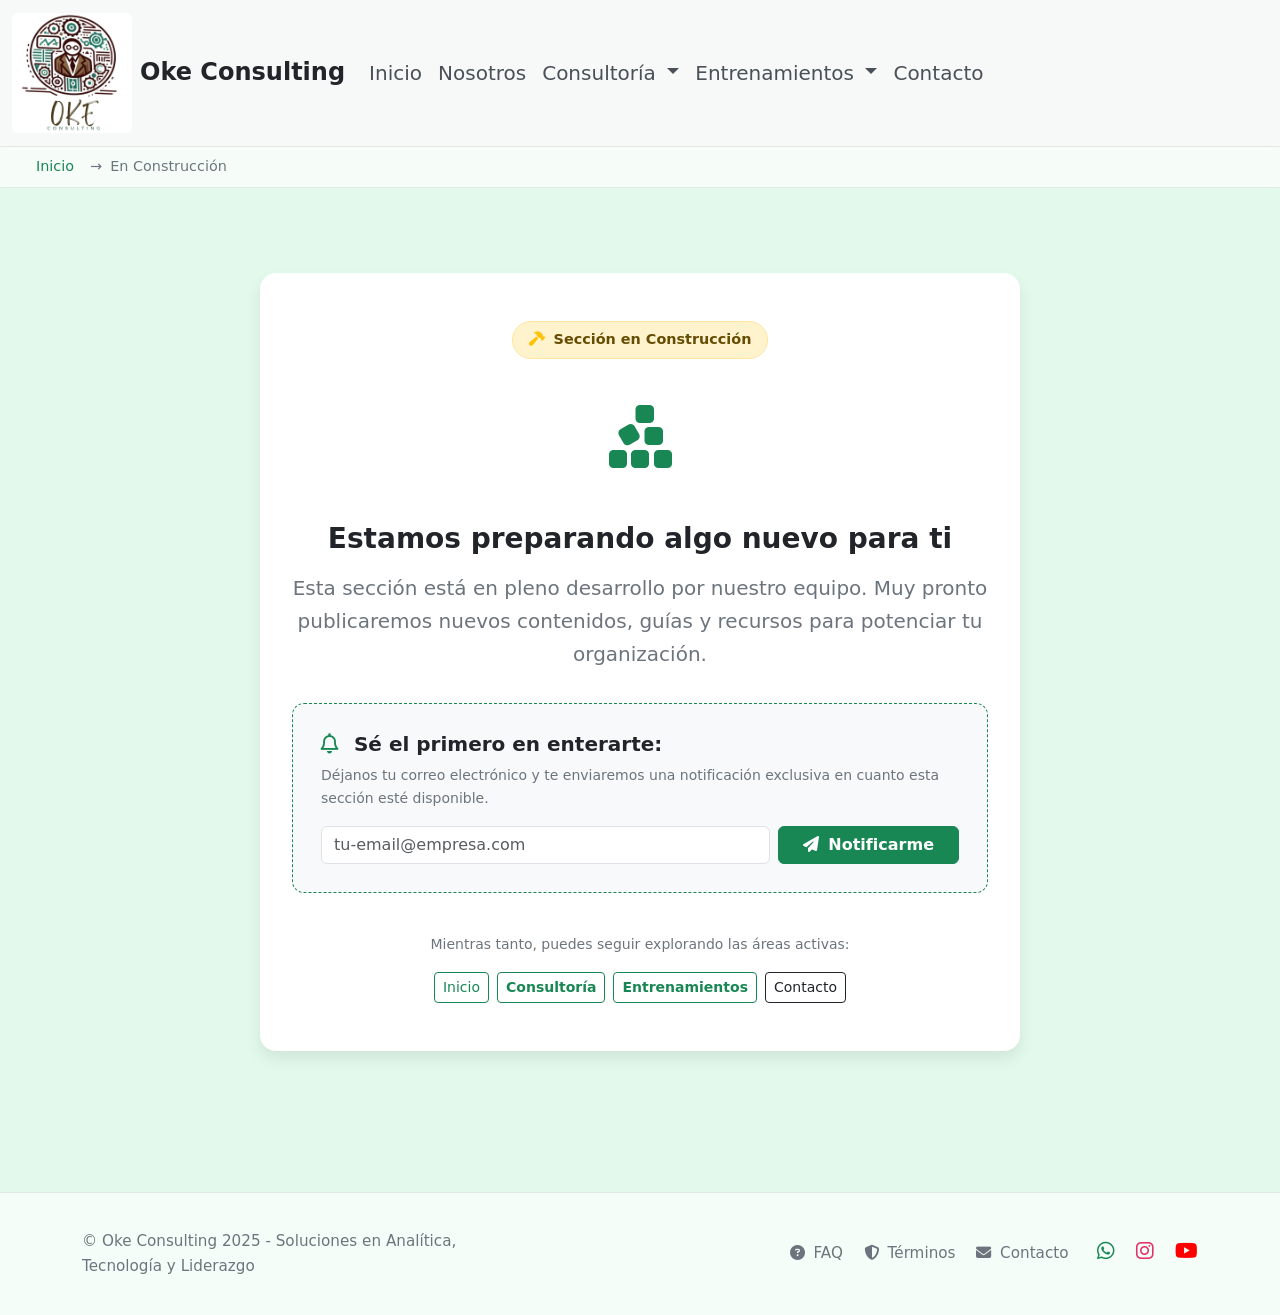
<file: wip.html>
<!doctype html>
<html lang="es">
  <head>
    <!-- Resource Preconnect Hints for Faster Asset Delivery -->
    <link rel="preconnect" href="https://cdnjs.cloudflare.com" crossorigin>
    <link rel="preconnect" href="https://cdn.jsdelivr.net" crossorigin>
    <link rel="dns-prefetch" href="https://cdnjs.cloudflare.com">
    <link rel="dns-prefetch" href="https://cdn.jsdelivr.net">
    <meta charset="utf-8">
    <meta name="viewport" content="width=device-width, initial-scale=1">
    <title>Página en Construcción | Oke Consulting</title>
    <meta name="description" content="Estamos preparando nuevos contenidos, guías y recursos empresariales. Regístrate para recibir una notificación cuando la sección esté lista.">
    <meta name="robots" content="noindex, nofollow">
    <meta name="author" content="Oke Consulting">
    <meta name="theme-color" content="#198754">
    <link rel="canonical" href="https://okeconsulting.com/wip.html">
    <link rel="icon" href="/img/logo_ed3.ico" type="image/x-icon">

    <!-- Open Graph / Facebook / LinkedIn -->
    <meta property="og:type" content="website">
    <meta property="og:url" content="https://okeconsulting.com/wip.html">
    <meta property="og:title" content="Sección en Construcción (WIP) | Oke Consulting">
    <meta property="og:description" content="Estamos preparando nuevos contenidos y herramientas para tu empresa. Suscríbete para ser el primero en enterarte de su lanzamiento.">
    <meta property="og:image" content="https://okeconsulting.com/img/logo_ed3.jpeg">
    <meta property="og:site_name" content="Oke Consulting">
    <meta property="og:locale" content="es_LA">

    <!-- Twitter Cards -->
    <meta name="twitter:card" content="summary_large_image">
    <meta name="twitter:url" content="https://okeconsulting.com/wip.html">
    <meta name="twitter:title" content="Sección en Construcción (WIP) | Oke Consulting">
    <meta name="twitter:description" content="Próximamente nuevos contenidos y herramientas de consultoría y formación en Oke Consulting.">
    <meta name="twitter:image" content="https://okeconsulting.com/img/logo_ed3.jpeg">

    
    <!-- FontAwesome 6 CDN -->
    <link rel="stylesheet" href="https://cdnjs.cloudflare.com/ajax/libs/font-awesome/6.5.1/css/all.min.css" integrity="sha512-DTOQO9RWCH3ppGqcWaEA1BIZOC6xxalwEsw9c2QQeAIftl+Vegovlnee1c9QX4TctnWMn13TZye+giMm8e2LwA==" crossorigin="anonymous" referrerpolicy="no-referrer">
    
    <!-- Bootstrap 5.3 CDN -->
    <link href="https://cdn.jsdelivr.net/npm/bootstrap@5.3.6/dist/css/bootstrap.min.css" rel="stylesheet" integrity="sha384-4Q6Gf2aSP4eDXB8Miphtr37CMZZQ5oXLH2yaXMJ2w8e2ZtHTl7GptT4jmndRuHDT" crossorigin="anonymous">
    
    <!-- Modern Modular CSS Architecture -->
    <link rel="stylesheet" href="/css/style.css">
  </head>
  <body class="site-body">
    <div class="site-wrapper">
    <header class="site-header sticky-top">
      <nav class="navbar navbar-expand-lg bg-body-tertiary oke-navbar" aria-label="Navegación Principal">
        <div class="container-fluid">
          <a class="navbar-brand d-flex align-items-center" href="index.html">
            <img src="/img/logo_ed3.jpeg" alt="Logo de Oke Consulting - Consultoría y Capacitación" class="navbar-brand-logo d-inline-block align-middle me-2">
            <span class="navbar-brand-text">Oke Consulting</span>
          </a>
          <button class="navbar-toggler" type="button" data-bs-toggle="collapse" data-bs-target="#navbarSupportedContent" aria-controls="navbarSupportedContent" aria-expanded="false" aria-label="Alternar menú de navegación">
            <span class="navbar-toggler-icon"></span>
          </button>
          <div class="collapse navbar-collapse" id="navbarSupportedContent">
            <ul class="navbar-nav me-auto mb-2 mb-lg-0 fs-5">
              <li class="nav-item">
                <a class="nav-link" href="index.html">Inicio</a>
              </li>
              <li class="nav-item">
                <a class="nav-link" href="nosotros.html">Nosotros</a>
              </li>
              <li class="nav-item dropdown">
                <a class="nav-link dropdown-toggle" href="consultoria.html" role="button" data-bs-toggle="dropdown" aria-expanded="false">
                  Consultoría
                </a>
                <ul class="dropdown-menu">
                  <li><a class="dropdown-item" href="consultoria.html">Todos los Servicios</a></li>
                  <li><hr class="dropdown-divider"></li>
                  <li><a class="dropdown-item" href="analitics.html">Analítica de Datos</a></li>
                  <li><a class="dropdown-item" href="tecnologia.html">Tecnología</a></li>
                </ul>
              </li>
              <li class="nav-item dropdown">
                <a class="nav-link dropdown-toggle" href="entrenamientos.html" role="button" data-bs-toggle="dropdown" aria-expanded="false">
                  Entrenamientos
                </a>
                <ul class="dropdown-menu">
                  <li><a class="dropdown-item" href="entrenamientos.html">Todos los Programas</a></li>
                  <li><hr class="dropdown-divider"></li>
                  <li><a class="dropdown-item" href="liderazgo.html">Liderazgo</a></li>
                  <li><a class="dropdown-item" href="tecnicos.html">Cursos Técnicos</a></li>
                </ul>
              </li>
              <li class="nav-item">
                <a class="nav-link" href="contactos.html">Contacto</a>
              </li>
            </ul>
          </div>
        </div>
      </nav>
    <nav class="oke-breadcrumb-bar" aria-label="breadcrumb">
      <div class="container-fluid">
        <ol class="breadcrumb">
          <li class="breadcrumb-item"><a href="index.html">Inicio</a></li><li class="breadcrumb-item active" aria-current="page">En Construcción</li>
        </ol>
      </div>
    </nav>
    </header>

      <main class="site-main py-4">
        <div class="container min-vh-100 d-flex align-items-center justify-content-center">
          <div class="oke-status-card text-center">
            <span class="oke-wip-badge">
              <i class="fa-solid fa-hammer text-warning me-1" aria-hidden="true"></i> Sección en Construcción
            </span>
            <div class="oke-status-icon text-success">
              <i class="fa-solid fa-cubes-stacked" aria-hidden="true"></i>
            </div>
            <h1 class="h3 fw-bold text-dark mb-3">Estamos preparando algo nuevo para ti</h1>
            <p class="lead text-secondary mb-4">
              Esta sección está en pleno desarrollo por nuestro equipo. Muy pronto publicaremos nuevos contenidos, guías y recursos para potenciar tu organización.
            </p>

            <!-- Formulario de Notificación / Newsletter -->
            <div class="oke-newsletter-box text-start">
              <h2 class="h5 fw-bold text-dark mb-2"><i class="fa-regular fa-bell text-success me-2" aria-hidden="true"></i> Sé el primero en enterarte:</h2>
              <p class="small text-secondary mb-3">Déjanos tu correo electrónico y te enviaremos una notificación exclusiva en cuanto esta sección esté disponible.</p>

              <div id="okeWipSuccess" class="alert alert-success p-3 rounded text-center d-none">
                <i class="fa-solid fa-circle-check text-success fs-5 me-2" aria-hidden="true"></i>
                ¡Excelente! Hemos registrado tu correo (<strong id="wipEmailPlaceholder"></strong>). Te avisaremos en cuanto lancemos esta sección.
              </div>

              <form id="okeWipForm" class="d-flex flex-column flex-sm-row gap-2">
                <label for="wipEmail" class="visually-hidden">Correo electrónico para notificación</label>
                <input type="email" id="wipEmail" class="form-control oke-form-control" placeholder="tu-email@empresa.com" required>
                <button type="submit" class="btn btn-primary px-4 text-nowrap">
                  <i class="fa-solid fa-paper-plane me-1"></i> Notificarme
                </button>
              </form>
            </div>

            <!-- Accesos Alternativos -->
            <div class="mt-4 pt-3 text-center">
              <p class="text-secondary small mb-3">Mientras tanto, puedes seguir explorando las áreas activas:</p>
              <div class="d-flex flex-wrap justify-content-center gap-2">
                <a href="index.html" class="btn btn-sm btn-outline-success">Inicio</a>
                <a href="consultoria.html" class="btn btn-sm btn-outline-primary">Consultoría</a>
                <a href="entrenamientos.html" class="btn btn-sm btn-outline-primary">Entrenamientos</a>
                <a href="contactos.html" class="btn btn-sm btn-outline-dark">Contacto</a>
              </div>
            </div>
          </div>
        </div>
      </main>

        <footer class="site-footer">
      <div class="container">
        <div class="row align-items-center">
          <div class="col-md-5 text-center text-md-start mb-2 mb-md-0">
            <p class="mb-0">&copy; Oke Consulting 2025 - Soluciones en Analítica, Tecnología y Liderazgo</p>
          </div>
          <div class="col-md-7 text-center text-md-end">
            <ul class="list-inline mb-0">
              <li class="list-inline-item"><a href="faq.html" class="text-secondary text-decoration-none hover-primary me-2"><i class="fa-solid fa-circle-question me-1" aria-hidden="true"></i> FAQ</a></li>
              <li class="list-inline-item"><a href="terminos.html" class="text-secondary text-decoration-none hover-primary me-2"><i class="fa-solid fa-shield-halved me-1" aria-hidden="true"></i> Términos</a></li>
              <li class="list-inline-item"><a href="contactos.html" class="text-secondary text-decoration-none hover-primary me-3"><i class="fa-solid fa-envelope me-1" aria-hidden="true"></i> Contacto</a></li>
              <li class="list-inline-item"><a href="https://wa.me/5491136711609" target="_blank" rel="noopener noreferrer" class="text-success text-decoration-none me-2" title="WhatsApp"><i class="fa-brands fa-whatsapp fs-5" aria-hidden="true"></i></a></li>
              <li class="list-inline-item"><a href="https://www.instagram.com/okeconsulting" target="_blank" rel="noopener noreferrer" class="text-danger text-decoration-none me-2" title="Instagram" style="color: #e1306c !important;"><i class="fa-brands fa-instagram fs-5" aria-hidden="true"></i></a></li>
              <li class="list-inline-item"><a href="https://www.youtube.com/@okeconsulting" target="_blank" rel="noopener noreferrer" class="text-danger text-decoration-none" title="YouTube" style="color: #ff0000 !important;"><i class="fa-brands fa-youtube fs-5" aria-hidden="true"></i></a></li>
            </ul>
          </div>
        </div>
      </div>
    </footer>
    </div>

    <!-- Bootstrap 5.3 Bundle JS CDN -->
    <script src="https://cdn.jsdelivr.net/npm/bootstrap@5.3.6/dist/js/bootstrap.bundle.min.js" integrity="sha384-j1CDi7MgGQ12Z7Qab0qlWQ/Qqz24Gc6BM0thvEMVjHnfYGF0rmFCozFSxQBxwHKO" crossorigin="anonymous"></script>
    <!-- Vanilla JS Helpers -->
    <script src="/js/main.js"></script>
  </body>
</html>
</file>
<file: css/style.css>
/* ==========================================================================
   Master Stylesheet - Oke Consulting (Modular Architecture)
   ========================================================================== */
@import "./variables.css";
@import "./components.css";
</file>
